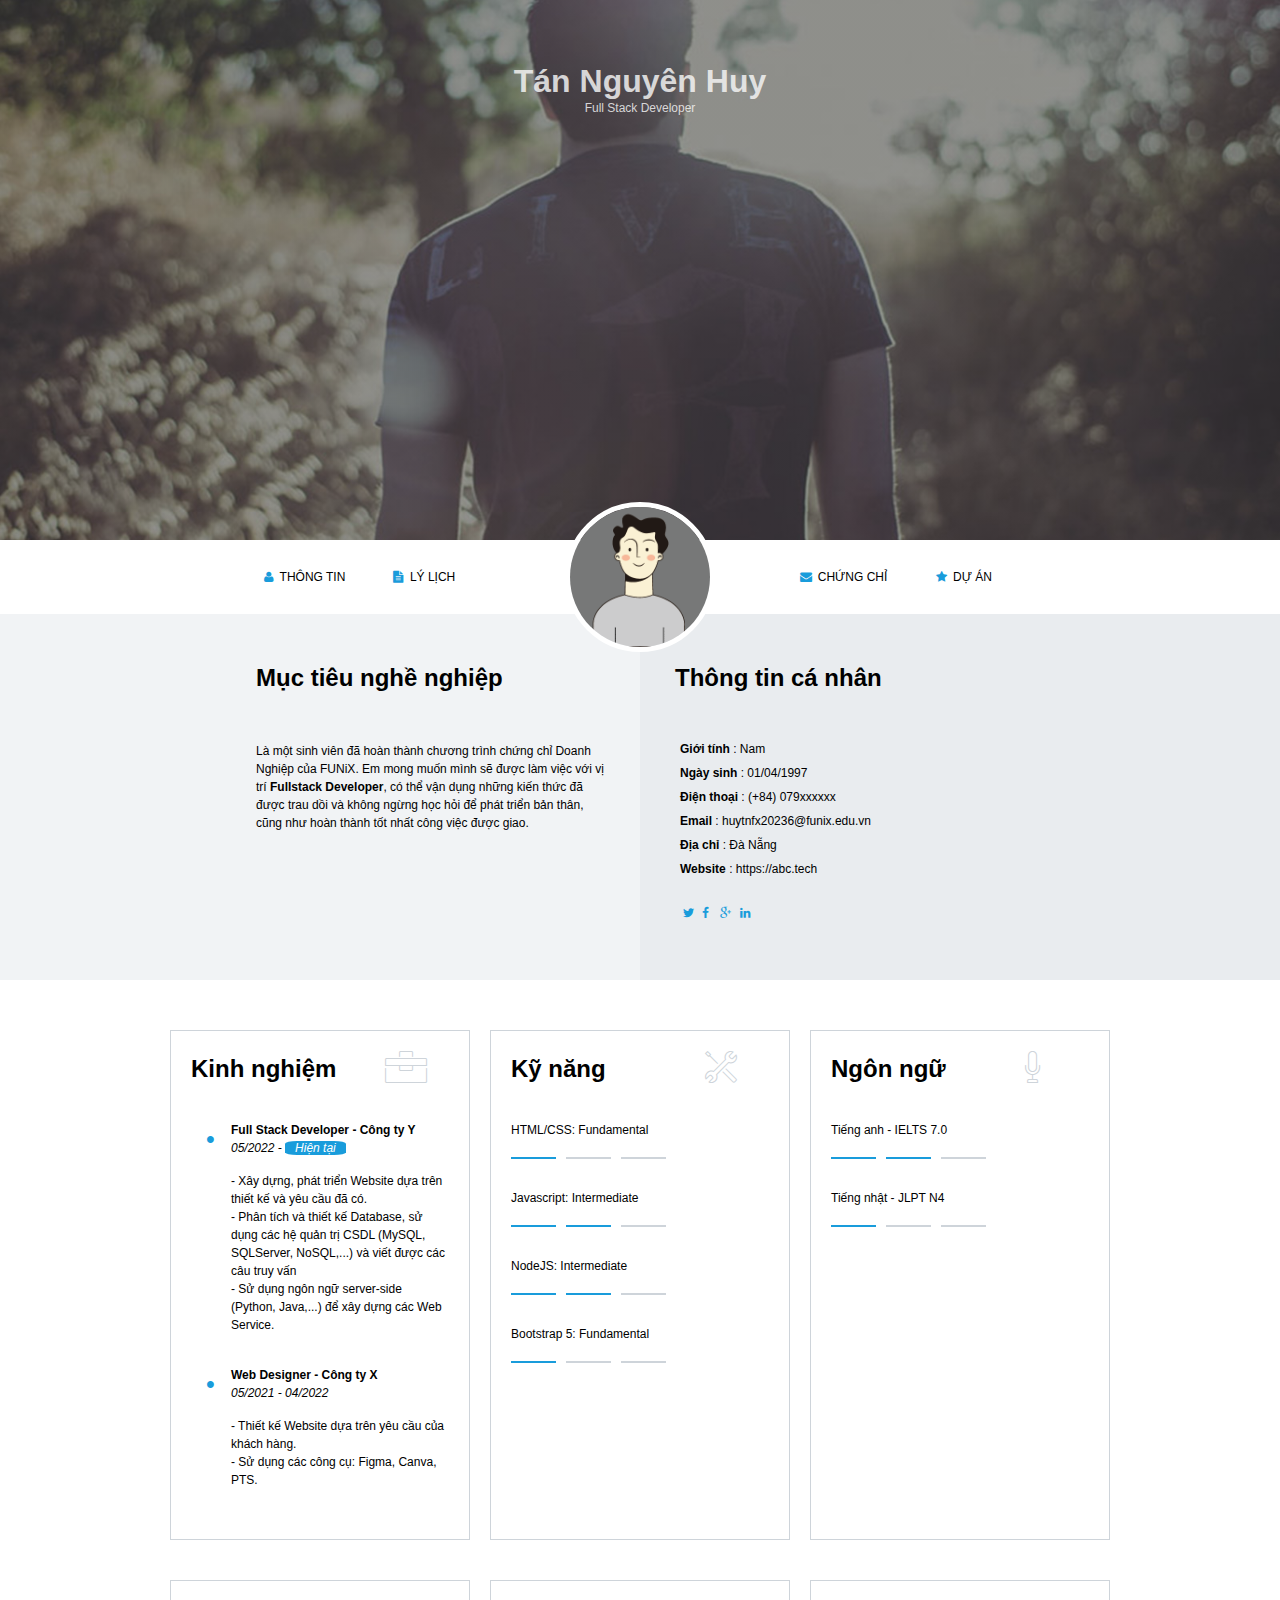
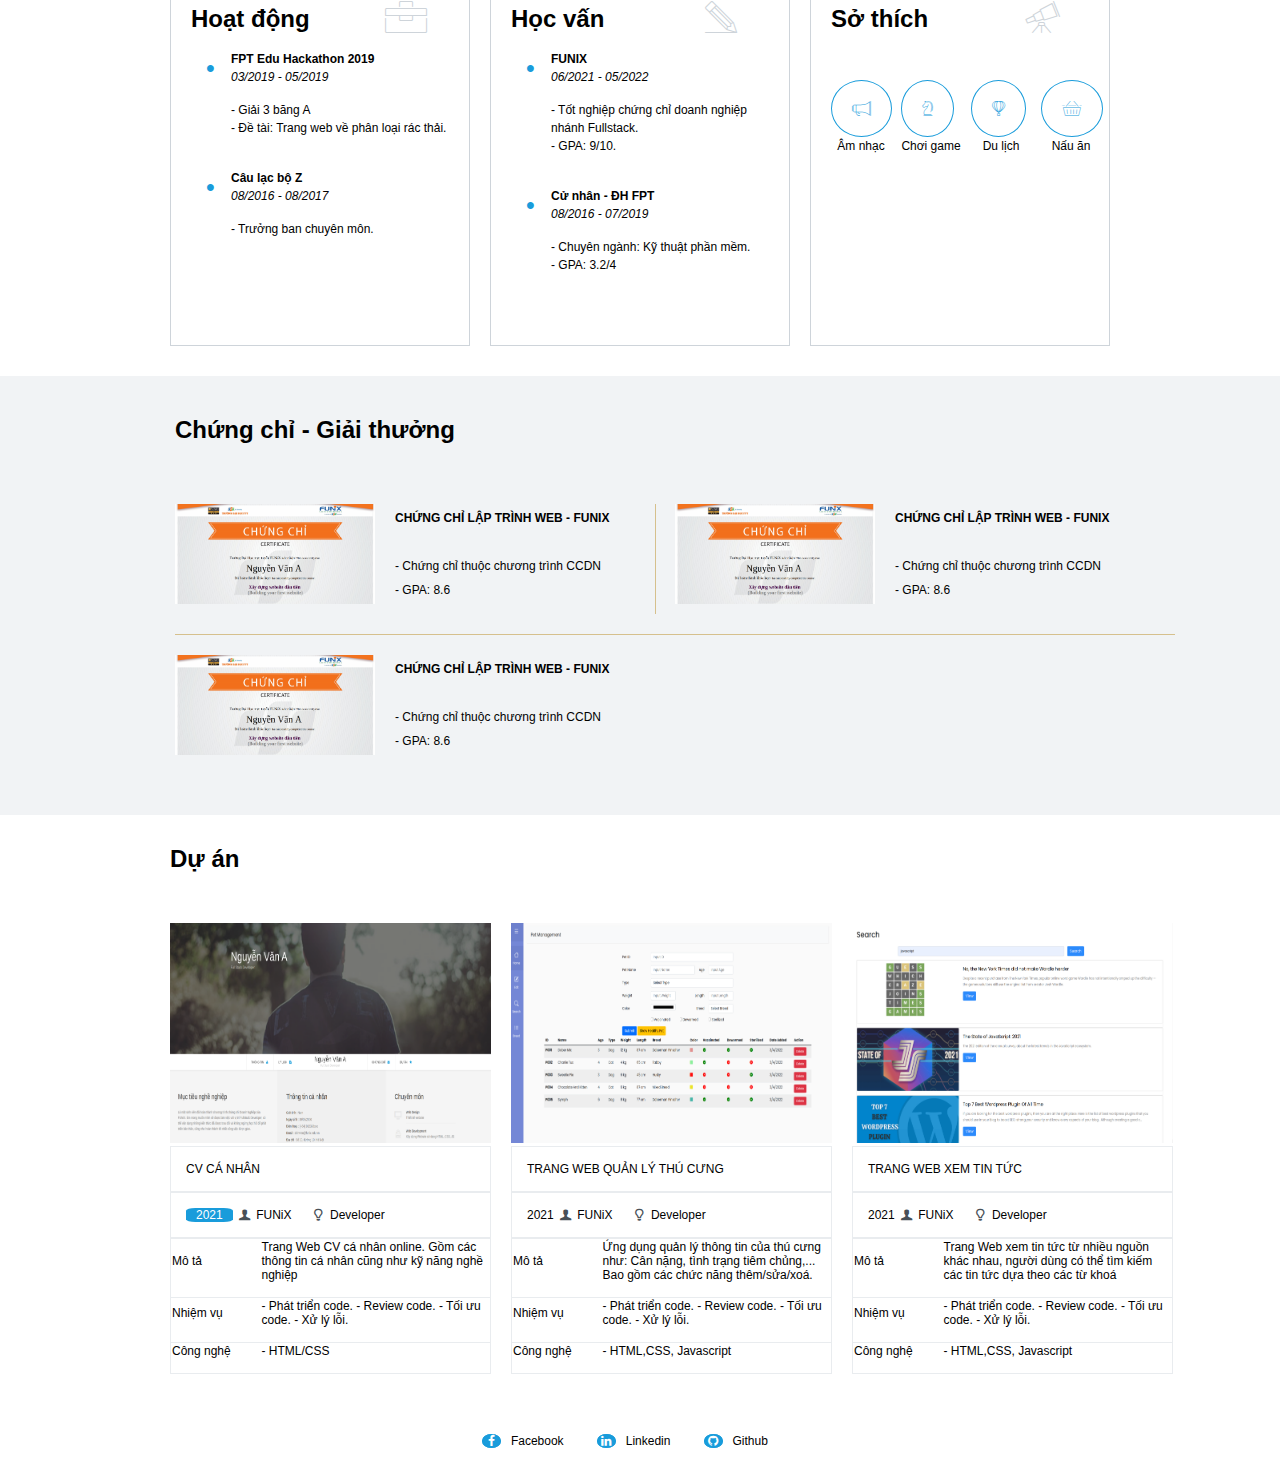
<file: index.html>
<!DOCTYPE html>
<html lang="en">
  <head>
    <meta charset="UTF-8" />
    <meta http-equiv="X-UA-Compatible" content="IE=edge" />
    <meta name="viewport" content="width=device-width, initial-scale=1.0" />
    <link href="https://cdn.jsdelivr.net/npm/bootstrap@5.1.3/dist/css/bootstrap.min.css" rel="stylesheet" integrity="sha384-1BmE4kWBq78iYhFldvKuhfTAU6auU8tT94WrHftjDbrCEXSU1oBoqyl2QvZ6jIW3" crossorigin="anonymous">
    <link rel="stylesheet" href="./css/mobile.css"/>
    <link rel="stylesheet" href="./css/laptop.css" />
    <link rel="stylesheet" href="./css/font.css" />
    <link rel="stylesheet" href="./css/tablet.css"/>

    
    <title>Assignment 03</title>
  </head>
  <body>
    
    <script src="https://cdn.jsdelivr.net/npm/bootstrap@5.1.3/dist/js/bootstrap.bundle.min.js" integrity="sha384-ka7Sk0Gln4gmtz2MlQnikT1wXgYsOg+OMhuP+IlRH9sENBO0LRn5q+8nbTov4+1p" crossorigin="anonymous"></script>
    <!-- banner -->
    <div id="banner" style="padding: 50px">
      <h1>Tán Nguyên Huy</h1>
      <span>Full Stack Developer</span>
    </div>
    <!--Icon 
		<i class="icon-user">
	<i class="icon-doc-text-inv">
<i class="icon-mail-alt">
<i class="icon-star-1">
	<i class="icon-twitter">
<i class="icon-facebook">
<i class="icon-gplus">
<i class="icon-linkedin"> -->
    <section id="nav-bar">
      <nav class="container">
        <a href="digital-cv.html"><i class="icon-user"></i> Thông tin </a>
        <a href="digital-cv.html"><i class="icon-doc-text-inv"></i> Lý lịch </a>
        <p ></p>
        <img class="avatar" src="./images/default-avatar.webp" style="width:30px; height:auto;">
        <!-- <div class="name" style="padding: 10px">
          
          
         <h1>Tán Nguyên Huy</h1>
          <span>Full Stack Developer</span> -->
        </div> 
        <a href="digital-cv.html"><i class="icon-mail-alt"></i> Chứng chỉ </a>
        <a href="digital-cv.html"><i class="icon-star-1"></i> Dự Án </a>
      </nav>
    </section>

    <section id="about" class="bg-grey">
      <div class="container-about1">
        <div id="target">
          <h1 class="section-title">Mục tiêu nghề nghiệp</h1>
          <p>
            Là một sinh viên đã hoàn thành chương trình chứng chỉ Doanh Nghiệp
            của FUNiX. Em mong muốn mình sẽ được làm việc với vị trí
            <b>Fullstack Developer</b>, có thể vận dụng những kiến thức đã được
            trau dồi và không ngừng học hỏi để phát triển bản thân, cũng như
            hoàn thành tốt nhất công việc được giao.
          </p>
        </div>
      </div>
      <div class="container-about2">
        <div id="personal-info">
          <h1 class="section-title" style="padding-left: 35px">
            Thông tin cá nhân
          </h1>
          <ul class="mt-40 info">
            <li><span>Giới tính</span> : Nam</li>
            <li><span>Ngày sinh</span> : 01/04/1997</li>
            <li><span>Điện thoại</span> : (+84) 079xxxxxx</li>
            <li><span>Email</span> : huytnfx20236@funix.edu.vn</li>
            <li><span>Địa chỉ</span> : Đà Nẵng</li>
            <li><span>Website</span> : https://abc.tech</li>
            <li>
              <i class="icon-twitter"></i><i class="icon-facebook"></i>
              <i class="icon-gplus"></i>
              <i class="icon-linkedin"></i>
            </li>
          </ul>
        </div>
      </div>
    </section>

    <section id="job-info">
      <div class="container">
        <div class="job-inf" style="margin-top: 20px">
          <h1>Kinh nghiệm</h1>
          <i class="ic-toolbox"></i>
          <ul>
            <li>
              <strong>Full Stack Developer - Công ty Y</strong> <br />
              <em
                >05/2022 -
                <span
                  style="
                    background-color: #199cdb;
                    padding: 1px 10px;
                    color: #fff;
                    border-radius: 20%;
                  "
                  >Hiện tại</span
                ></em
              >
              <p style="padding-top: 15px">
                - Xây dựng, phát triển Website dựa trên thiết kế và yêu cầu đã
                có.
              </p>
              <p>
                - Phân tích và thiết kế Database, sử dụng các hệ quản trị CSDL
                (MySQL, SQLServer, NoSQL,...) và viết được các câu truy vấn
              </p>
              <p>
                - Sử dụng ngôn ngữ server-side (Python, Java,...) để xây dựng
                các Web Service.
              </p>
            </li>
            <li>
              <strong>Web Designer - Công ty X</strong> <br />
              <em>05/2021 - 04/2022</em>
              <p style="padding-top: 15px">
                - Thiết kế Website dựa trên yêu cầu của khách hàng.
              </p>
              <p>- Sử dụng các công cụ: Figma, Canva, PTS.</p>
            </li>
          </ul>
        </div>
        <div class="job-inf" style="margin-top: 20px">
          <h1>Kỹ năng</h1>
          <i class="ic-tools-2"></i>
          <div class="skill">
            <p>HTML/CSS: Fundamental</p>
            <br />
            <span class="check"></span><span class="nocheck"></span
            ><span class="nocheck"></span>
            <p>Javascript: Intermediate</p>
            <br />
            <span class="check"></span><span class="check"></span
            ><span class="nocheck"></span>
            <p>NodeJS: Intermediate</p>
            <br />
            <span class="check"></span><span class="check"></span
            ><span class="nocheck"></span>
            <p>Bootstrap 5: Fundamental</p>
            <br />
            <span class="check"></span><span class="nocheck"></span
            ><span class="nocheck"></span>
          </div>
        </div>
        <div class="job-inf" style="margin-top: 20px">
          <h1>Ngôn ngữ</h1>
          <i class="ic-mic"></i>
          <div class="skill">
            <p>Tiếng anh - IELTS 7.0</p>
            <br />
            <span class="check"></span><span class="check"></span
            ><span class="nocheck"></span>
            <p>Tiếng nhật - JLPT N4</p>
            <br />
            <span class="check"></span><span class="nocheck"></span
            ><span class="nocheck"></span>
          </div>
        </div>
        <div class="job-inf" style="margin-top: 20px">
          <h1>Hoạt động</h1>
          <i class="ic-toolbox"></i>
          <ul>
            <li>
              <strong>FPT Edu Hackathon 2019</strong> <br />
              <em>03/2019 - 05/2019</em>
              <p style="padding-top: 15px">- Giải 3 băng A</p>
              <p>- Đề tài: Trang web về phân loại rác thải.</p>
            </li>
            <li>
              <strong>Câu lạc bộ Z</strong> <br />
              <em>08/2016 - 08/2017</em>
              <p style="padding-top: 15px">- Trưởng ban chuyên môn.</p>
            </li>
          </ul>
        </div>
        <div class="job-inf" style="margin-top: 20px">
          <h1>Học vấn</h1>
          <i class="ic-pencil"></i>
          <ul>
            <li>
              <strong>FUNIX</strong> <br />
              <em>06/2021 - 05/2022</em>
              <p style="padding-top: 15px">
                - Tốt nghiệp chứng chỉ doanh nghiệp nhánh Fullstack.
              </p>
              <p>- GPA: 9/10.</p>
            </li>
            <li>
              <strong>Cử nhân - ĐH FPT</strong> <br />
              <em>08/2016 - 07/2019</em>
              <p style="padding-top: 15px">
                - Chuyên ngành: Kỹ thuật phần mềm.
              </p>
              <p>- GPA: 3.2/4</p>
            </li>
          </ul>
        </div>
        <div class="job-inf" style="margin-top: 20px">
          <h1>Sở thích</h1>
          <i class="ic-telescope"></i>
          <div class="interests">
            <div class="icon">
              <i class="ic-megaphone"></i><p>Âm nhạc</p>
            </div>
            <div class="icon"><i class="ic-strategy"></i><p>Chơi game</p></div>
            <div class="icon"><i class="ic-hotairballoon"></i> <p>Du lịch</p></div>
            <div class="icon"><i class="ic-basket"></i> <p>Nấu ăn</p></div>

            
            
           
           
          </div>
        </div>
      </div>
    </section>
    <section id="certificate" class="bg-grey">
      <div class="container">
        <h1 class="section-title">Chứng chỉ - Giải thưởng</h1>
        <div class="cer">
          <div class="cer-details">
            <img src="./images/Cert_DBI.png" />
            <div class="cer-name">
              <p>Chứng chỉ lập trình web - funix</p>
              <p>- Chứng chỉ thuộc chương trình CCDN</p>
              <p>- GPA: 8.6</p>
            </div>
          </div>
          <div class="cer-details">
            <img src="./images/Cert_DBI.png" />
            <div class="cer-name">
              <p>Chứng chỉ lập trình web - funix</p>
              <p>- Chứng chỉ thuộc chương trình CCDN</p>
              <p>- GPA: 8.6</p>
            </div>
          </div>
          <div class="cer-details">
            <img src="./images/Cert_DBI.png" />
            <div class="cer-name">
              <p>Chứng chỉ lập trình web - funix</p>
              <p>- Chứng chỉ thuộc chương trình CCDN</p>
              <p>- GPA: 8.6</p>
            </div>
          </div>
        </div>
      </div>
    </section>

    <section id="project">
      <div class="container">
        <h1 class="section-title">Dự án</h1>
        <div class="proj">
          <div class="proj-details">
            <img src="./images/project_1.png" />
            <div class="proj-name">cv cá nhân</div>
            <div class="proj-time">
              <span
                style="
                  background-color: #199cdb;
                  padding: 1px 10px;
                  color: #fff;
                  border-radius: 20%;
                "
                >2021</span
              >
              <span><i class="icon-user-1"></i> FUNiX</span>
              <span><i class="icon-lamp"></i> Developer</span>
            </div>
            <table>
              <tr>
                <td style="width: 90px">Mô tả</td>
                <td>
                  Trang Web CV cá nhân online. Gồm các thông tin cá nhân cũng
                  như kỹ năng nghề nghiệp
                </td>
              </tr>
              <tr>
                <td>Nhiệm vụ</td>
                <td>
                  - Phát triển code. - Review code. - Tối ưu code. - Xử lý lỗi.
                </td>
              </tr>
              <tr>
                <td>Công nghệ</td>
                <td >- HTML/CSS</td>
              </tr>
            </table>
          </div>
          <div class="proj-details">
            <img src="./images/project_2.png" />
            <div class="proj-name">trang web quản lý thú cưng</div>
            <div class="proj-time">
              <spanstyle="
              background-color: #199cdb;
              padding: 1px 10px;
              color: #fff;
              border-radius: 20%;
            "
            >2021</span
          >
          <span><i class="icon-user-1"></i> FUNiX</span>
          <span><i class="icon-lamp"></i> Developer</span>
        </div>
        <table>
          <tr>
            <td style="width: 90px">Mô tả</td>
            <td>
              Ứng dụng quản lý thông tin của thú cưng như: Cân nặng,
              tình trạng tiêm chủng,... Bao gồm các chức năng thêm/sửa/xoá.
            </td>
          </tr>
          <tr>
            <td>Nhiệm vụ</td>
            <td>
              - Phát triển code. - Review code. - Tối ưu code. - Xử lý lỗi.
            </td>
          </tr>
          <tr>
            <td>Công nghệ</td>
            <td >- HTML,CSS, Javascript</td>
          </tr>
        </table>
          </div>
          <div class="proj-details">
            <img src="./images/project_3.png" />
            <div class="proj-name">trang web xem tin tức</div>
            <div class="proj-time">
              <spanstyle="
              background-color: #199cdb;
              padding: 1px 10px;
              color: #fff;
              border-radius: 20%;
            "
            >2021</span
          >
          <span><i class="icon-user-1"></i> FUNiX</span>
          <span><i class="icon-lamp"></i> Developer</span>
        </div>
        <table>
          <tr>
            <td style="width: 90px">Mô tả</td>
            <td>
              Trang Web xem tin tức từ nhiều nguồn khác nhau, người dùng có thể tìm
              kiếm các tin tức dựa theo các từ khoá
            </td>
          </tr>
          <tr>
            <td>Nhiệm vụ</td>
            <td>
              - Phát triển code. - Review code. - Tối ưu code. - Xử lý lỗi.
            </td>
          </tr>
          <tr>
            <td>Công nghệ</td>
            <td >- HTML,CSS, Javascript</td>
          </tr>
        </table>
          </div>
        </div>
      </div>
    </section>

    <section id="footer" class="bg-grey">
      <div class="container">
        
        <i class="icon-facebook"></i><span>Facebook</span>
        <i class="icon-linkedin"></i><span>Linkedin</span>
        <i class="icon-github-circled"></i><span>Github</span>
          <!-- <div class="footer-icon"><i class="icon-facebook"></i><p>Facebook</p></div>
          <div class="footer-icon"><i class="icon-linkedin"></i><p>Linkedin</p></div>
          <div class="footer-icon"><i class="icon-github-circled"></i><p>Github</p></div>
         -->
      </div>
    </section>
  </body>
</html>
</file>
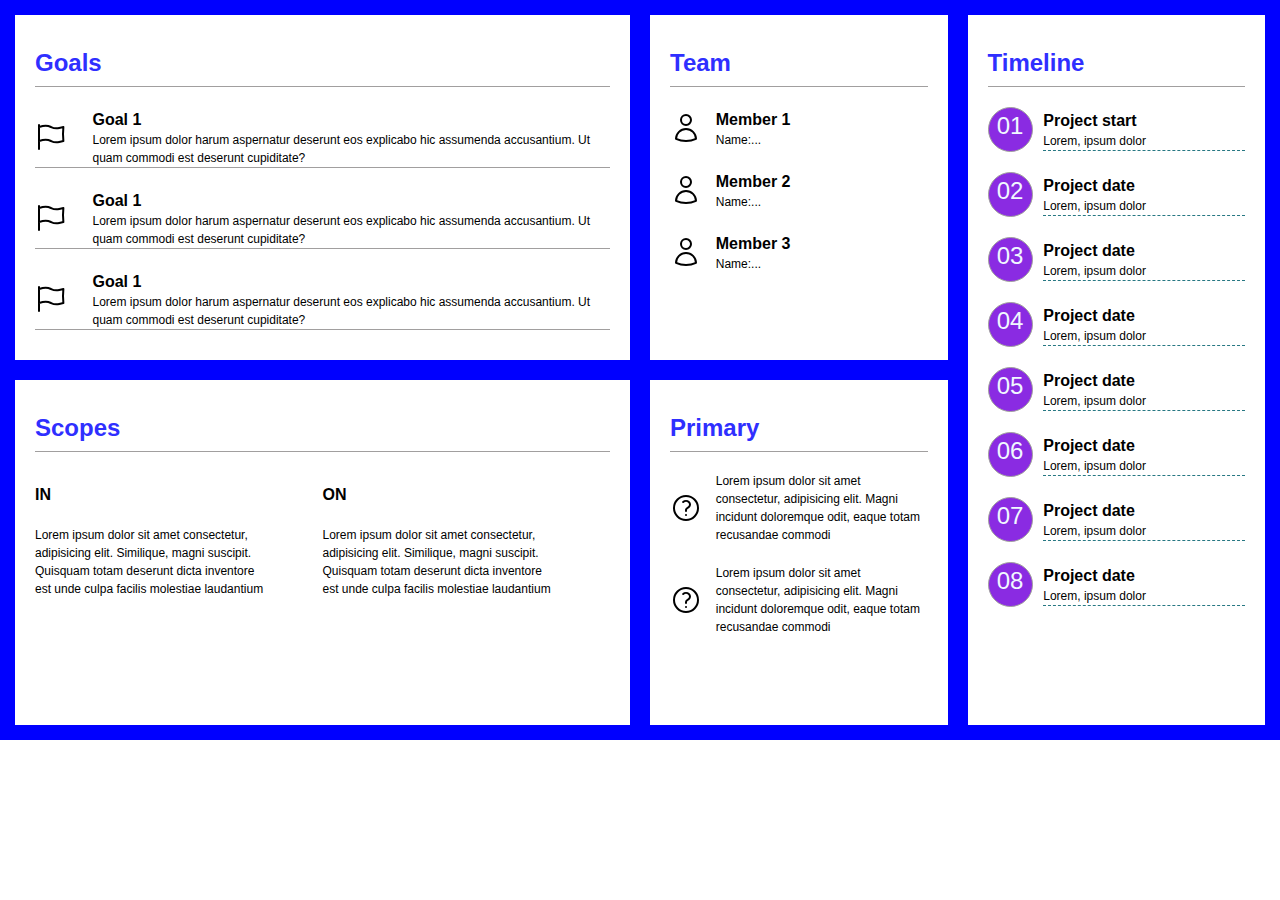
<file: digital-cv.html>
<!DOCTYPE html>
<html lang="en">
  <head>
    <meta charset="UTF-8" />
    <meta http-equiv="X-UA-Compatible" content="IE=edge" />
    <meta name="viewport" content="width=device-width, initial-scale=1.0" />
    <link
      href="https://cdn.jsdelivr.net/npm/bootstrap@5.1.3/dist/css/bootstrap.min.css"
      rel="stylesheet"
      integrity="sha384-1BmE4kWBq78iYhFldvKuhfTAU6auU8tT94WrHftjDbrCEXSU1oBoqyl2QvZ6jIW3"
      crossorigin="anonymous"
    />
    <link rel="stylesheet" href="/css/digital.css" />
    <link rel="stylesheet" href="/css/font.css" />

    <title>Digital CV</title>
  </head>
  <body>
    <div class="digital-cv">
      <div class="container goals">
        <h1>Goals</h1>
        <div class="goal-detail">
          <svg
            xmlns="http://www.w3.org/2000/svg"
            fill="none"
            viewBox="0 0 24 24"
            stroke-width="1.5"
            stroke="currentColor"
            class="features-icon"
          >
            <path
              stroke-linecap="round"
              stroke-linejoin="round"
              d="M3 3v1.5M3 21v-6m0 0l2.77-.693a9 9 0 016.208.682l.108.054a9 9 0 006.086.71l3.114-.732a48.524 48.524 0 01-.005-10.499l-3.11.732a9 9 0 01-6.085-.711l-.108-.054a9 9 0 00-6.208-.682L3 4.5M3 15V4.5"
            />
          </svg>
          <div class="goal-text">
            <h2>Goal 1</h2>
            <p>
              Lorem ipsum dolor harum aspernatur deserunt eos explicabo hic
              assumenda accusantium. Ut quam commodi est deserunt cupiditate?
            </p>
          </div>
        </div>
        <div class="goal-detail">
          <svg
            xmlns="http://www.w3.org/2000/svg"
            fill="none"
            viewBox="0 0 24 24"
            stroke-width="1.5"
            stroke="currentColor"
            class="features-icon"
          >
            <path
              stroke-linecap="round"
              stroke-linejoin="round"
              d="M3 3v1.5M3 21v-6m0 0l2.77-.693a9 9 0 016.208.682l.108.054a9 9 0 006.086.71l3.114-.732a48.524 48.524 0 01-.005-10.499l-3.11.732a9 9 0 01-6.085-.711l-.108-.054a9 9 0 00-6.208-.682L3 4.5M3 15V4.5"
            />
          </svg>
          <div class="goal-text">
            <h2>Goal 1</h2>
            <p>
              Lorem ipsum dolor harum aspernatur deserunt eos explicabo hic
              assumenda accusantium. Ut quam commodi est deserunt cupiditate?
            </p>
          </div>
        </div>
        <div class="goal-detail">
          <svg
            xmlns="http://www.w3.org/2000/svg"
            fill="none"
            viewBox="0 0 24 24"
            stroke-width="1.5"
            stroke="currentColor"
            class="features-icon"
          >
            <path
              stroke-linecap="round"
              stroke-linejoin="round"
              d="M3 3v1.5M3 21v-6m0 0l2.77-.693a9 9 0 016.208.682l.108.054a9 9 0 006.086.71l3.114-.732a48.524 48.524 0 01-.005-10.499l-3.11.732a9 9 0 01-6.085-.711l-.108-.054a9 9 0 00-6.208-.682L3 4.5M3 15V4.5"
            />
          </svg>
          <div class="goal-text">
            <h2>Goal 1</h2>
            <p>
              Lorem ipsum dolor harum aspernatur deserunt eos explicabo hic
              assumenda accusantium. Ut quam commodi est deserunt cupiditate?
            </p>
          </div>
        </div>
      </div>
      <div class="container team">
        <h1>Team</h1>
        <div class="team-detail">
          <svg
            xmlns="http://www.w3.org/2000/svg"
            fill="none"
            viewBox="0 0 24 24"
            stroke-width="1.5"
            stroke="currentColor"
            class="features-icon"
          >
            <path
              stroke-linecap="round"
              stroke-linejoin="round"
              d="M15.75 6a3.75 3.75 0 11-7.5 0 3.75 3.75 0 017.5 0zM4.501 20.118a7.5 7.5 0 0114.998 0A17.933 17.933 0 0112 21.75c-2.676 0-5.216-.584-7.499-1.632z"
            />
          </svg>

          <div class="team-text">
            <h2>Member 1</h2>
            <p>Name:...</p>
          </div>
        </div>
        <div class="team-detail">
          <svg
            xmlns="http://www.w3.org/2000/svg"
            fill="none"
            viewBox="0 0 24 24"
            stroke-width="1.5"
            stroke="currentColor"
            class="features-icon"
          >
            <path
              stroke-linecap="round"
              stroke-linejoin="round"
              d="M15.75 6a3.75 3.75 0 11-7.5 0 3.75 3.75 0 017.5 0zM4.501 20.118a7.5 7.5 0 0114.998 0A17.933 17.933 0 0112 21.75c-2.676 0-5.216-.584-7.499-1.632z"
            />
          </svg>
          <div class="team-text">
            <h2>Member 2</h2>
            <p>Name:...</p>
          </div>
        </div>
        <div class="team-detail">
          <svg
            xmlns="http://www.w3.org/2000/svg"
            fill="none"
            viewBox="0 0 24 24"
            stroke-width="1.5"
            stroke="currentColor"
            class="features-icon"
          >
            <path
              stroke-linecap="round"
              stroke-linejoin="round"
              d="M15.75 6a3.75 3.75 0 11-7.5 0 3.75 3.75 0 017.5 0zM4.501 20.118a7.5 7.5 0 0114.998 0A17.933 17.933 0 0112 21.75c-2.676 0-5.216-.584-7.499-1.632z"
            />
          </svg>
          <div class="team-text">
            <h2>Member 3</h2>
            <p>Name:...</p>
          </div>
        </div>
      </div>
      <div class="container timeline">
        <h1>Timeline</h1>
        <div class="timeline-detail">
          <span>01</span>
          <div class="timeline-text">
            <h2>Project start</h2>
            <p>Lorem, ipsum dolor</p>
          </div>
        </div>

        <div class="timeline-detail">
          <span>02</span>
          <div class="timeline-text">
            <h2>Project date</h2>
            <p>Lorem, ipsum dolor</p>
          </div>
        </div>
        <div class="timeline-detail">
          <span>03</span>
          <div class="timeline-text">
            <h2>Project date</h2>
            <p>Lorem, ipsum dolor</p>
          </div>
        </div>
        <div class="timeline-detail">
          <span>04</span>
          <div class="timeline-text">
            <h2>Project date</h2>
            <p>Lorem, ipsum dolor</p>
          </div>
        </div>
        <div class="timeline-detail">
          <span>05</span>
          <div class="timeline-text">
            <h2>Project date</h2>
            <p>Lorem, ipsum dolor</p>
          </div>
        </div>
        <div class="timeline-detail">
          <span>06</span>
          <div class="timeline-text">
            <h2>Project date</h2>
            <p>Lorem, ipsum dolor</p>
          </div>
        </div>
        <div class="timeline-detail">
          <span>07</span>
          <div class="timeline-text">
            <h2>Project date</h2>
            <p>Lorem, ipsum dolor</p>
          </div>
        </div>
        <div class="timeline-detail">
          <span>08</span>
          <div class="timeline-text">
            <h2>Project date</h2>
            <p>Lorem, ipsum dolor</p>
          </div>
        </div>
      </div>
      <div class="container scopes">
        <h1>Scopes</h1>
        <div class="scopes-detail">
          <div class="scope-left">
            <h2>IN</h2>
            <p>
              Lorem ipsum dolor sit amet consectetur, adipisicing elit.
              Similique, magni suscipit.
            </p>
            <p>
              Quisquam totam deserunt dicta inventore est unde culpa facilis
              molestiae laudantium
            </p>
          </div>
          <div class="scope-right">
            <h2>ON</h2>
            <p>
              Lorem ipsum dolor sit amet consectetur, adipisicing elit.
              Similique, magni suscipit.
            </p>
            <p>
              Quisquam totam deserunt dicta inventore est unde culpa facilis
              molestiae laudantium
            </p>
          </div>
        </div>
      </div>
      <div class="container primary">
        <h1>Primary</h1>
        <div class="primary-detail">
          <svg
            xmlns="http://www.w3.org/2000/svg"
            fill="none"
            viewBox="0 0 24 24"
            stroke-width="1.5"
            stroke="currentColor"
            class="features-icon"
          >
            <path
              stroke-linecap="round"
              stroke-linejoin="round"
              d="M9.879 7.519c1.171-1.025 3.071-1.025 4.242 0 1.172 1.025 1.172 2.687 0 3.712-.203.179-.43.326-.67.442-.745.361-1.45.999-1.45 1.827v.75M21 12a9 9 0 11-18 0 9 9 0 0118 0zm-9 5.25h.008v.008H12v-.008z"
            />
          </svg>

          <div class="primary-text">
            <p>
              Lorem ipsum dolor sit amet consectetur, adipisicing elit. Magni
              incidunt doloremque odit, eaque totam recusandae commodi
            </p>
            
          </div>
          
        </div>
        <div class="primary-detail">
            <svg
              xmlns="http://www.w3.org/2000/svg"
              fill="none"
              viewBox="0 0 24 24"
              stroke-width="1.5"
              stroke="currentColor"
              class="features-icon"
            >
              <path
                stroke-linecap="round"
                stroke-linejoin="round"
                d="M9.879 7.519c1.171-1.025 3.071-1.025 4.242 0 1.172 1.025 1.172 2.687 0 3.712-.203.179-.43.326-.67.442-.745.361-1.45.999-1.45 1.827v.75M21 12a9 9 0 11-18 0 9 9 0 0118 0zm-9 5.25h.008v.008H12v-.008z"
              />
            </svg>
  
            <div class="primary-text">
              <p>
                Lorem ipsum dolor sit amet consectetur, adipisicing elit. Magni
                incidunt doloremque odit, eaque totam recusandae commodi
              </p>
      </div>
    </div>
  </body>
</html>
</file>
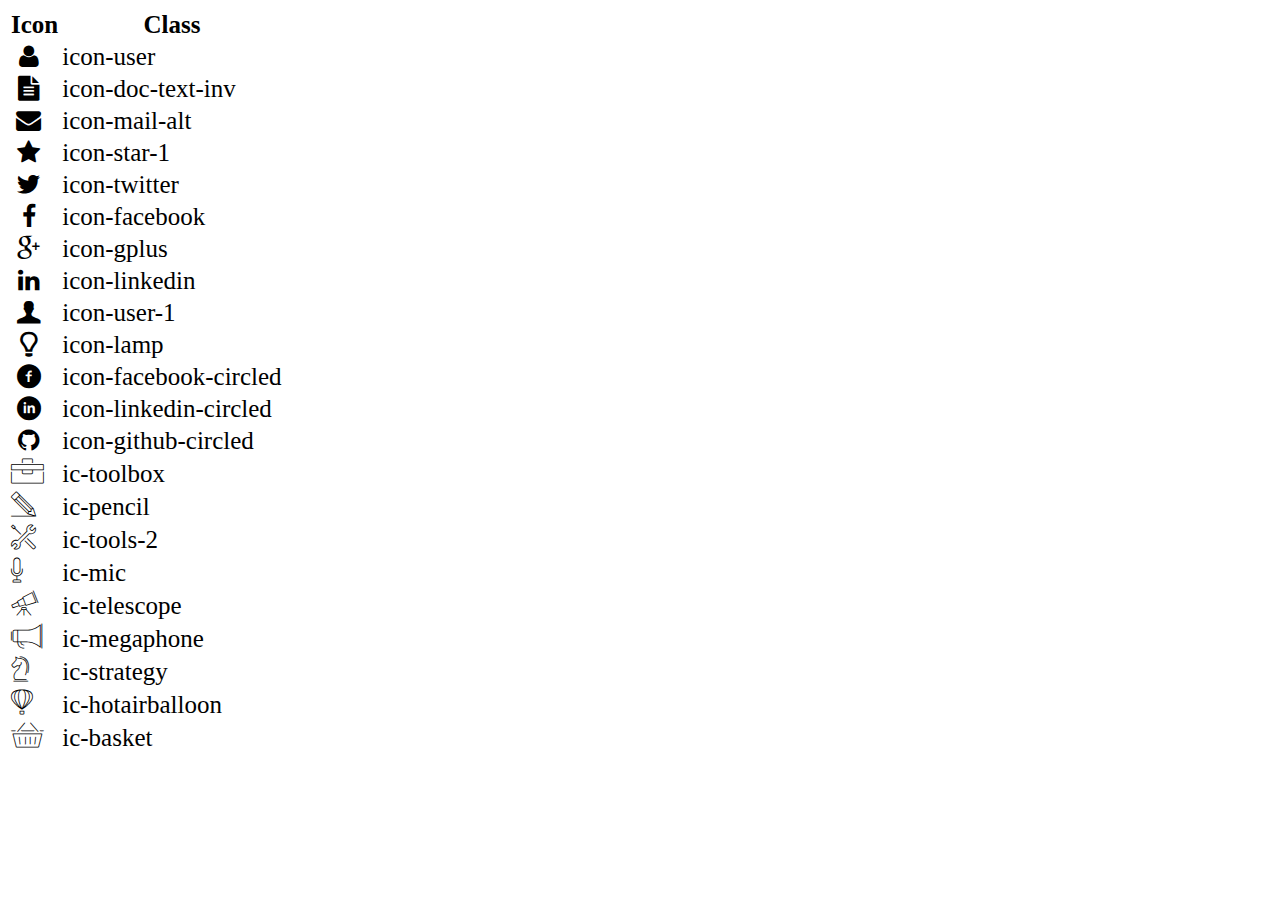
<file: icon-list.html>
<!DOCTYPE html>
<html lang="en">

<head>
    <meta charset="UTF-8">
    <meta http-equiv="X-UA-Compatible" content="IE=edge">
    <meta name="viewport" content="width=device-width, initial-scale=1.0">
    <link rel="stylesheet" href="css/font.css">
    <title>Icon List</title>
</head>

<body>
    <table style="font-size: 25px;">
        <thead>
            <tr>
                <th>Icon</th>
                <th>Class</th>
            </tr>
        </thead>
        <tbody>
            <tr>
                <td><i class="icon-user"></i></td>
                <td>icon-user</td>
            </tr>
            <tr>
                <td><i class="icon-doc-text-inv"></i></td>
                <td>icon-doc-text-inv</td>
            </tr>
            <tr>
                <td><i class="icon-mail-alt"></i></td>
                <td>icon-mail-alt</td>
            </tr>
            <tr>
                <td><i class="icon-star-1"></i></td>
                <td>icon-star-1</td>
            </tr>
            <tr>
                <td><i class="icon-twitter"></i></td>
                <td>icon-twitter</td>
            </tr>
            <tr>
                <td><i class="icon-facebook"></i></td>
                <td>icon-facebook</td>
            </tr>
            <tr>
                <td><i class="icon-gplus"></i></td>
                <td>icon-gplus</td>
            </tr>
            <tr>
                <td><i class="icon-linkedin"></i></td>
                <td>icon-linkedin</td>
            </tr>
            <tr>
                <td><i class="icon-user-1"></i></td>
                <td>icon-user-1</td>
            </tr>
            <tr>
                <td><i class="icon-lamp"></i></td>
                <td>icon-lamp</td>
            </tr>
            <tr>
                <td><i class="icon-facebook-circled"></i></td>
                <td>icon-facebook-circled</td>
            </tr>
            <tr>
                <td><i class="icon-linkedin-circled"></i></td>
                <td>icon-linkedin-circled</td>
            </tr>
            <tr>
                <td><i class="icon-github-circled"></i></td>
                <td>icon-github-circled</td>
            </tr>
            <tr>
                <td><i class="ic-toolbox"></i></td>
                <td>ic-toolbox</td>
            </tr>
            <tr>
                <td><i class="ic-pencil"></i></td>
                <td>ic-pencil</td>
            </tr>
            <tr>
                <td><i class="ic-tools-2"></i></td>
                <td>ic-tools-2</td>
            </tr>

            <tr>
                <td><i class="ic-mic"></i></td>
                <td>ic-mic</td>
            </tr>
            <tr>
                <td><i class="ic-telescope"></i></td>
                <td>ic-telescope</td>
            </tr>
            <tr>
                <td><i class="ic-megaphone"></i></td>
                <td>ic-megaphone</td>
            </tr>
            <tr>
                <td><i class="ic-strategy"></i></td>
                <td>ic-strategy</td>
            </tr>
            <tr>
                <td><i class="ic-hotairballoon"></i></td>
                <td>ic-hotairballoon</td>
            </tr>
            <tr>
                <td><i class="ic-basket"></i></td>
                <td>ic-basket</td>
            </tr>
        </tbody>
    </table>
</body>

</html>
</file>
<file: css/mobile.css>
@media (max-width: 600px) {
  /* Banner */
  #banner {
    height: 60vh;
    position: relative;
    text-align: center;
    background-image: linear-gradient(
        rgba(46, 44, 44, 0.5),
        rgba(46, 44, 44, 0.5)
      ),
      url(/images/banner.jpg);
    background-size: cover;
  }
  #banner h1,
  #banner span {
    position: absolute;

    color: rgba(247, 247, 247, 0.822);
  }
  #banner h1 {
    font-size: 32px;
    font-weight: 600;
    top: 15%;
    left: 50%;
    transform: translate(-50%, -50%);
  }
  #banner span {
    font-weight: 400;
    top: 20%;
    left: 50%;
    transform: translate(-50%, -50%);
  }
  /* navbar */

  #nav-bar .container {
    display: flex;
    flex-direction: column;
    justify-content: start;
  }
  #nav-bar a:link {
    text-decoration: none;
    text-transform: uppercase;
    text-align: start;
    padding-right: 15px;
    padding-bottom: 15px;
    font-size: 12px;
    color: black;
  }
  #nav-bar p {
    display: none;
  }
  .avatar {
    display: none;
  }
  i {
    color: #199cdb;
  }

  .container .bg-grey {
    background: #f7f7f7;
  }

  section > .container {
    width: 1170px;
    margin: auto;
    /* display: block; */

    padding: 30px 50px;
  }

  /* INFO */
  #about {
    display: grid;
    grid-template-columns: 1fr;
  }
  #about h1 {
    font-size: 24px;
    font-weight: 550;
  }
  .container-about1 {
    background-color: #f1f3f5;
  }
  .container-about2 {
    background-color: #e9ecef;
  }
  #target,
  #personal-info {
    margin-top: 50px;
    margin-bottom: 50px;
  }
  #target {
    margin-left: 35px;
    margin-right: 35px;
  }
  .section-title {
    padding-bottom: 50px;
    font-size: 32px;
  }
  #target p {
    line-height: 1.5;
  }
  #personal-info li {
    list-style: none;
    padding-bottom: 10px;
  }
  #personal-info li:last-child {
    padding-top: 20px;
  }
  #personal-info span {
    font-weight: 550;
  }
  /* job-info */
  #job-info .container {
    display: grid;
    grid-template-columns: 300px;

    gap: 5px;
    justify-content: start;
  }
  #job-info .container .job-inf {
    display: grid;
    grid-template-columns: 75% 25%;
    grid-template-rows: 15% 1fr;
    padding: 20px 20px;
    border: 1px solid #ced4da;
    line-height: 1.5;
  }
  #job-info .container .job-inf h1 {
    padding-bottom: 32px;
    font-size: 24px;
  }
  #job-info .container .job-inf i {
    font-size: 32px;
    color: #ced4da;
  }
  #job-info .container .job-inf ul,
  .interests {
    grid-column: 1/-1;
  }
  #job-info .container .job-inf li {
    padding-bottom: 32px;
    color: #000;
    list-style-type: none;
  }
  #job-info .container .job-inf li::before {
    content: "\2022"; /*"\2022" là dấu chấm trong Unicode number 
  (https://www.w3.org/Style/Examples/007/color-bullets.en.html) */
    color: #199cdb;
    font-size: 25px;
    float: left;
    margin: 0 0 0 -1em;
    width: 1em;
  }
  /* So thich */
  .interests {
    display: grid;
    grid-template-columns: 60px 60px 60px 60px;
    grid-template-rows: 60px 60px;
    gap: 10px;
  }
  #job-info .interests .icon i {
    font-size: 15px;
    color: #199cdb;
    border: 1px solid #199cdb;
    padding: 20px;
    border-radius: 50%;
  }
  .interests .icon {
    display: inline-block;
    align-items: center;
    justify-content: center;
    padding-top: 30px;
  }
  #job-info .interests .icon p {
    text-align: center;
  }
  /* Ky nang/Ngon ngu */
  .skill {
    display: block;
  }
  .check {
    display: inline-block;
    width: 45px;
    height: 2px;
    background: #199cdb;
    margin-right: 10px;
    margin-bottom: 25px;
  }
  .nocheck {
    display: inline-block;
    width: 45px;
    height: 2px;
    background: #ced4da;
    margin-right: 10px;
    margin-bottom: 25px;
  }
  /* Chứng chỉ giải thưởng */
  #certificate {
    line-height: 1.5;
    background-color: #f1f3f5;
  }
  #certificate .container {
    padding-left: 35px;
  }
  #certificate h1 {
    font-size: 24px;
  }

  .cer-details {
    display: block;

    padding-top: 20px;
    border-bottom: 1px solid #d6c08d;
  }

  #certificate img {
    width: 200px;
    height: 100px;
  }
  .cer-name p:first-child {
    padding-bottom: 5px;
    text-transform: uppercase;
    font-weight: 700;
  }
  /* Dự án */
  #project {
    margin-left: 30px;
  }
  .proj-details {
    padding-bottom: 15px;
  }
  #project h1 {
    font-size: 24px;
  }
  .proj {
    display: block;
  }
  #project img {
    width: 100%;
    height: auto;
  }
  .proj-name {
    text-transform: uppercase;
  }
  .proj-time,
  .proj-name,
  table {
    padding: 15px;
    border: 1px solid #e9ecef;
    border-collapse: collapse;
  }
  .proj-time span {
    padding-right: 15px;
  }
  .proj-time i {
    color: #495057;
  }
  #project table {
    width: 100%;
  }
  #project tr {
    border: 1px solid #e9ecef;
    border-collapse: collapse;
  }
  #project td {
    padding-bottom: 15px;
  }
  /* footer */
  #footer .container {
    display: inline-block;
    width: 100%;
    text-align: center;
  }
  #footer i {
    background-color: #199cdb;
    border: 1px solid #199cdb;
    border-radius: 50%;
    color: #fff;
  }
  #footer span {
    padding-left: 10px;
    padding-right: 30px;
  }
}
</file>
<file: css/laptop.css>
/* COLOR 
 #199cdb
 #ced4da
#e9ecef
#f1f3f5*/
* {
  margin: 0px;
  box-sizing: border-box;
}
body {
  font-family: "fontello", sans-serif;
  font-size: 12px;
}
@media (min-width: 768px) {
  /* Banner */
  #banner {
    height: 60vh;
    position: relative;
    text-align: center;
    background-image: linear-gradient(
        rgba(46, 44, 44, 0.5),
        rgba(46, 44, 44, 0.5)
      ),
      url(/images/banner.jpg);
    background-size: cover;
  }
  #banner h1,
  #banner span {
    position: absolute;

    color: rgba(247, 247, 247, 0.822);
  }
  #banner h1 {
    font-size: 32px;
    font-weight: 600;
    top: 15%;
    left: 50%;
    transform: translate(-50%, -50%);
  }
  #banner span {
    font-weight: 400;
    top: 20%;
    left: 50%;
    transform: translate(-50%, -50%);
  }
  /* navbar */
  #nav-bar {
    position: relative;
  }
  #nav-bar .container {
    display: flex;
    align-items: center;
    justify-content: center;
    position: relative;
  }
  #nav-bar a:link {
    justify-content: center;
    text-decoration: none;
    text-transform: uppercase;
    text-align: center;
    padding-right: 15px;
    flex-basis: 120px;
    font-size: 12px;
    color: black;
  }
  #nav-bar p {
    flex-basis: 300px;
  }

  .avatar {
    position: absolute;
    transform: scale(5);
    border-radius: 50%;
    border: 1px solid #fff;
  }
  i {
    color: #199cdb;
  }

  .container .bg-grey {
    background: #f7f7f7;
  }

  section > .container {
    width: 1170px;
    margin: auto;
    /* display: block; */

    padding: 30px 50px;
  }

  /* INFO */
  #about {
    display: grid;
    grid-template-columns: 1fr 1fr;
  }
  #about h1 {
    font-size: 24px;
    font-weight: 550;
  }
  .container-about1 {
    background-color: #f1f3f5;
  }
  .container-about2 {
    background-color: #e9ecef;
  }
  #target,
  #personal-info {
    margin-top: 50px;
    margin-bottom: 50px;
  }
  #target {
    margin-right: 35px;
    margin-left: 40%;
  }
  .section-title {
    padding-bottom: 50px;
    font-size: 32px;
  }
  #target p {
    line-height: 1.5;
  }
  #personal-info li {
    list-style: none;
    padding-bottom: 10px;
  }
  #personal-info li:last-child {
    padding-top: 20px;
  }
  #personal-info span {
    font-weight: 550;
  }
  /* job-info */
  #job-info .container {
    display: grid;
    grid-template-columns: 300px 300px 300px;
    grid-template-rows: 1fr auto;

    gap: 20px;
    justify-content: center;
  }
  #job-info .container .job-inf {
    display: grid;
    grid-template-columns: 75% 25%;
    grid-template-rows: 15% 1fr;
    padding: 20px 20px;
    border: 1px solid #ced4da;
    line-height: 1.5;
  }
  #job-info .container .job-inf h1 {
    padding-bottom: 32px;
    font-size: 24px;
  }
  #job-info .container .job-inf i {
    font-size: 32px;
    color: #ced4da;
  }
  #job-info .container .job-inf ul,
  .interests {
    grid-column: 1/-1;
  }
  #job-info .container .job-inf li {
    padding-bottom: 32px;
    color: #000;
    list-style-type: none;
  }
  #job-info .container .job-inf li::before {
    content: "\2022"; /*"\2022" là dấu chấm trong Unicode number 
  (https://www.w3.org/Style/Examples/007/color-bullets.en.html) */
    color: #199cdb;
    font-size: 25px;
    float: left;
    margin: 0 0 0 -1em;
    width: 1em;
  }
  /* So thich */
  .interests {
    display: grid;
    grid-template-columns: 60px 60px 60px 60px;
    grid-template-rows: 60px 60px;
    gap: 10px;
  }
  #job-info .interests .icon i {
    font-size: 15px;
    color: #199cdb;
    border: 1px solid #199cdb;
    padding: 20px;
    border-radius: 50%;
  }
  .interests .icon {
    display: inline-block;
    align-items: center;
    justify-content: center;
    padding-top: 30px;
  }
  #job-info .interests .icon p {
    text-align: center;
  }
  /* Ky nang/Ngon ngu */
  .skill {
    display: block;
  }
  .check {
    display: inline-block;
    width: 45px;
    height: 2px;
    background: #199cdb;
    margin-right: 10px;
    margin-bottom: 25px;
  }
  .nocheck {
    display: inline-block;
    width: 45px;
    height: 2px;
    background: #ced4da;
    margin-right: 10px;
    margin-bottom: 25px;
  }
  /* Chứng chỉ giải thưởng */
  #certificate {
    line-height: 2;
    background-color: #f1f3f5;
  }
  #certificate .container {
    padding-left: 120px;
  }
  #certificate h1 {
    font-size: 24px;
  }
  .cer {
    display: grid;
    grid-template-columns: 50% 50%;
  }
  .cer-details {
    display: flex;
    align-items: center;
    gap: 20px;
    padding-bottom: 30px;
    border-bottom: 1px solid #d6c08d;
  }
  /* Áp dụng timeline assm1 */
  .cer-details:nth-child(2) {
    position: relative;
  }
  .cer-details:nth-child(2)::before {
    content: "";
    background-color: #d6c08d;
    position: absolute;
    bottom: 20px;
    top: 0;
    left: -20px;
    width: 1px;
  }
  .cer-details:last-child {
    padding-top: 20px;
    border-bottom: 0px;
  }
  #certificate img {
    width: 200px;
    height: 100px;
  }
  .cer-name p:first-child {
    padding-bottom: 24px;
    text-transform: uppercase;
    font-weight: 700;
  }
  /* Dự án */
  #project {
    margin-left: 120px;
  }
  #project h1 {
    font-size: 24px;
  }
  .proj {
    display: grid;
    grid-template-columns: 30% 30% 30%;
    gap: 20px;
  }
  #project img {
    width: 100%;
    height: auto;
  }
  .proj-name {
    text-transform: uppercase;
  }
  .proj-time,
  .proj-name,
  table {
    padding: 15px;
    border: 1px solid #e9ecef;
    border-collapse: collapse;
  }
  .proj-time span {
    padding-right: 15px;
  }
  .proj-time i {
    color: #495057;
  }
  #project table {
    width: 100%;
  }
  #project tr {
    border: 1px solid #e9ecef;
    border-collapse: collapse;
  }
  #project td {
    padding-bottom: 15px;
  }
  /* footer */
  #footer .container {
    display: inline-block;
    width: 100%;
    text-align: center;
  }
  #footer i {
    background-color: #199cdb;
    border: 1px solid #199cdb;
    border-radius: 50%;
    color: #fff;
  }
  #footer span {
    padding-left: 10px;
    padding-right: 30px;
  }
}
</file>
<file: css/font.css>
@font-face {
	font-family: 'open_sanslight';
	src: url('../fonts/OpenSans-Light-webfont.eot');
	src: url('../fonts/OpenSans-Light-webfont.eot#iefix') format('embedded-opentype'),
		url('../fonts/OpenSans-Light-webfont.woff') format('woff'),
		url('../fonts/OpenSans-Light-webfont.ttf') format('truetype'),
		url('../fonts/OpenSans-Light-webfont.svg#open_sanslight') format('svg');
	font-weight: normal;
	font-style: normal;

}

@font-face {
	font-family: 'open_sansitalic';
	src: url('../fonts/OpenSans-Italic-webfont.eot');
	src: url('../fonts/OpenSans-Italic-webfont.eot#iefix') format('embedded-opentype'),
		url('../fonts/OpenSans-Italic-webfont.woff') format('woff'),
		url('../fonts/OpenSans-Italic-webfont.ttf') format('truetype'),
		url('../fonts/OpenSans-Italic-webfont.svg#open_sansitalic') format('svg');
	font-weight: normal;
	font-style: normal;

}

@font-face {
	font-family: 'open_sanssemibold';
	src: url('../fonts/OpenSans-Semibold-webfont.eot');
	src: url('../fonts/OpenSans-Semibold-webfont.eot#iefix') format('embedded-opentype'),
		url('../fonts/OpenSans-Semibold-webfont.woff') format('woff'),
		url('../fonts/OpenSans-Semibold-webfont.ttf') format('truetype'),
		url('../fonts/OpenSans-Semibold-webfont.svg#open_sanssemibold') format('svg');
	font-weight: normal;
	font-style: normal;

}


@font-face {
	font-family: 'open_sanslight_italic';
	src: url('../fonts/OpenSans-LightItalic-webfont.eot');
	src: url('../fonts/OpenSans-LightItalic-webfont.eot#iefix') format('embedded-opentype'),
		url('../fonts/OpenSans-LightItalic-webfont.woff') format('woff'),
		url('../fonts/OpenSans-LightItalic-webfont.ttf') format('truetype'),
		url('../fonts/OpenSans-LightItalic-webfont.svg#open_sanslight_italic') format('svg');
	font-weight: normal;
	font-style: normal;

}

@font-face {
	font-family: 'open_sansregular';
	src: url('../fonts/OpenSans-Regular-webfont.eot');
	src: url('../fonts/OpenSans-Regular-webfont.eot#iefix') format('embedded-opentype'),
		url('../fonts/OpenSans-Regular-webfont.woff') format('woff'),
		url('../fonts/OpenSans-Regular-webfont.ttf') format('truetype'),
		url('../fonts/OpenSans-Regular-webfont.svg#open_sansregular') format('svg');
	font-weight: normal;
	font-style: normal;

}


@font-face {
	font-family: 'fontello';
	src: url('../fonts/fontello.eot');
	src: url('../fonts/fontello.eot#iefix') format('embedded-opentype'),
		url('../fonts/fontello.woff') format('woff'),
		url('../fonts/fontello.ttf') format('truetype'),
		url('../fonts/fontello.svg#fontello') format('svg');
	font-weight: normal;
	font-style: normal;
}

[class^="icon-"]:before,
[class*=" icon-"]:before {
	font-family: "fontello";
	font-style: normal;
	font-weight: normal;
	speak: none;

	display: inline-block;
	text-decoration: inherit;
	width: 1em;
	margin-right: .2em;
	text-align: center;
	/* opacity: .8; */

	/* For safety - reset parent styles, that can break glyph codes*/
	font-variant: normal;
	text-transform: none;

	/* fix buttons height, for twitter bootstrap */
	line-height: 1em;

	/* Animation center compensation - margins should be symmetric */
	/* remove if not needed */
	margin-left: .2em;

	/* you can be more comfortable with increased icons size */
	/* font-size: 120%; */

	/* Font smoothing. That was taken from TWBS */
	-webkit-font-smoothing: antialiased;
	-moz-osx-font-smoothing: grayscale;

	/* Uncomment for 3D effect */
	/* text-shadow: 1px 1px 1px rgba(127, 127, 127, 0.3); */
}

.icon-emo-happy:before {
	content: '\e800';
}

/* '' */
.icon-emo-wink:before {
	content: '\e801';
}

/* '' */
.icon-emo-wink2:before {
	content: '\e802';
}

/* '' */
.icon-emo-unhappy:before {
	content: '\e803';
}

/* '' */
.icon-emo-sleep:before {
	content: '\e804';
}

/* '' */
.icon-emo-thumbsup:before {
	content: '\e805';
}

/* '' */
.icon-emo-devil:before {
	content: '\e806';
}

/* '' */
.icon-emo-surprised:before {
	content: '\e807';
}

/* '' */
.icon-emo-tongue:before {
	content: '\e808';
}

/* '' */
.icon-emo-coffee:before {
	content: '\e809';
}

/* '' */
.icon-emo-sunglasses:before {
	content: '\e80a';
}

/* '' */
.icon-emo-displeased:before {
	content: '\e80b';
}

/* '' */
.icon-emo-beer:before {
	content: '\e80c';
}

/* '' */
.icon-emo-grin:before {
	content: '\e80d';
}

/* '' */
.icon-emo-angry:before {
	content: '\e80e';
}

/* '' */
.icon-emo-saint:before {
	content: '\e80f';
}

/* '' */
.icon-emo-cry:before {
	content: '\e810';
}

/* '' */
.icon-emo-shoot:before {
	content: '\e811';
}

/* '' */
.icon-emo-squint:before {
	content: '\e812';
}

/* '' */
.icon-emo-laugh:before {
	content: '\e813';
}

/* '' */
.icon-spin1:before {
	content: '\e814';
}

/* '' */
.icon-spin2:before {
	content: '\e815';
}

/* '' */
.icon-spin3:before {
	content: '\e816';
}

/* '' */
.icon-spin4:before {
	content: '\e817';
}

/* '' */
.icon-spin5:before {
	content: '\e818';
}

/* '' */
.icon-spin6:before {
	content: '\e819';
}

/* '' */
.icon-firefox:before {
	content: '\e81a';
}

/* '' */
.icon-chrome:before {
	content: '\e81b';
}

/* '' */
.icon-opera:before {
	content: '\e81c';
}

/* '' */
.icon-ie:before {
	content: '\e81d';
}

/* '' */
.icon-crown:before {
	content: '\e81e';
}

/* '' */
.icon-crown-plus:before {
	content: '\e81f';
}

/* '' */
.icon-crown-minus:before {
	content: '\e820';
}

/* '' */
.icon-marquee:before {
	content: '\e821';
}

/* '' */
.icon-glass:before {
	content: '\e822';
}

/* '' */
.icon-music:before {
	content: '\e823';
}

/* '' */
.icon-search:before {
	content: '\e824';
}

/* '' */
.icon-mail:before {
	content: '\e825';
}

/* '' */
.icon-mail-alt:before {
	content: '\e826';
}

/* '' */
.icon-mail-squared:before {
	content: '\e827';
}

/* '' */
.icon-heart:before {
	content: '\e828';
}

/* '' */
.icon-heart-empty:before {
	content: '\e829';
}

/* '' */
.icon-star-1:before {
	content: '\e82a';
}

/* '' */
.icon-star-empty-1:before {
	content: '\e82b';
}

/* '' */
.icon-star-half:before {
	content: '\e82c';
}

/* '' */
.icon-star-half-alt:before {
	content: '\e82d';
}

/* '' */
.icon-user:before {
	content: '\e82e';
}

/* '' */
.icon-user-plus:before {
	content: '\e82f';
}

/* '' */
.icon-user-times:before {
	content: '\e830';
}

/* '' */
.icon-users:before {
	content: '\e831';
}

/* '' */
.icon-male:before {
	content: '\e832';
}

/* '' */
.icon-female:before {
	content: '\e833';
}

/* '' */
.icon-child:before {
	content: '\e834';
}

/* '' */
.icon-user-secret:before {
	content: '\e835';
}

/* '' */
.icon-video:before {
	content: '\e836';
}

/* '' */
.icon-videocam:before {
	content: '\e837';
}

/* '' */
.icon-picture:before {
	content: '\e838';
}

/* '' */
.icon-camera:before {
	content: '\e839';
}

/* '' */
.icon-camera-alt:before {
	content: '\e83a';
}

/* '' */
.icon-th-large:before {
	content: '\e83b';
}

/* '' */
.icon-th:before {
	content: '\e83c';
}

/* '' */
.icon-th-list:before {
	content: '\e83d';
}

/* '' */
.icon-ok:before {
	content: '\e83e';
}

/* '' */
.icon-ok-circled:before {
	content: '\e83f';
}

/* '' */
.icon-ok-circled2:before {
	content: '\e840';
}

/* '' */
.icon-ok-squared:before {
	content: '\e841';
}

/* '' */
.icon-cancel:before {
	content: '\e842';
}

/* '' */
.icon-cancel-circled:before {
	content: '\e843';
}

/* '' */
.icon-cancel-circled2:before {
	content: '\e844';
}

/* '' */
.icon-plus:before {
	content: '\e845';
}

/* '' */
.icon-plus-circled:before {
	content: '\e846';
}

/* '' */
.icon-plus-squared:before {
	content: '\e847';
}

/* '' */
.icon-plus-squared-alt:before {
	content: '\e848';
}

/* '' */
.icon-minus:before {
	content: '\e849';
}

/* '' */
.icon-minus-circled:before {
	content: '\e84a';
}

/* '' */
.icon-minus-squared:before {
	content: '\e84b';
}

/* '' */
.icon-minus-squared-alt:before {
	content: '\e84c';
}

/* '' */
.icon-help:before {
	content: '\e84d';
}

/* '' */
.icon-help-circled:before {
	content: '\e84e';
}

/* '' */
.icon-info-circled:before {
	content: '\e84f';
}

/* '' */
.icon-info:before {
	content: '\e850';
}

/* '' */
.icon-home:before {
	content: '\e851';
}

/* '' */
.icon-link:before {
	content: '\e852';
}

/* '' */
.icon-unlink:before {
	content: '\e853';
}

/* '' */
.icon-link-ext:before {
	content: '\e854';
}

/* '' */
.icon-link-ext-alt:before {
	content: '\e855';
}

/* '' */
.icon-attach:before {
	content: '\e856';
}

/* '' */
.icon-lock:before {
	content: '\e857';
}

/* '' */
.icon-lock-open:before {
	content: '\e858';
}

/* '' */
.icon-lock-open-alt:before {
	content: '\e859';
}

/* '' */
.icon-pin:before {
	content: '\e85a';
}

/* '' */
.icon-eye:before {
	content: '\e85b';
}

/* '' */
.icon-eye-off:before {
	content: '\e85c';
}

/* '' */
.icon-tag-1:before {
	content: '\e85d';
}

/* '' */
.icon-tags:before {
	content: '\e85e';
}

/* '' */
.icon-bookmark:before {
	content: '\e85f';
}

/* '' */
.icon-bookmark-empty:before {
	content: '\e860';
}

/* '' */
.icon-flag:before {
	content: '\e861';
}

/* '' */
.icon-flag-empty:before {
	content: '\e862';
}

/* '' */
.icon-flag-checkered:before {
	content: '\e863';
}

/* '' */
.icon-thumbs-up:before {
	content: '\e864';
}

/* '' */
.icon-thumbs-down:before {
	content: '\e865';
}

/* '' */
.icon-thumbs-up-alt:before {
	content: '\e866';
}

/* '' */
.icon-thumbs-down-alt:before {
	content: '\e867';
}

/* '' */
.icon-download:before {
	content: '\e868';
}

/* '' */
.icon-upload:before {
	content: '\e869';
}

/* '' */
.icon-download-cloud:before {
	content: '\e86a';
}

/* '' */
.icon-upload-cloud:before {
	content: '\e86b';
}

/* '' */
.icon-reply:before {
	content: '\e86c';
}

/* '' */
.icon-reply-all:before {
	content: '\e86d';
}

/* '' */
.icon-forward:before {
	content: '\e86e';
}

/* '' */
.icon-quote-left:before {
	content: '\e86f';
}

/* '' */
.icon-quote-right:before {
	content: '\e870';
}

/* '' */
.icon-code:before {
	content: '\e871';
}

/* '' */
.icon-export:before {
	content: '\e872';
}

/* '' */
.icon-export-alt:before {
	content: '\e873';
}

/* '' */
.icon-share:before {
	content: '\e874';
}

/* '' */
.icon-share-squared:before {
	content: '\e875';
}

/* '' */
.icon-pencil:before {
	content: '\e876';
}

/* '' */
.icon-pencil-squared:before {
	content: '\e877';
}

/* '' */
.icon-edit:before {
	content: '\e878';
}

/* '' */
.icon-print:before {
	content: '\e879';
}

/* '' */
.icon-retweet:before {
	content: '\e87a';
}

/* '' */
.icon-keyboard:before {
	content: '\e87b';
}

/* '' */
.icon-gamepad:before {
	content: '\e87c';
}

/* '' */
.icon-comment:before {
	content: '\e87d';
}

/* '' */
.icon-chat:before {
	content: '\e87e';
}

/* '' */
.icon-comment-empty:before {
	content: '\e87f';
}

/* '' */
.icon-chat-empty:before {
	content: '\e880';
}

/* '' */
.icon-bell:before {
	content: '\e881';
}

/* '' */
.icon-bell-alt:before {
	content: '\e882';
}

/* '' */
.icon-bell-off:before {
	content: '\e883';
}

/* '' */
.icon-bell-off-empty:before {
	content: '\e884';
}

/* '' */
.icon-attention-alt:before {
	content: '\e885';
}

/* '' */
.icon-attention:before {
	content: '\e886';
}

/* '' */
.icon-attention-circled:before {
	content: '\e887';
}

/* '' */
.icon-location:before {
	content: '\e888';
}

/* '' */
.icon-direction:before {
	content: '\e889';
}

/* '' */
.icon-compass:before {
	content: '\e88a';
}

/* '' */
.icon-trash:before {
	content: '\e88b';
}

/* '' */
.icon-trash-empty:before {
	content: '\e88c';
}

/* '' */
.icon-doc:before {
	content: '\e88d';
}

/* '' */
.icon-docs:before {
	content: '\e88e';
}

/* '' */
.icon-doc-text:before {
	content: '\e88f';
}

/* '' */
.icon-doc-inv:before {
	content: '\e890';
}

/* '' */
.icon-doc-text-inv:before {
	content: '\e891';
}

/* '' */
.icon-file-pdf:before {
	content: '\e892';
}

/* '' */
.icon-file-word:before {
	content: '\e893';
}

/* '' */
.icon-file-excel:before {
	content: '\e894';
}

/* '' */
.icon-file-powerpoint:before {
	content: '\e895';
}

/* '' */
.icon-file-image:before {
	content: '\e896';
}

/* '' */
.icon-file-archive:before {
	content: '\e897';
}

/* '' */
.icon-file-audio:before {
	content: '\e898';
}

/* '' */
.icon-file-video:before {
	content: '\e899';
}

/* '' */
.icon-file-code:before {
	content: '\e89a';
}

/* '' */
.icon-folder:before {
	content: '\e89b';
}

/* '' */
.icon-folder-open:before {
	content: '\e89c';
}

/* '' */
.icon-folder-empty:before {
	content: '\e89d';
}

/* '' */
.icon-folder-open-empty:before {
	content: '\e89e';
}

/* '' */
.icon-box:before {
	content: '\e89f';
}

/* '' */
.icon-rss:before {
	content: '\e8a0';
}

/* '' */
.icon-rss-squared:before {
	content: '\e8a1';
}

/* '' */
.icon-phone:before {
	content: '\e8a2';
}

/* '' */
.icon-phone-squared:before {
	content: '\e8a3';
}

/* '' */
.icon-fax:before {
	content: '\e8a4';
}

/* '' */
.icon-menu:before {
	content: '\e8a5';
}

/* '' */
.icon-cog:before {
	content: '\e8a6';
}

/* '' */
.icon-cog-alt:before {
	content: '\e8a7';
}

/* '' */
.icon-wrench:before {
	content: '\e8a8';
}

/* '' */
.icon-sliders:before {
	content: '\e8a9';
}

/* '' */
.icon-basket:before {
	content: '\e8aa';
}

/* '' */
.icon-cart-plus:before {
	content: '\e8ab';
}

/* '' */
.icon-cart-arrow-down:before {
	content: '\e8ac';
}

/* '' */
.icon-calendar:before {
	content: '\e8ad';
}

/* '' */
.icon-calendar-empty:before {
	content: '\e8ae';
}

/* '' */
.icon-login:before {
	content: '\e8af';
}

/* '' */
.icon-logout:before {
	content: '\e8b0';
}

/* '' */
.icon-mic:before {
	content: '\e8b1';
}

/* '' */
.icon-mute:before {
	content: '\e8b2';
}

/* '' */
.icon-volume-off:before {
	content: '\e8b3';
}

/* '' */
.icon-volume-down:before {
	content: '\e8b4';
}

/* '' */
.icon-volume-up:before {
	content: '\e8b5';
}

/* '' */
.icon-headphones:before {
	content: '\e8b6';
}

/* '' */
.icon-clock:before {
	content: '\e8b7';
}

/* '' */
.icon-lightbulb:before {
	content: '\e8b8';
}

/* '' */
.icon-block:before {
	content: '\e8b9';
}

/* '' */
.icon-resize-full:before {
	content: '\e8ba';
}

/* '' */
.icon-resize-full-alt:before {
	content: '\e8bb';
}

/* '' */
.icon-resize-small:before {
	content: '\e8bc';
}

/* '' */
.icon-resize-vertical:before {
	content: '\e8bd';
}

/* '' */
.icon-resize-horizontal:before {
	content: '\e8be';
}

/* '' */
.icon-move:before {
	content: '\e8bf';
}

/* '' */
.icon-zoom-in:before {
	content: '\e8c0';
}

/* '' */
.icon-zoom-out:before {
	content: '\e8c1';
}

/* '' */
.icon-down-circled2:before {
	content: '\e8c2';
}

/* '' */
.icon-up-circled2:before {
	content: '\e8c3';
}

/* '' */
.icon-left-circled2:before {
	content: '\e8c4';
}

/* '' */
.icon-right-circled2:before {
	content: '\e8c5';
}

/* '' */
.icon-down-dir:before {
	content: '\e8c6';
}

/* '' */
.icon-up-dir:before {
	content: '\e8c7';
}

/* '' */
.icon-left-dir:before {
	content: '\e8c8';
}

/* '' */
.icon-right-dir:before {
	content: '\e8c9';
}

/* '' */
.icon-down-open:before {
	content: '\e8ca';
}

/* '' */
.icon-left-open:before {
	content: '\e8cb';
}

/* '' */
.icon-right-open:before {
	content: '\e8cc';
}

/* '' */
.icon-up-open:before {
	content: '\e8cd';
}

/* '' */
.icon-angle-left:before {
	content: '\e8ce';
}

/* '' */
.icon-angle-right:before {
	content: '\e8cf';
}

/* '' */
.icon-angle-up:before {
	content: '\e8d0';
}

/* '' */
.icon-angle-down:before {
	content: '\e8d1';
}

/* '' */
.icon-angle-circled-left:before {
	content: '\e8d2';
}

/* '' */
.icon-angle-circled-right:before {
	content: '\e8d3';
}

/* '' */
.icon-angle-circled-up:before {
	content: '\e8d4';
}

/* '' */
.icon-angle-circled-down:before {
	content: '\e8d5';
}

/* '' */
.icon-angle-double-left:before {
	content: '\e8d6';
}

/* '' */
.icon-angle-double-right:before {
	content: '\e8d7';
}

/* '' */
.icon-angle-double-up:before {
	content: '\e8d8';
}

/* '' */
.icon-angle-double-down:before {
	content: '\e8d9';
}

/* '' */
.icon-down:before {
	content: '\e8da';
}

/* '' */
.icon-left:before {
	content: '\e8db';
}

/* '' */
.icon-right:before {
	content: '\e8dc';
}

/* '' */
.icon-up:before {
	content: '\e8dd';
}

/* '' */
.icon-down-big:before {
	content: '\e8de';
}

/* '' */
.icon-left-big:before {
	content: '\e8df';
}

/* '' */
.icon-right-big:before {
	content: '\e8e0';
}

/* '' */
.icon-up-big:before {
	content: '\e8e1';
}

/* '' */
.icon-right-hand:before {
	content: '\e8e2';
}

/* '' */
.icon-left-hand:before {
	content: '\e8e3';
}

/* '' */
.icon-up-hand:before {
	content: '\e8e4';
}

/* '' */
.icon-down-hand:before {
	content: '\e8e5';
}

/* '' */
.icon-left-circled:before {
	content: '\e8e6';
}

/* '' */
.icon-right-circled:before {
	content: '\e8e7';
}

/* '' */
.icon-up-circled:before {
	content: '\e8e8';
}

/* '' */
.icon-down-circled:before {
	content: '\e8e9';
}

/* '' */
.icon-cw:before {
	content: '\e8ea';
}

/* '' */
.icon-ccw:before {
	content: '\e8eb';
}

/* '' */
.icon-arrows-cw:before {
	content: '\e8ec';
}

/* '' */
.icon-level-up:before {
	content: '\e8ed';
}

/* '' */
.icon-level-down:before {
	content: '\e8ee';
}

/* '' */
.icon-shuffle:before {
	content: '\e8ef';
}

/* '' */
.icon-exchange:before {
	content: '\e8f0';
}

/* '' */
.icon-history:before {
	content: '\e8f1';
}

/* '' */
.icon-expand:before {
	content: '\e8f2';
}

/* '' */
.icon-collapse:before {
	content: '\e8f3';
}

/* '' */
.icon-expand-right:before {
	content: '\e8f4';
}

/* '' */
.icon-collapse-left:before {
	content: '\e8f5';
}

/* '' */
.icon-play:before {
	content: '\e8f6';
}

/* '' */
.icon-play-circled:before {
	content: '\e8f7';
}

/* '' */
.icon-play-circled2:before {
	content: '\e8f8';
}

/* '' */
.icon-stop:before {
	content: '\e8f9';
}

/* '' */
.icon-pause:before {
	content: '\e8fa';
}

/* '' */
.icon-to-end:before {
	content: '\e8fb';
}

/* '' */
.icon-to-end-alt:before {
	content: '\e8fc';
}

/* '' */
.icon-to-start:before {
	content: '\e8fd';
}

/* '' */
.icon-to-start-alt:before {
	content: '\e8fe';
}

/* '' */
.icon-fast-fw:before {
	content: '\e8ff';
}

/* '' */
.icon-fast-bw:before {
	content: '\e900';
}

/* '' */
.icon-eject:before {
	content: '\e901';
}

/* '' */
.icon-target:before {
	content: '\e902';
}

/* '' */
.icon-signal:before {
	content: '\e903';
}

/* '' */
.icon-wifi:before {
	content: '\e904';
}

/* '' */
.icon-award:before {
	content: '\e905';
}

/* '' */
.icon-desktop:before {
	content: '\e906';
}

/* '' */
.icon-laptop:before {
	content: '\e907';
}

/* '' */
.icon-tablet:before {
	content: '\e908';
}

/* '' */
.icon-mobile:before {
	content: '\e909';
}

/* '' */
.icon-inbox:before {
	content: '\e90a';
}

/* '' */
.icon-globe:before {
	content: '\e90b';
}

/* '' */
.icon-sun:before {
	content: '\e90c';
}

/* '' */
.icon-cloud:before {
	content: '\e90d';
}

/* '' */
.icon-flash:before {
	content: '\e90e';
}

/* '' */
.icon-moon:before {
	content: '\e90f';
}

/* '' */
.icon-umbrella-1:before {
	content: '\e910';
}

/* '' */
.icon-flight:before {
	content: '\e911';
}

/* '' */
.icon-fighter-jet:before {
	content: '\e912';
}

/* '' */
.icon-paper-plane:before {
	content: '\e913';
}

/* '' */
.icon-paper-plane-empty:before {
	content: '\e914';
}

/* '' */
.icon-space-shuttle:before {
	content: '\e915';
}

/* '' */
.icon-leaf:before {
	content: '\e916';
}

/* '' */
.icon-font:before {
	content: '\e917';
}

/* '' */
.icon-bold:before {
	content: '\e918';
}

/* '' */
.icon-medium:before {
	content: '\e919';
}

/* '' */
.icon-italic:before {
	content: '\e91a';
}

/* '' */
.icon-header:before {
	content: '\e91b';
}

/* '' */
.icon-paragraph:before {
	content: '\e91c';
}

/* '' */
.icon-text-height:before {
	content: '\e91d';
}

/* '' */
.icon-text-width:before {
	content: '\e91e';
}

/* '' */
.icon-align-left:before {
	content: '\e91f';
}

/* '' */
.icon-align-center:before {
	content: '\e920';
}

/* '' */
.icon-align-right:before {
	content: '\e921';
}

/* '' */
.icon-align-justify:before {
	content: '\e922';
}

/* '' */
.icon-list:before {
	content: '\e923';
}

/* '' */
.icon-indent-left:before {
	content: '\e924';
}

/* '' */
.icon-indent-right:before {
	content: '\e925';
}

/* '' */
.icon-list-bullet:before {
	content: '\e926';
}

/* '' */
.icon-list-numbered:before {
	content: '\e927';
}

/* '' */
.icon-strike:before {
	content: '\e928';
}

/* '' */
.icon-underline:before {
	content: '\e929';
}

/* '' */
.icon-superscript:before {
	content: '\e92a';
}

/* '' */
.icon-subscript:before {
	content: '\e92b';
}

/* '' */
.icon-table:before {
	content: '\e92c';
}

/* '' */
.icon-columns:before {
	content: '\e92d';
}

/* '' */
.icon-crop:before {
	content: '\e92e';
}

/* '' */
.icon-scissors:before {
	content: '\e92f';
}

/* '' */
.icon-paste:before {
	content: '\e930';
}

/* '' */
.icon-briefcase:before {
	content: '\e931';
}

/* '' */
.icon-suitcase:before {
	content: '\e932';
}

/* '' */
.icon-ellipsis:before {
	content: '\e933';
}

/* '' */
.icon-ellipsis-vert:before {
	content: '\e934';
}

/* '' */
.icon-off:before {
	content: '\e935';
}

/* '' */
.icon-road:before {
	content: '\e936';
}

/* '' */
.icon-list-alt:before {
	content: '\e937';
}

/* '' */
.icon-qrcode:before {
	content: '\e938';
}

/* '' */
.icon-barcode:before {
	content: '\e939';
}

/* '' */
.icon-book:before {
	content: '\e93a';
}

/* '' */
.icon-ajust:before {
	content: '\e93b';
}

/* '' */
.icon-tint:before {
	content: '\e93c';
}

/* '' */
.icon-toggle-off:before {
	content: '\e93d';
}

/* '' */
.icon-toggle-on:before {
	content: '\e93e';
}

/* '' */
.icon-check:before {
	content: '\e93f';
}

/* '' */
.icon-check-empty:before {
	content: '\e940';
}

/* '' */
.icon-circle:before {
	content: '\e941';
}

/* '' */
.icon-circle-empty:before {
	content: '\e942';
}

/* '' */
.icon-circle-thin:before {
	content: '\e943';
}

/* '' */
.icon-circle-notch:before {
	content: '\e944';
}

/* '' */
.icon-dot-circled:before {
	content: '\e945';
}

/* '' */
.icon-asterisk:before {
	content: '\e946';
}

/* '' */
.icon-gift:before {
	content: '\e947';
}

/* '' */
.icon-fire:before {
	content: '\e948';
}

/* '' */
.icon-magnet:before {
	content: '\e949';
}

/* '' */
.icon-chart-bar:before {
	content: '\e94a';
}

/* '' */
.icon-chart-area:before {
	content: '\e94b';
}

/* '' */
.icon-chart-pie:before {
	content: '\e94c';
}

/* '' */
.icon-chart-line:before {
	content: '\e94d';
}

/* '' */
.icon-ticket:before {
	content: '\e94e';
}

/* '' */
.icon-credit-card:before {
	content: '\e94f';
}

/* '' */
.icon-floppy:before {
	content: '\e950';
}

/* '' */
.icon-megaphone:before {
	content: '\e951';
}

/* '' */
.icon-hdd:before {
	content: '\e952';
}

/* '' */
.icon-key:before {
	content: '\e953';
}

/* '' */
.icon-fork:before {
	content: '\e954';
}

/* '' */
.icon-rocket:before {
	content: '\e955';
}

/* '' */
.icon-bug:before {
	content: '\e956';
}

/* '' */
.icon-certificate:before {
	content: '\e957';
}

/* '' */
.icon-tasks:before {
	content: '\e958';
}

/* '' */
.icon-filter:before {
	content: '\e959';
}

/* '' */
.icon-beaker:before {
	content: '\e95a';
}

/* '' */
.icon-magic:before {
	content: '\e95b';
}

/* '' */
.icon-cab:before {
	content: '\e95c';
}

/* '' */
.icon-taxi:before {
	content: '\e95d';
}

/* '' */
.icon-truck:before {
	content: '\e95e';
}

/* '' */
.icon-bus:before {
	content: '\e95f';
}

/* '' */
.icon-bicycle:before {
	content: '\e960';
}

/* '' */
.icon-motorcycle:before {
	content: '\e961';
}

/* '' */
.icon-train:before {
	content: '\e962';
}

/* '' */
.icon-subway:before {
	content: '\e963';
}

/* '' */
.icon-ship:before {
	content: '\e964';
}

/* '' */
.icon-money:before {
	content: '\e965';
}

/* '' */
.icon-euro:before {
	content: '\e966';
}

/* '' */
.icon-pound:before {
	content: '\e967';
}

/* '' */
.icon-dollar:before {
	content: '\e968';
}

/* '' */
.icon-rupee:before {
	content: '\e969';
}

/* '' */
.icon-yen:before {
	content: '\e96a';
}

/* '' */
.icon-rouble:before {
	content: '\e96b';
}

/* '' */
.icon-shekel:before {
	content: '\e96c';
}

/* '' */
.icon-try:before {
	content: '\e96d';
}

/* '' */
.icon-won:before {
	content: '\e96e';
}

/* '' */
.icon-bitcoin:before {
	content: '\e96f';
}

/* '' */
.icon-viacoin:before {
	content: '\e970';
}

/* '' */
.icon-sort:before {
	content: '\e971';
}

/* '' */
.icon-sort-down:before {
	content: '\e972';
}

/* '' */
.icon-sort-up:before {
	content: '\e973';
}

/* '' */
.icon-sort-alt-up:before {
	content: '\e974';
}

/* '' */
.icon-sort-alt-down:before {
	content: '\e975';
}

/* '' */
.icon-sort-name-up:before {
	content: '\e976';
}

/* '' */
.icon-sort-name-down:before {
	content: '\e977';
}

/* '' */
.icon-sort-number-up:before {
	content: '\e978';
}

/* '' */
.icon-sort-number-down:before {
	content: '\e979';
}

/* '' */
.icon-hammer:before {
	content: '\e97a';
}

/* '' */
.icon-gauge:before {
	content: '\e97b';
}

/* '' */
.icon-sitemap:before {
	content: '\e97c';
}

/* '' */
.icon-spinner:before {
	content: '\e97d';
}

/* '' */
.icon-coffee:before {
	content: '\e97e';
}

/* '' */
.icon-food:before {
	content: '\e97f';
}

/* '' */
.icon-beer:before {
	content: '\e980';
}

/* '' */
.icon-user-md:before {
	content: '\e981';
}

/* '' */
.icon-stethoscope:before {
	content: '\e982';
}

/* '' */
.icon-heartbeat:before {
	content: '\e983';
}

/* '' */
.icon-ambulance:before {
	content: '\e984';
}

/* '' */
.icon-medkit:before {
	content: '\e985';
}

/* '' */
.icon-h-sigh:before {
	content: '\e986';
}

/* '' */
.icon-bed:before {
	content: '\e987';
}

/* '' */
.icon-hospital:before {
	content: '\e988';
}

/* '' */
.icon-building:before {
	content: '\e989';
}

/* '' */
.icon-building-filled:before {
	content: '\e98a';
}

/* '' */
.icon-bank:before {
	content: '\e98b';
}

/* '' */
.icon-smile:before {
	content: '\e98c';
}

/* '' */
.icon-frown:before {
	content: '\e98d';
}

/* '' */
.icon-meh:before {
	content: '\e98e';
}

/* '' */
.icon-anchor:before {
	content: '\e98f';
}

/* '' */
.icon-terminal:before {
	content: '\e990';
}

/* '' */
.icon-eraser:before {
	content: '\e991';
}

/* '' */
.icon-puzzle:before {
	content: '\e992';
}

/* '' */
.icon-shield:before {
	content: '\e993';
}

/* '' */
.icon-extinguisher:before {
	content: '\e994';
}

/* '' */
.icon-bullseye:before {
	content: '\e995';
}

/* '' */
.icon-wheelchair:before {
	content: '\e996';
}

/* '' */
.icon-language:before {
	content: '\e997';
}

/* '' */
.icon-graduation-cap:before {
	content: '\e998';
}

/* '' */
.icon-paw:before {
	content: '\e999';
}

/* '' */
.icon-spoon:before {
	content: '\e99a';
}

/* '' */
.icon-cube:before {
	content: '\e99b';
}

/* '' */
.icon-cubes:before {
	content: '\e99c';
}

/* '' */
.icon-recycle:before {
	content: '\e99d';
}

/* '' */
.icon-tree:before {
	content: '\e99e';
}

/* '' */
.icon-database:before {
	content: '\e99f';
}

/* '' */
.icon-server:before {
	content: '\e9a0';
}

/* '' */
.icon-lifebuoy:before {
	content: '\e9a1';
}

/* '' */
.icon-rebel:before {
	content: '\e9a2';
}

/* '' */
.icon-empire:before {
	content: '\e9a3';
}

/* '' */
.icon-bomb:before {
	content: '\e9a4';
}

/* '' */
.icon-soccer-ball:before {
	content: '\e9a5';
}

/* '' */
.icon-tty:before {
	content: '\e9a6';
}

/* '' */
.icon-binoculars:before {
	content: '\e9a7';
}

/* '' */
.icon-plug:before {
	content: '\e9a8';
}

/* '' */
.icon-newspaper:before {
	content: '\e9a9';
}

/* '' */
.icon-calc:before {
	content: '\e9aa';
}

/* '' */
.icon-copyright:before {
	content: '\e9ab';
}

/* '' */
.icon-at:before {
	content: '\e9ac';
}

/* '' */
.icon-eyedropper:before {
	content: '\e9ad';
}

/* '' */
.icon-brush:before {
	content: '\e9ae';
}

/* '' */
.icon-birthday:before {
	content: '\e9af';
}

/* '' */
.icon-diamond:before {
	content: '\e9b0';
}

/* '' */
.icon-street-view:before {
	content: '\e9b1';
}

/* '' */
.icon-venus:before {
	content: '\e9b2';
}

/* '' */
.icon-mars:before {
	content: '\e9b3';
}

/* '' */
.icon-mercury:before {
	content: '\e9b4';
}

/* '' */
.icon-transgender:before {
	content: '\e9b5';
}

/* '' */
.icon-transgender-alt:before {
	content: '\e9b6';
}

/* '' */
.icon-venus-double:before {
	content: '\e9b7';
}

/* '' */
.icon-mars-double:before {
	content: '\e9b8';
}

/* '' */
.icon-venus-mars:before {
	content: '\e9b9';
}

/* '' */
.icon-mars-stroke:before {
	content: '\e9ba';
}

/* '' */
.icon-mars-stroke-v:before {
	content: '\e9bb';
}

/* '' */
.icon-mars-stroke-h:before {
	content: '\e9bc';
}

/* '' */
.icon-neuter:before {
	content: '\e9bd';
}

/* '' */
.icon-cc-visa:before {
	content: '\e9be';
}

/* '' */
.icon-cc-mastercard:before {
	content: '\e9bf';
}

/* '' */
.icon-cc-discover:before {
	content: '\e9c0';
}

/* '' */
.icon-cc-amex:before {
	content: '\e9c1';
}

/* '' */
.icon-cc-paypal:before {
	content: '\e9c2';
}

/* '' */
.icon-cc-stripe:before {
	content: '\e9c3';
}

/* '' */
.icon-adn:before {
	content: '\e9c4';
}

/* '' */
.icon-android:before {
	content: '\e9c5';
}

/* '' */
.icon-angellist:before {
	content: '\e9c6';
}

/* '' */
.icon-apple:before {
	content: '\e9c7';
}

/* '' */
.icon-behance:before {
	content: '\e9c8';
}

/* '' */
.icon-behance-squared:before {
	content: '\e9c9';
}

/* '' */
.icon-bitbucket:before {
	content: '\e9ca';
}

/* '' */
.icon-bitbucket-squared:before {
	content: '\e9cb';
}

/* '' */
.icon-buysellads:before {
	content: '\e9cc';
}

/* '' */
.icon-cc:before {
	content: '\e9cd';
}

/* '' */
.icon-codeopen:before {
	content: '\e9ce';
}

/* '' */
.icon-connectdevelop:before {
	content: '\e9cf';
}

/* '' */
.icon-css3:before {
	content: '\e9d0';
}

/* '' */
.icon-dashcube:before {
	content: '\e9d1';
}

/* '' */
.icon-delicious:before {
	content: '\e9d2';
}

/* '' */
.icon-deviantart:before {
	content: '\e9d3';
}

/* '' */
.icon-digg:before {
	content: '\e9d4';
}

/* '' */
.icon-dribbble:before {
	content: '\e9d5';
}

/* '' */
.icon-dropbox:before {
	content: '\e9d6';
}

/* '' */
.icon-drupal:before {
	content: '\e9d7';
}

/* '' */
.icon-facebook:before {
	content: '\e9d8';
}

/* '' */
.icon-facebook-squared:before {
	content: '\e9d9';
}

/* '' */
.icon-facebook-official:before {
	content: '\e9da';
}

/* '' */
.icon-flickr:before {
	content: '\e9db';
}

/* '' */
.icon-forumbee:before {
	content: '\e9dc';
}

/* '' */
.icon-foursquare:before {
	content: '\e9dd';
}

/* '' */
.icon-git-squared:before {
	content: '\e9de';
}

/* '' */
.icon-git:before {
	content: '\e9df';
}

/* '' */
.icon-github:before {
	content: '\e9e0';
}

/* '' */
.icon-github-squared:before {
	content: '\e9e1';
}

/* '' */
.icon-github-circled:before {
	content: '\e9e2';
}

/* '' */
.icon-gittip:before {
	content: '\e9e3';
}

/* '' */
.icon-google:before {
	content: '\e9e4';
}

/* '' */
.icon-gplus:before {
	content: '\e9e5';
}

/* '' */
.icon-gplus-squared:before {
	content: '\e9e6';
}

/* '' */
.icon-gwallet:before {
	content: '\e9e7';
}

/* '' */
.icon-hacker-news:before {
	content: '\e9e8';
}

/* '' */
.icon-html5:before {
	content: '\e9e9';
}

/* '' */
.icon-instagram:before {
	content: '\e9ea';
}

/* '' */
.icon-ioxhost:before {
	content: '\e9eb';
}

/* '' */
.icon-joomla:before {
	content: '\e9ec';
}

/* '' */
.icon-jsfiddle:before {
	content: '\e9ed';
}

/* '' */
.icon-lastfm:before {
	content: '\e9ee';
}

/* '' */
.icon-lastfm-squared:before {
	content: '\e9ef';
}

/* '' */
.icon-leanpub:before {
	content: '\e9f0';
}

/* '' */
.icon-linkedin-squared:before {
	content: '\e9f1';
}

/* '' */
.icon-linux:before {
	content: '\e9f2';
}

/* '' */
.icon-linkedin:before {
	content: '\e9f3';
}

/* '' */
.icon-maxcdn:before {
	content: '\e9f4';
}

/* '' */
.icon-meanpath:before {
	content: '\e9f5';
}

/* '' */
.icon-openid:before {
	content: '\e9f6';
}

/* '' */
.icon-pagelines:before {
	content: '\e9f7';
}

/* '' */
.icon-paypal:before {
	content: '\e9f8';
}

/* '' */
.icon-pied-piper-squared:before {
	content: '\e9f9';
}

/* '' */
.icon-pied-piper-alt:before {
	content: '\e9fa';
}

/* '' */
.icon-pinterest:before {
	content: '\e9fb';
}

/* '' */
.icon-pinterest-circled:before {
	content: '\e9fc';
}

/* '' */
.icon-pinterest-squared:before {
	content: '\e9fd';
}

/* '' */
.icon-qq:before {
	content: '\e9fe';
}

/* '' */
.icon-reddit:before {
	content: '\e9ff';
}

/* '' */
.icon-reddit-squared:before {
	content: '\ea00';
}

/* '' */
.icon-renren:before {
	content: '\ea01';
}

/* '' */
.icon-sellsy:before {
	content: '\ea02';
}

/* '' */
.icon-shirtsinbulk:before {
	content: '\ea03';
}

/* '' */
.icon-simplybuilt:before {
	content: '\ea04';
}

/* '' */
.icon-skyatlas:before {
	content: '\ea05';
}

/* '' */
.icon-skype:before {
	content: '\ea06';
}

/* '' */
.icon-slack:before {
	content: '\ea07';
}

/* '' */
.icon-slideshare:before {
	content: '\ea08';
}

/* '' */
.icon-soundcloud:before {
	content: '\ea09';
}

/* '' */
.icon-spotify:before {
	content: '\ea0a';
}

/* '' */
.icon-stackexchange:before {
	content: '\ea0b';
}

/* '' */
.icon-stackoverflow:before {
	content: '\ea0c';
}

/* '' */
.icon-steam:before {
	content: '\ea0d';
}

/* '' */
.icon-steam-squared:before {
	content: '\ea0e';
}

/* '' */
.icon-stumbleupon:before {
	content: '\ea0f';
}

/* '' */
.icon-stumbleupon-circled:before {
	content: '\ea10';
}

/* '' */
.icon-tencent-weibo:before {
	content: '\ea11';
}

/* '' */
.icon-trello:before {
	content: '\ea12';
}

/* '' */
.icon-tumblr:before {
	content: '\ea13';
}

/* '' */
.icon-tumblr-squared:before {
	content: '\ea14';
}

/* '' */
.icon-twitch:before {
	content: '\ea15';
}

/* '' */
.icon-note:before {
	content: '\ea16';
}

/* '' */
.icon-note-beamed:before {
	content: '\ea17';
}

/* '' */
.icon-music-1:before {
	content: '\ea18';
}

/* '' */
.icon-search-1:before {
	content: '\ea19';
}

/* '' */
.icon-flashlight:before {
	content: '\ea1a';
}

/* '' */
.icon-mail-1:before {
	content: '\ea1b';
}

/* '' */
.icon-heart-1:before {
	content: '\ea1c';
}

/* '' */
.icon-heart-empty-1:before {
	content: '\ea1d';
}

/* '' */
.icon-star:before {
	content: '\ea1e';
}

/* '' */
.icon-star-empty:before {
	content: '\ea1f';
}

/* '' */
.icon-user-1:before {
	content: '\ea20';
}

/* '' */
.icon-users-1:before {
	content: '\ea21';
}

/* '' */
.icon-user-add:before {
	content: '\ea22';
}

/* '' */
.icon-video-1:before {
	content: '\ea23';
}

/* '' */
.icon-picture-1:before {
	content: '\ea24';
}

/* '' */
.icon-camera-1:before {
	content: '\ea25';
}

/* '' */
.icon-layout:before {
	content: '\ea26';
}

/* '' */
.icon-menu-1:before {
	content: '\ea27';
}

/* '' */
.icon-check-1:before {
	content: '\ea28';
}

/* '' */
.icon-cancel-1:before {
	content: '\ea29';
}

/* '' */
.icon-cancel-circled-1:before {
	content: '\ea2a';
}

/* '' */
.icon-cancel-squared:before {
	content: '\ea2b';
}

/* '' */
.icon-plus-1:before {
	content: '\ea2c';
}

/* '' */
.icon-plus-circled-1:before {
	content: '\ea2d';
}

/* '' */
.icon-plus-squared-1:before {
	content: '\ea2e';
}

/* '' */
.icon-minus-1:before {
	content: '\ea2f';
}

/* '' */
.icon-minus-circled-1:before {
	content: '\ea30';
}

/* '' */
.icon-minus-squared-1:before {
	content: '\ea31';
}

/* '' */
.icon-help-1:before {
	content: '\ea32';
}

/* '' */
.icon-help-circled-1:before {
	content: '\ea33';
}

/* '' */
.icon-info-1:before {
	content: '\ea34';
}

/* '' */
.icon-info-circled-1:before {
	content: '\ea35';
}

/* '' */
.icon-back:before {
	content: '\ea36';
}

/* '' */
.icon-home-1:before {
	content: '\ea37';
}

/* '' */
.icon-link-1:before {
	content: '\ea38';
}

/* '' */
.icon-attach-1:before {
	content: '\ea39';
}

/* '' */
.icon-lock-1:before {
	content: '\ea3a';
}

/* '' */
.icon-lock-open-1:before {
	content: '\ea3b';
}

/* '' */
.icon-eye-1:before {
	content: '\ea3c';
}

/* '' */
.icon-tag:before {
	content: '\ea3d';
}

/* '' */
.icon-bookmark-1:before {
	content: '\ea3e';
}

/* '' */
.icon-bookmarks:before {
	content: '\ea3f';
}

/* '' */
.icon-flag-1:before {
	content: '\ea40';
}

/* '' */
.icon-thumbs-up-1:before {
	content: '\ea41';
}

/* '' */
.icon-thumbs-down-1:before {
	content: '\ea42';
}

/* '' */
.icon-download-1:before {
	content: '\ea43';
}

/* '' */
.icon-upload-1:before {
	content: '\ea44';
}

/* '' */
.icon-upload-cloud-1:before {
	content: '\ea45';
}

/* '' */
.icon-reply-1:before {
	content: '\ea46';
}

/* '' */
.icon-reply-all-1:before {
	content: '\ea47';
}

/* '' */
.icon-forward-1:before {
	content: '\ea48';
}

/* '' */
.icon-quote:before {
	content: '\ea49';
}

/* '' */
.icon-code-1:before {
	content: '\ea4a';
}

/* '' */
.icon-export-1:before {
	content: '\ea4b';
}

/* '' */
.icon-pencil-1:before {
	content: '\ea4c';
}

/* '' */
.icon-feather:before {
	content: '\ea4d';
}

/* '' */
.icon-print-1:before {
	content: '\ea4e';
}

/* '' */
.icon-retweet-1:before {
	content: '\ea4f';
}

/* '' */
.icon-keyboard-1:before {
	content: '\ea50';
}

/* '' */
.icon-comment-1:before {
	content: '\ea51';
}

/* '' */
.icon-chat-1:before {
	content: '\ea52';
}

/* '' */
.icon-bell-1:before {
	content: '\ea53';
}

/* '' */
.icon-attention-1:before {
	content: '\ea54';
}

/* '' */
.icon-alert:before {
	content: '\ea55';
}

/* '' */
.icon-vcard:before {
	content: '\ea56';
}

/* '' */
.icon-address:before {
	content: '\ea57';
}

/* '' */
.icon-location-1:before {
	content: '\ea58';
}

/* '' */
.icon-map:before {
	content: '\ea59';
}

/* '' */
.icon-direction-1:before {
	content: '\ea5a';
}

/* '' */
.icon-compass-1:before {
	content: '\ea5b';
}

/* '' */
.icon-cup:before {
	content: '\ea5c';
}

/* '' */
.icon-trash-1:before {
	content: '\ea5d';
}

/* '' */
.icon-doc-1:before {
	content: '\ea5e';
}

/* '' */
.icon-docs-1:before {
	content: '\ea5f';
}

/* '' */
.icon-doc-landscape:before {
	content: '\ea60';
}

/* '' */
.icon-doc-text-1:before {
	content: '\ea61';
}

/* '' */
.icon-doc-text-inv-1:before {
	content: '\ea62';
}

/* '' */
.icon-newspaper-1:before {
	content: '\ea63';
}

/* '' */
.icon-book-open:before {
	content: '\ea64';
}

/* '' */
.icon-book-1:before {
	content: '\ea65';
}

/* '' */
.icon-folder-1:before {
	content: '\ea66';
}

/* '' */
.icon-archive:before {
	content: '\ea67';
}

/* '' */
.icon-box-1:before {
	content: '\ea68';
}

/* '' */
.icon-rss-1:before {
	content: '\ea69';
}

/* '' */
.icon-phone-1:before {
	content: '\ea6a';
}

/* '' */
.icon-cog-1:before {
	content: '\ea6b';
}

/* '' */
.icon-tools:before {
	content: '\ea6c';
}

/* '' */
.icon-share-1:before {
	content: '\ea6d';
}

/* '' */
.icon-shareable:before {
	content: '\ea6e';
}

/* '' */
.icon-basket-1:before {
	content: '\ea6f';
}

/* '' */
.icon-bag:before {
	content: '\ea70';
}

/* '' */
.icon-calendar-1:before {
	content: '\ea71';
}

/* '' */
.icon-login-1:before {
	content: '\ea72';
}

/* '' */
.icon-logout-1:before {
	content: '\ea73';
}

/* '' */
.icon-mic-1:before {
	content: '\ea74';
}

/* '' */
.icon-mute-1:before {
	content: '\ea75';
}

/* '' */
.icon-sound:before {
	content: '\ea76';
}

/* '' */
.icon-volume:before {
	content: '\ea77';
}

/* '' */
.icon-clock-1:before {
	content: '\ea78';
}

/* '' */
.icon-hourglass:before {
	content: '\ea79';
}

/* '' */
.icon-lamp:before {
	content: '\ea7a';
}

/* '' */
.icon-light-down:before {
	content: '\ea7b';
}

/* '' */
.icon-light-up:before {
	content: '\ea7c';
}

/* '' */
.icon-adjust:before {
	content: '\ea7d';
}

/* '' */
.icon-block-1:before {
	content: '\ea7e';
}

/* '' */
.icon-resize-full-1:before {
	content: '\ea7f';
}

/* '' */
.icon-resize-small-1:before {
	content: '\ea80';
}

/* '' */
.icon-popup:before {
	content: '\ea81';
}

/* '' */
.icon-publish:before {
	content: '\ea82';
}

/* '' */
.icon-window:before {
	content: '\ea83';
}

/* '' */
.icon-arrow-combo:before {
	content: '\ea84';
}

/* '' */
.icon-down-circled-1:before {
	content: '\ea85';
}

/* '' */
.icon-left-circled-1:before {
	content: '\ea86';
}

/* '' */
.icon-right-circled-1:before {
	content: '\ea87';
}

/* '' */
.icon-up-circled-1:before {
	content: '\ea88';
}

/* '' */
.icon-down-open-1:before {
	content: '\ea89';
}

/* '' */
.icon-left-open-1:before {
	content: '\ea8a';
}

/* '' */
.icon-right-open-1:before {
	content: '\ea8b';
}

/* '' */
.icon-up-open-1:before {
	content: '\ea8c';
}

/* '' */
.icon-down-open-mini:before {
	content: '\ea8d';
}

/* '' */
.icon-left-open-mini:before {
	content: '\ea8e';
}

/* '' */
.icon-right-open-mini:before {
	content: '\ea8f';
}

/* '' */
.icon-up-open-mini:before {
	content: '\ea90';
}

/* '' */
.icon-down-open-big:before {
	content: '\ea91';
}

/* '' */
.icon-left-open-big:before {
	content: '\ea92';
}

/* '' */
.icon-right-open-big:before {
	content: '\ea93';
}

/* '' */
.icon-up-open-big:before {
	content: '\ea94';
}

/* '' */
.icon-down-1:before {
	content: '\ea95';
}

/* '' */
.icon-left-1:before {
	content: '\ea96';
}

/* '' */
.icon-right-1:before {
	content: '\ea97';
}

/* '' */
.icon-up-1:before {
	content: '\ea98';
}

/* '' */
.icon-down-dir-1:before {
	content: '\ea99';
}

/* '' */
.icon-left-dir-1:before {
	content: '\ea9a';
}

/* '' */
.icon-right-dir-1:before {
	content: '\ea9b';
}

/* '' */
.icon-up-dir-1:before {
	content: '\ea9c';
}

/* '' */
.icon-down-bold:before {
	content: '\ea9d';
}

/* '' */
.icon-left-bold:before {
	content: '\ea9e';
}

/* '' */
.icon-right-bold:before {
	content: '\ea9f';
}

/* '' */
.icon-up-bold:before {
	content: '\eaa0';
}

/* '' */
.icon-down-thin:before {
	content: '\eaa1';
}

/* '' */
.icon-left-thin:before {
	content: '\eaa2';
}

/* '' */
.icon-right-thin:before {
	content: '\eaa3';
}

/* '' */
.icon-up-thin:before {
	content: '\eaa4';
}

/* '' */
.icon-ccw-1:before {
	content: '\eaa5';
}

/* '' */
.icon-cw-1:before {
	content: '\eaa6';
}

/* '' */
.icon-arrows-ccw:before {
	content: '\eaa7';
}

/* '' */
.icon-level-down-1:before {
	content: '\eaa8';
}

/* '' */
.icon-level-up-1:before {
	content: '\eaa9';
}

/* '' */
.icon-shuffle-1:before {
	content: '\eaaa';
}

/* '' */
.icon-loop:before {
	content: '\eaab';
}

/* '' */
.icon-switch:before {
	content: '\eaac';
}

/* '' */
.icon-play-1:before {
	content: '\eaad';
}

/* '' */
.icon-stop-1:before {
	content: '\eaae';
}

/* '' */
.icon-pause-1:before {
	content: '\eaaf';
}

/* '' */
.icon-record:before {
	content: '\eab0';
}

/* '' */
.icon-to-end-1:before {
	content: '\eab1';
}

/* '' */
.icon-to-start-1:before {
	content: '\eab2';
}

/* '' */
.icon-fast-forward:before {
	content: '\eab3';
}

/* '' */
.icon-fast-backward:before {
	content: '\eab4';
}

/* '' */
.icon-progress-0:before {
	content: '\eab5';
}

/* '' */
.icon-progress-1:before {
	content: '\eab6';
}

/* '' */
.icon-progress-2:before {
	content: '\eab7';
}

/* '' */
.icon-progress-3:before {
	content: '\eab8';
}

/* '' */
.icon-target-1:before {
	content: '\eab9';
}

/* '' */
.icon-palette:before {
	content: '\eaba';
}

/* '' */
.icon-list-1:before {
	content: '\eabb';
}

/* '' */
.icon-list-add:before {
	content: '\eabc';
}

/* '' */
.icon-signal-1:before {
	content: '\eabd';
}

/* '' */
.icon-trophy:before {
	content: '\eabe';
}

/* '' */
.icon-battery:before {
	content: '\eabf';
}

/* '' */
.icon-back-in-time:before {
	content: '\eac0';
}

/* '' */
.icon-monitor:before {
	content: '\eac1';
}

/* '' */
.icon-mobile-1:before {
	content: '\eac2';
}

/* '' */
.icon-network:before {
	content: '\eac3';
}

/* '' */
.icon-cd:before {
	content: '\eac4';
}

/* '' */
.icon-inbox-1:before {
	content: '\eac5';
}

/* '' */
.icon-install:before {
	content: '\eac6';
}

/* '' */
.icon-globe-1:before {
	content: '\eac7';
}

/* '' */
.icon-cloud-1:before {
	content: '\eac8';
}

/* '' */
.icon-cloud-thunder:before {
	content: '\eac9';
}

/* '' */
.icon-flash-1:before {
	content: '\eaca';
}

/* '' */
.icon-moon-1:before {
	content: '\eacb';
}

/* '' */
.icon-flight-1:before {
	content: '\eacc';
}

/* '' */
.icon-paper-plane-1:before {
	content: '\eacd';
}

/* '' */
.icon-leaf-1:before {
	content: '\eace';
}

/* '' */
.icon-lifebuoy-1:before {
	content: '\eacf';
}

/* '' */
.icon-mouse:before {
	content: '\ead0';
}

/* '' */
.icon-briefcase-1:before {
	content: '\ead1';
}

/* '' */
.icon-suitcase-1:before {
	content: '\ead2';
}

/* '' */
.icon-dot:before {
	content: '\ead3';
}

/* '' */
.icon-dot-2:before {
	content: '\ead4';
}

/* '' */
.icon-dot-3:before {
	content: '\ead5';
}

/* '' */
.icon-brush-1:before {
	content: '\ead6';
}

/* '' */
.icon-magnet-1:before {
	content: '\ead7';
}

/* '' */
.icon-infinity:before {
	content: '\ead8';
}

/* '' */
.icon-erase:before {
	content: '\ead9';
}

/* '' */
.icon-chart-pie-1:before {
	content: '\eada';
}

/* '' */
.icon-chart-line-1:before {
	content: '\eadb';
}

/* '' */
.icon-chart-bar-1:before {
	content: '\eadc';
}

/* '' */
.icon-chart-area-1:before {
	content: '\eadd';
}

/* '' */
.icon-tape:before {
	content: '\eade';
}

/* '' */
.icon-graduation-cap-1:before {
	content: '\eadf';
}

/* '' */
.icon-language-1:before {
	content: '\eae0';
}

/* '' */
.icon-ticket-1:before {
	content: '\eae1';
}

/* '' */
.icon-water:before {
	content: '\eae2';
}

/* '' */
.icon-droplet:before {
	content: '\eae3';
}

/* '' */
.icon-air:before {
	content: '\eae4';
}

/* '' */
.icon-credit-card-1:before {
	content: '\eae5';
}

/* '' */
.icon-floppy-1:before {
	content: '\eae6';
}

/* '' */
.icon-clipboard:before {
	content: '\eae7';
}

/* '' */
.icon-megaphone-1:before {
	content: '\eae8';
}

/* '' */
.icon-database-1:before {
	content: '\eae9';
}

/* '' */
.icon-drive:before {
	content: '\eaea';
}

/* '' */
.icon-bucket:before {
	content: '\eaeb';
}

/* '' */
.icon-thermometer:before {
	content: '\eaec';
}

/* '' */
.icon-key-1:before {
	content: '\eaed';
}

/* '' */
.icon-flow-cascade:before {
	content: '\eaee';
}

/* '' */
.icon-flow-branch:before {
	content: '\eaef';
}

/* '' */
.icon-flow-tree:before {
	content: '\eaf0';
}

/* '' */
.icon-flow-line:before {
	content: '\eaf1';
}

/* '' */
.icon-flow-parallel:before {
	content: '\eaf2';
}

/* '' */
.icon-rocket-1:before {
	content: '\eaf3';
}

/* '' */
.icon-gauge-1:before {
	content: '\eaf4';
}

/* '' */
.icon-traffic-cone:before {
	content: '\eaf5';
}

/* '' */
.icon-cc-1:before {
	content: '\eaf6';
}

/* '' */
.icon-cc-by:before {
	content: '\eaf7';
}

/* '' */
.icon-cc-nc:before {
	content: '\eaf8';
}

/* '' */
.icon-cc-nc-eu:before {
	content: '\eaf9';
}

/* '' */
.icon-cc-nc-jp:before {
	content: '\eafa';
}

/* '' */
.icon-cc-sa:before {
	content: '\eafb';
}

/* '' */
.icon-cc-nd:before {
	content: '\eafc';
}

/* '' */
.icon-cc-pd:before {
	content: '\eafd';
}

/* '' */
.icon-cc-zero:before {
	content: '\eafe';
}

/* '' */
.icon-cc-share:before {
	content: '\eaff';
}

/* '' */
.icon-cc-remix:before {
	content: '\eb00';
}

/* '' */
.icon-github-1:before {
	content: '\eb01';
}

/* '' */
.icon-github-circled-1:before {
	content: '\eb02';
}

/* '' */
.icon-flickr-1:before {
	content: '\eb03';
}

/* '' */
.icon-flickr-circled:before {
	content: '\eb04';
}

/* '' */
.icon-vimeo:before {
	content: '\eb05';
}

/* '' */
.icon-vimeo-circled:before {
	content: '\eb06';
}

/* '' */
.icon-twitter:before {
	content: '\eb07';
}

/* '' */
.icon-twitter-circled:before {
	content: '\eb08';
}

/* '' */
.icon-facebook-1:before {
	content: '\eb09';
}

/* '' */
.icon-facebook-circled:before {
	content: '\eb0a';
}

/* '' */
.icon-facebook-squared-1:before {
	content: '\eb0b';
}

/* '' */
.icon-gplus-1:before {
	content: '\eb0c';
}

/* '' */
.icon-gplus-circled:before {
	content: '\eb0d';
}

/* '' */
.icon-pinterest-1:before {
	content: '\eb0e';
}

/* '' */
.icon-pinterest-circled-1:before {
	content: '\eb0f';
}

/* '' */
.icon-tumblr-1:before {
	content: '\eb10';
}

/* '' */
.icon-tumblr-circled:before {
	content: '\eb11';
}

/* '' */
.icon-linkedin-1:before {
	content: '\eb12';
}

/* '' */
.icon-linkedin-circled:before {
	content: '\eb13';
}

/* '' */
.icon-dribbble-1:before {
	content: '\eb14';
}

/* '' */
.icon-dribbble-circled:before {
	content: '\eb15';
}

/* '' */
.icon-stumbleupon-1:before {
	content: '\eb16';
}

/* '' */
.icon-stumbleupon-circled-1:before {
	content: '\eb17';
}

/* '' */
.icon-lastfm-1:before {
	content: '\eb18';
}

/* '' */
.icon-lastfm-circled:before {
	content: '\eb19';
}

/* '' */
.icon-rdio:before {
	content: '\eb1a';
}

/* '' */
.icon-rdio-circled:before {
	content: '\eb1b';
}

/* '' */
.icon-spotify-1:before {
	content: '\eb1c';
}

/* '' */
.icon-spotify-circled:before {
	content: '\eb1d';
}

/* '' */
.icon-qq-1:before {
	content: '\eb1e';
}

/* '' */
.icon-instagram-1:before {
	content: '\eb1f';
}

/* '' */
.icon-dropbox-1:before {
	content: '\eb20';
}

/* '' */
.icon-evernote:before {
	content: '\eb21';
}

/* '' */
.icon-flattr:before {
	content: '\eb22';
}

/* '' */
.icon-skype-1:before {
	content: '\eb23';
}

/* '' */
.icon-skype-circled:before {
	content: '\eb24';
}

/* '' */
.icon-renren-1:before {
	content: '\eb25';
}

/* '' */
.icon-sina-weibo:before {
	content: '\eb26';
}

/* '' */
.icon-paypal-1:before {
	content: '\eb27';
}

/* '' */
.icon-picasa:before {
	content: '\eb28';
}

/* '' */
.icon-soundcloud-1:before {
	content: '\eb29';
}

/* '' */
.icon-mixi:before {
	content: '\eb2a';
}

/* '' */
.icon-behance-1:before {
	content: '\eb2b';
}

/* '' */
.icon-google-circles:before {
	content: '\eb2c';
}

/* '' */
.icon-vkontakte:before {
	content: '\eb2d';
}

/* '' */
.icon-music-outline:before {
	content: '\eb2e';
}

/* '' */
.icon-music-2:before {
	content: '\eb2f';
}

/* '' */
.icon-search-outline:before {
	content: '\eb30';
}

/* '' */
.icon-search-2:before {
	content: '\eb31';
}

/* '' */
.icon-mail-2:before {
	content: '\eb32';
}

/* '' */
.icon-heart-2:before {
	content: '\eb33';
}

/* '' */
.icon-heart-filled:before {
	content: '\eb34';
}

/* '' */
.icon-star-2:before {
	content: '\eb35';
}

/* '' */
.icon-star-filled:before {
	content: '\eb36';
}

/* '' */
.icon-user-outline:before {
	content: '\eb37';
}

/* '' */
.icon-user-2:before {
	content: '\eb38';
}

/* '' */
.icon-users-outline:before {
	content: '\eb39';
}

/* '' */
.icon-users-2:before {
	content: '\eb3a';
}

/* '' */
.icon-user-add-outline:before {
	content: '\eb3b';
}

/* '' */
.icon-user-add-1:before {
	content: '\eb3c';
}

/* '' */
.icon-user-delete-outline:before {
	content: '\eb3d';
}

/* '' */
.icon-user-delete:before {
	content: '\eb3e';
}

/* '' */
.icon-video-2:before {
	content: '\eb3f';
}

/* '' */
.icon-videocam-outline:before {
	content: '\eb40';
}

/* '' */
.icon-videocam-1:before {
	content: '\eb41';
}

/* '' */
.icon-picture-outline:before {
	content: '\eb42';
}

/* '' */
.icon-picture-2:before {
	content: '\eb43';
}

/* '' */
.icon-camera-outline:before {
	content: '\eb44';
}

/* '' */
.icon-camera-2:before {
	content: '\eb45';
}

/* '' */
.icon-th-outline:before {
	content: '\eb46';
}

/* '' */
.icon-th-1:before {
	content: '\eb47';
}

/* '' */
.icon-th-large-outline:before {
	content: '\eb48';
}

/* '' */
.icon-th-large-1:before {
	content: '\eb49';
}

/* '' */
.icon-th-list-outline:before {
	content: '\eb4a';
}

/* '' */
.icon-th-list-1:before {
	content: '\eb4b';
}

/* '' */
.icon-ok-outline:before {
	content: '\eb4c';
}

/* '' */
.icon-ok-1:before {
	content: '\eb4d';
}

/* '' */
.icon-cancel-outline:before {
	content: '\eb4e';
}

/* '' */
.icon-cancel-2:before {
	content: '\eb4f';
}

/* '' */
.icon-cancel-alt:before {
	content: '\eb50';
}

/* '' */
.icon-cancel-alt-filled:before {
	content: '\eb51';
}

/* '' */
.icon-cancel-circled-outline:before {
	content: '\eb52';
}

/* '' */
.icon-cancel-circled-2:before {
	content: '\eb53';
}

/* '' */
.icon-plus-outline:before {
	content: '\eb54';
}

/* '' */
.icon-plus-2:before {
	content: '\eb55';
}

/* '' */
.icon-minus-outline:before {
	content: '\eb56';
}

/* '' */
.icon-minus-2:before {
	content: '\eb57';
}

/* '' */
.icon-divide-outline:before {
	content: '\eb58';
}

/* '' */
.icon-divide:before {
	content: '\eb59';
}

/* '' */
.icon-eq-outline:before {
	content: '\eb5a';
}

/* '' */
.icon-eq:before {
	content: '\eb5b';
}

/* '' */
.icon-info-outline:before {
	content: '\eb5c';
}

/* '' */
.icon-info-2:before {
	content: '\eb5d';
}

/* '' */
.icon-home-outline:before {
	content: '\eb5e';
}

/* '' */
.icon-home-2:before {
	content: '\eb5f';
}

/* '' */
.icon-link-outline:before {
	content: '\eb60';
}

/* '' */
.icon-link-2:before {
	content: '\eb61';
}

/* '' */
.icon-attach-outline:before {
	content: '\eb62';
}

/* '' */
.icon-attach-2:before {
	content: '\eb63';
}

/* '' */
.icon-lock-2:before {
	content: '\eb64';
}

/* '' */
.icon-lock-filled:before {
	content: '\eb65';
}

/* '' */
.icon-lock-open-2:before {
	content: '\eb66';
}

/* '' */
.icon-lock-open-filled:before {
	content: '\eb67';
}

/* '' */
.icon-pin-outline:before {
	content: '\eb68';
}

/* '' */
.icon-pin-1:before {
	content: '\eb69';
}

/* '' */
.icon-eye-outline:before {
	content: '\eb6a';
}

/* '' */
.icon-eye-2:before {
	content: '\eb6b';
}

/* '' */
.icon-tag-2:before {
	content: '\eb6c';
}

/* '' */
.icon-tags-1:before {
	content: '\eb6d';
}

/* '' */
.icon-bookmark-2:before {
	content: '\eb6e';
}

/* '' */
.icon-flag-2:before {
	content: '\eb6f';
}

/* '' */
.icon-flag-filled:before {
	content: '\eb70';
}

/* '' */
.icon-thumbs-up-2:before {
	content: '\eb71';
}

/* '' */
.icon-thumbs-down-2:before {
	content: '\eb72';
}

/* '' */
.icon-download-outline:before {
	content: '\eb73';
}

/* '' */
.icon-download-2:before {
	content: '\eb74';
}

/* '' */
.icon-upload-outline:before {
	content: '\eb75';
}

/* '' */
.icon-upload-2:before {
	content: '\eb76';
}

/* '' */
.icon-upload-cloud-outline:before {
	content: '\eb77';
}

/* '' */
.icon-upload-cloud-2:before {
	content: '\eb78';
}

/* '' */
.icon-reply-outline:before {
	content: '\eb79';
}

/* '' */
.icon-reply-2:before {
	content: '\eb7a';
}

/* '' */
.icon-forward-outline:before {
	content: '\eb7b';
}

/* '' */
.icon-forward-2:before {
	content: '\eb7c';
}

/* '' */
.icon-code-outline:before {
	content: '\eb7d';
}

/* '' */
.icon-code-2:before {
	content: '\eb7e';
}

/* '' */
.icon-export-outline:before {
	content: '\eb7f';
}

/* '' */
.icon-export-2:before {
	content: '\eb80';
}

/* '' */
.icon-pencil-2:before {
	content: '\eb81';
}

/* '' */
.icon-pen:before {
	content: '\eb82';
}

/* '' */
.icon-feather-1:before {
	content: '\eb83';
}

/* '' */
.icon-edit-1:before {
	content: '\eb84';
}

/* '' */
.icon-print-2:before {
	content: '\eb85';
}

/* '' */
.icon-comment-2:before {
	content: '\eb86';
}

/* '' */
.icon-chat-2:before {
	content: '\eb87';
}

/* '' */
.icon-chat-alt:before {
	content: '\eb88';
}

/* '' */
.icon-bell-2:before {
	content: '\eb89';
}

/* '' */
.icon-attention-2:before {
	content: '\eb8a';
}

/* '' */
.icon-attention-filled:before {
	content: '\eb8b';
}

/* '' */
.icon-warning-empty:before {
	content: '\eb8c';
}

/* '' */
.icon-warning:before {
	content: '\eb8d';
}

/* '' */
.icon-contacts:before {
	content: '\eb8e';
}

/* '' */
.icon-vcard-1:before {
	content: '\eb8f';
}

/* '' */
.icon-address-1:before {
	content: '\eb90';
}

/* '' */
.icon-location-outline:before {
	content: '\eb91';
}

/* '' */
.icon-location-2:before {
	content: '\eb92';
}

/* '' */
.icon-map-1:before {
	content: '\eb93';
}

/* '' */
.icon-direction-outline:before {
	content: '\eb94';
}

/* '' */
.icon-direction-2:before {
	content: '\eb95';
}

/* '' */
.icon-compass-2:before {
	content: '\eb96';
}

/* '' */
.icon-trash-2:before {
	content: '\eb97';
}

/* '' */
.icon-doc-2:before {
	content: '\eb98';
}

/* '' */
.icon-doc-text-2:before {
	content: '\eb99';
}

/* '' */
.icon-doc-add:before {
	content: '\eb9a';
}

/* '' */
.icon-doc-remove:before {
	content: '\eb9b';
}

/* '' */
.icon-news:before {
	content: '\eb9c';
}

/* '' */
.icon-folder-2:before {
	content: '\eb9d';
}

/* '' */
.icon-folder-add:before {
	content: '\eb9e';
}

/* '' */
.icon-folder-delete:before {
	content: '\eb9f';
}

/* '' */
.icon-archive-1:before {
	content: '\eba0';
}

/* '' */
.icon-box-2:before {
	content: '\eba1';
}

/* '' */
.icon-rss-outline:before {
	content: '\eba2';
}

/* '' */
.icon-rss-2:before {
	content: '\eba3';
}

/* '' */
.icon-phone-outline:before {
	content: '\eba4';
}

/* '' */
.icon-phone-2:before {
	content: '\eba5';
}

/* '' */
.icon-menu-outline:before {
	content: '\eba6';
}

/* '' */
.icon-menu-2:before {
	content: '\eba7';
}

/* '' */
.icon-cog-outline:before {
	content: '\eba8';
}

/* '' */
.icon-cog-2:before {
	content: '\eba9';
}

/* '' */
.icon-wrench-outline:before {
	content: '\ebaa';
}

/* '' */
.icon-wrench-1:before {
	content: '\ebab';
}

/* '' */
.icon-basket-2:before {
	content: '\ebac';
}

/* '' */
.icon-calendar-outlilne:before {
	content: '\ebad';
}

/* '' */
.icon-calendar-2:before {
	content: '\ebae';
}

/* '' */
.icon-mic-outline:before {
	content: '\ebaf';
}

/* '' */
.icon-mic-2:before {
	content: '\ebb0';
}

/* '' */
.icon-volume-off-1:before {
	content: '\ebb1';
}

/* '' */
.icon-volume-low:before {
	content: '\ebb2';
}

/* '' */
.icon-volume-middle:before {
	content: '\ebb3';
}

/* '' */
.icon-volume-high:before {
	content: '\ebb4';
}

/* '' */
.icon-headphones-1:before {
	content: '\ebb5';
}

/* '' */
.icon-clock-2:before {
	content: '\ebb6';
}

/* '' */
.icon-wristwatch:before {
	content: '\ebb7';
}

/* '' */
.icon-stopwatch:before {
	content: '\ebb8';
}

/* '' */
.icon-lightbulb-1:before {
	content: '\ebb9';
}

/* '' */
.icon-block-outline:before {
	content: '\ebba';
}

/* '' */
.icon-block-2:before {
	content: '\ebbb';
}

/* '' */
.icon-resize-full-outline:before {
	content: '\ebbc';
}

/* '' */
.icon-resize-full-2:before {
	content: '\ebbd';
}

/* '' */
.icon-resize-normal-outline:before {
	content: '\ebbe';
}

/* '' */
.icon-resize-normal:before {
	content: '\ebbf';
}

/* '' */
.icon-move-outline:before {
	content: '\ebc0';
}

/* '' */
.icon-move-1:before {
	content: '\ebc1';
}

/* '' */
.icon-popup-1:before {
	content: '\ebc2';
}

/* '' */
.icon-zoom-in-outline:before {
	content: '\ebc3';
}

/* '' */
.icon-zoom-in-1:before {
	content: '\ebc4';
}

/* '' */
.icon-zoom-out-outline:before {
	content: '\ebc5';
}

/* '' */
.icon-zoom-out-1:before {
	content: '\ebc6';
}

/* '' */
.icon-popup-2:before {
	content: '\ebc7';
}

/* '' */
.icon-left-open-outline:before {
	content: '\ebc8';
}

/* '' */
.icon-left-open-2:before {
	content: '\ebc9';
}

/* '' */
.icon-right-open-outline:before {
	content: '\ebca';
}

/* '' */
.icon-right-open-2:before {
	content: '\ebcb';
}

/* '' */
.icon-down-2:before {
	content: '\ebcc';
}

/* '' */
.icon-left-2:before {
	content: '\ebcd';
}

/* '' */
.icon-right-2:before {
	content: '\ebce';
}

/* '' */
.icon-up-2:before {
	content: '\ebcf';
}

/* '' */
.icon-down-outline:before {
	content: '\ebd0';
}

/* '' */
.icon-left-outline:before {
	content: '\ebd1';
}

/* '' */
.icon-right-outline:before {
	content: '\ebd2';
}

/* '' */
.icon-up-outline:before {
	content: '\ebd3';
}

/* '' */
.icon-down-small:before {
	content: '\ebd4';
}

/* '' */
.icon-left-small:before {
	content: '\ebd5';
}

/* '' */
.icon-right-small:before {
	content: '\ebd6';
}

/* '' */
.icon-up-small:before {
	content: '\ebd7';
}

/* '' */
.icon-cw-outline:before {
	content: '\ebd8';
}

/* '' */
.icon-cw-2:before {
	content: '\ebd9';
}

/* '' */
.icon-arrows-cw-outline:before {
	content: '\ebda';
}

/* '' */
.icon-arrows-cw-1:before {
	content: '\ebdb';
}

/* '' */
.icon-loop-outline:before {
	content: '\ebdc';
}

/* '' */
.icon-loop-1:before {
	content: '\ebdd';
}

/* '' */
.icon-loop-alt-outline:before {
	content: '\ebde';
}

/* '' */
.icon-loop-alt:before {
	content: '\ebdf';
}

/* '' */
.icon-shuffle-2:before {
	content: '\ebe0';
}

/* '' */
.icon-play-outline:before {
	content: '\ebe1';
}

/* '' */
.icon-play-2:before {
	content: '\ebe2';
}

/* '' */
.icon-stop-outline:before {
	content: '\ebe3';
}

/* '' */
.icon-stop-2:before {
	content: '\ebe4';
}

/* '' */
.icon-pause-outline:before {
	content: '\ebe5';
}

/* '' */
.icon-pause-2:before {
	content: '\ebe6';
}

/* '' */
.icon-fast-fw-outline:before {
	content: '\ebe7';
}

/* '' */
.icon-fast-fw-1:before {
	content: '\ebe8';
}

/* '' */
.icon-rewind-outline:before {
	content: '\ebe9';
}

/* '' */
.icon-rewind:before {
	content: '\ebea';
}

/* '' */
.icon-record-outline:before {
	content: '\ebeb';
}

/* '' */
.icon-record-1:before {
	content: '\ebec';
}

/* '' */
.icon-eject-outline:before {
	content: '\ebed';
}

/* '' */
.icon-eject-1:before {
	content: '\ebee';
}

/* '' */
.icon-eject-alt-outline:before {
	content: '\ebef';
}

/* '' */
.icon-eject-alt:before {
	content: '\ebf0';
}

/* '' */
.icon-bat1:before {
	content: '\ebf1';
}

/* '' */
.icon-bat2:before {
	content: '\ebf2';
}

/* '' */
.icon-bat3:before {
	content: '\ebf3';
}

/* '' */
.icon-bat4:before {
	content: '\ebf4';
}

/* '' */
.icon-bat-charge:before {
	content: '\ebf5';
}

/* '' */
.icon-plug-1:before {
	content: '\ebf6';
}

/* '' */
.icon-target-outline:before {
	content: '\ebf7';
}

/* '' */
.icon-target-2:before {
	content: '\ebf8';
}

/* '' */
.icon-wifi-outline:before {
	content: '\ebf9';
}

/* '' */
.icon-wifi-1:before {
	content: '\ebfa';
}

/* '' */
.icon-desktop-1:before {
	content: '\ebfb';
}

/* '' */
.icon-laptop-1:before {
	content: '\ebfc';
}

/* '' */
.icon-tablet-1:before {
	content: '\ebfd';
}

/* '' */
.icon-mobile-2:before {
	content: '\ebfe';
}

/* '' */
.icon-contrast:before {
	content: '\ebff';
}

/* '' */
.icon-globe-outline:before {
	content: '\ec00';
}

/* '' */
.icon-globe-2:before {
	content: '\ec01';
}

/* '' */
.icon-globe-alt-outline:before {
	content: '\ec02';
}

/* '' */
.icon-globe-alt:before {
	content: '\ec03';
}

/* '' */
.icon-sun-1:before {
	content: '\ec04';
}

/* '' */
.icon-sun-filled:before {
	content: '\ec05';
}

/* '' */
.icon-cloud-2:before {
	content: '\ec06';
}

/* '' */
.icon-flash-outline:before {
	content: '\ec07';
}

/* '' */
.icon-flash-2:before {
	content: '\ec08';
}

/* '' */
.icon-moon-2:before {
	content: '\ec09';
}

/* '' */
.icon-waves-outline:before {
	content: '\ec0a';
}

/* '' */
.icon-waves:before {
	content: '\ec0b';
}

/* '' */
.icon-rain:before {
	content: '\ec0c';
}

/* '' */
.icon-cloud-sun:before {
	content: '\ec0d';
}

/* '' */
.icon-drizzle:before {
	content: '\ec0e';
}

/* '' */
.icon-snow:before {
	content: '\ec0f';
}

/* '' */
.icon-cloud-flash:before {
	content: '\ec10';
}

/* '' */
.icon-cloud-wind:before {
	content: '\ec11';
}

/* '' */
.icon-wind:before {
	content: '\ec12';
}

/* '' */
.icon-plane-outline:before {
	content: '\ec13';
}

/* '' */
.icon-plane:before {
	content: '\ec14';
}

/* '' */
.icon-leaf-2:before {
	content: '\ec15';
}

/* '' */
.icon-lifebuoy-2:before {
	content: '\ec16';
}

/* '' */
.icon-briefcase-2:before {
	content: '\ec17';
}

/* '' */
.icon-brush-2:before {
	content: '\ec18';
}

/* '' */
.icon-pipette:before {
	content: '\ec19';
}

/* '' */
.icon-power-outline:before {
	content: '\ec1a';
}

/* '' */
.icon-power:before {
	content: '\ec1b';
}

/* '' */
.icon-check-outline:before {
	content: '\ec1c';
}

/* '' */
.icon-check-2:before {
	content: '\ec1d';
}

/* '' */
.icon-gift-1:before {
	content: '\ec1e';
}

/* '' */
.icon-temperatire:before {
	content: '\ec1f';
}

/* '' */
.icon-chart-outline:before {
	content: '\ec20';
}

/* '' */
.icon-chart:before {
	content: '\ec21';
}

/* '' */
.icon-chart-alt-outline:before {
	content: '\ec22';
}

/* '' */
.icon-chart-alt:before {
	content: '\ec23';
}

/* '' */
.icon-chart-bar-outline:before {
	content: '\ec24';
}

/* '' */
.icon-chart-bar-2:before {
	content: '\ec25';
}

/* '' */
.icon-chart-pie-outline:before {
	content: '\ec26';
}

/* '' */
.icon-chart-pie-2:before {
	content: '\ec27';
}

/* '' */
.icon-ticket-2:before {
	content: '\ec28';
}

/* '' */
.icon-credit-card-2:before {
	content: '\ec29';
}

/* '' */
.icon-clipboard-1:before {
	content: '\ec2a';
}

/* '' */
.icon-database-2:before {
	content: '\ec2b';
}

/* '' */
.icon-key-outline:before {
	content: '\ec2c';
}

/* '' */
.icon-key-2:before {
	content: '\ec2d';
}

/* '' */
.icon-flow-split:before {
	content: '\ec2e';
}

/* '' */
.icon-flow-merge:before {
	content: '\ec2f';
}

/* '' */
.icon-flow-parallel-1:before {
	content: '\ec30';
}

/* '' */
.icon-flow-cross:before {
	content: '\ec31';
}

/* '' */
.icon-certificate-outline:before {
	content: '\ec32';
}

/* '' */
.icon-certificate-1:before {
	content: '\ec33';
}

/* '' */
.icon-scissors-outline:before {
	content: '\ec34';
}

/* '' */
.icon-scissors-1:before {
	content: '\ec35';
}

/* '' */
.icon-flask:before {
	content: '\ec36';
}

/* '' */
.icon-wine:before {
	content: '\ec37';
}

/* '' */
.icon-coffee-1:before {
	content: '\ec38';
}

/* '' */
.icon-beer-1:before {
	content: '\ec39';
}

/* '' */
.icon-anchor-outline:before {
	content: '\ec3a';
}

/* '' */
.icon-anchor-1:before {
	content: '\ec3b';
}

/* '' */
.icon-puzzle-outline:before {
	content: '\ec3c';
}

/* '' */
.icon-puzzle-1:before {
	content: '\ec3d';
}

/* '' */
.icon-tree-1:before {
	content: '\ec3e';
}

/* '' */
.icon-calculator:before {
	content: '\ec3f';
}

/* '' */
.icon-infinity-outline:before {
	content: '\ec40';
}

/* '' */
.icon-infinity-1:before {
	content: '\ec41';
}

/* '' */
.icon-pi-outline:before {
	content: '\ec42';
}

/* '' */
.icon-pi:before {
	content: '\ec43';
}

/* '' */
.icon-at-1:before {
	content: '\ec44';
}

/* '' */
.icon-at-circled:before {
	content: '\ec45';
}

/* '' */
.icon-looped-square-outline:before {
	content: '\ec46';
}

/* '' */
.icon-looped-square-interest:before {
	content: '\ec47';
}

/* '' */
.icon-sort-alphabet-outline:before {
	content: '\ec48';
}

/* '' */
.icon-sort-alphabet:before {
	content: '\ec49';
}

/* '' */
.icon-sort-numeric-outline:before {
	content: '\ec4a';
}

/* '' */
.icon-sort-numeric:before {
	content: '\ec4b';
}

/* '' */
.icon-dribbble-circled-1:before {
	content: '\ec4c';
}

/* '' */
.icon-dribbble-2:before {
	content: '\ec4d';
}

/* '' */
.icon-facebook-circled-1:before {
	content: '\ec4e';
}

/* '' */
.icon-facebook-2:before {
	content: '\ec4f';
}

/* '' */
.icon-flickr-circled-1:before {
	content: '\ec50';
}

/* '' */
.icon-flickr-2:before {
	content: '\ec51';
}

/* '' */
.icon-github-circled-2:before {
	content: '\ec52';
}

/* '' */
.icon-github-2:before {
	content: '\ec53';
}

/* '' */
.icon-lastfm-circled-1:before {
	content: '\ec54';
}

/* '' */
.icon-lastfm-2:before {
	content: '\ec55';
}

/* '' */
.icon-linkedin-circled-1:before {
	content: '\ec56';
}

/* '' */
.icon-linkedin-2:before {
	content: '\ec57';
}

/* '' */
.icon-pinterest-circled-2:before {
	content: '\ec58';
}

/* '' */
.icon-pinterest-2:before {
	content: '\ec59';
}

/* '' */
.icon-skype-outline:before {
	content: '\ec5a';
}

/* '' */
.icon-skype-2:before {
	content: '\ec5b';
}

/* '' */
.icon-tumbler-circled:before {
	content: '\ec5c';
}

/* '' */
.icon-tumbler:before {
	content: '\ec5d';
}

/* '' */
.icon-twitter-circled-1:before {
	content: '\ec5e';
}

/* '' */
.icon-twitter-1:before {
	content: '\ec5f';
}

/* '' */
.icon-vimeo-circled-1:before {
	content: '\ec60';
}

/* '' */
.icon-vimeo-1:before {
	content: '\ec61';
}

/* '' */
.icon-search-3:before {
	content: '\ec62';
}

/* '' */
.icon-mail-3:before {
	content: '\ec63';
}

/* '' */
.icon-heart-3:before {
	content: '\ec64';
}

/* '' */
.icon-heart-empty-2:before {
	content: '\ec65';
}

/* '' */
.icon-star-3:before {
	content: '\ec66';
}

/* '' */
.icon-user-3:before {
	content: '\ec67';
}

/* '' */
.icon-video-3:before {
	content: '\ec68';
}

/* '' */
.icon-picture-3:before {
	content: '\ec69';
}

/* '' */
.icon-camera-3:before {
	content: '\ec6a';
}

/* '' */
.icon-ok-2:before {
	content: '\ec6b';
}

/* '' */
.icon-ok-circle:before {
	content: '\ec6c';
}

/* '' */
.icon-cancel-3:before {
	content: '\ec6d';
}

/* '' */
.icon-cancel-circle:before {
	content: '\ec6e';
}

/* '' */
.icon-plus-3:before {
	content: '\ec6f';
}

/* '' */
.icon-plus-circle:before {
	content: '\ec70';
}

/* '' */
.icon-minus-3:before {
	content: '\ec71';
}

/* '' */
.icon-minus-circle:before {
	content: '\ec72';
}

/* '' */
.icon-help-2:before {
	content: '\ec73';
}

/* '' */
.icon-info-3:before {
	content: '\ec74';
}

/* '' */
.icon-home-3:before {
	content: '\ec75';
}

/* '' */
.icon-link-3:before {
	content: '\ec76';
}

/* '' */
.icon-attach-3:before {
	content: '\ec77';
}

/* '' */
.icon-lock-3:before {
	content: '\ec78';
}

/* '' */
.icon-lock-empty:before {
	content: '\ec79';
}

/* '' */
.icon-lock-open-3:before {
	content: '\ec7a';
}

/* '' */
.icon-lock-open-empty:before {
	content: '\ec7b';
}

/* '' */
.icon-pin-2:before {
	content: '\ec7c';
}

/* '' */
.icon-eye-3:before {
	content: '\ec7d';
}

/* '' */
.icon-tag-3:before {
	content: '\ec7e';
}

/* '' */
.icon-tag-empty:before {
	content: '\ec7f';
}

/* '' */
.icon-download-3:before {
	content: '\ec80';
}

/* '' */
.icon-upload-3:before {
	content: '\ec81';
}

/* '' */
.icon-download-cloud-1:before {
	content: '\ec82';
}

/* '' */
.icon-upload-cloud-3:before {
	content: '\ec83';
}

/* '' */
.icon-quote-left-1:before {
	content: '\ec84';
}

/* '' */
.icon-quote-right-1:before {
	content: '\ec85';
}

/* '' */
.icon-quote-left-alt:before {
	content: '\ec86';
}

/* '' */
.icon-quote-right-alt:before {
	content: '\ec87';
}

/* '' */
.icon-pencil-3:before {
	content: '\ec88';
}

/* '' */
.icon-pencil-neg:before {
	content: '\ec89';
}

/* '' */
.icon-pencil-alt:before {
	content: '\ec8a';
}

/* '' */
.icon-undo:before {
	content: '\ec8b';
}

/* '' */
.icon-comment-3:before {
	content: '\ec8c';
}

/* '' */
.icon-comment-inv:before {
	content: '\ec8d';
}

/* '' */
.icon-comment-alt:before {
	content: '\ec8e';
}

/* '' */
.icon-comment-inv-alt:before {
	content: '\ec8f';
}

/* '' */
.icon-comment-alt2:before {
	content: '\ec90';
}

/* '' */
.icon-comment-inv-alt2:before {
	content: '\ec91';
}

/* '' */
.icon-chat-3:before {
	content: '\ec92';
}

/* '' */
.icon-chat-inv:before {
	content: '\ec93';
}

/* '' */
.icon-location-3:before {
	content: '\ec94';
}

/* '' */
.icon-location-inv:before {
	content: '\ec95';
}

/* '' */
.icon-location-alt:before {
	content: '\ec96';
}

/* '' */
.icon-compass-3:before {
	content: '\ec97';
}

/* '' */
.icon-trash-3:before {
	content: '\ec98';
}

/* '' */
.icon-trash-empty-1:before {
	content: '\ec99';
}

/* '' */
.icon-doc-3:before {
	content: '\ec9a';
}

/* '' */
.icon-doc-inv-1:before {
	content: '\ec9b';
}

/* '' */
.icon-doc-alt:before {
	content: '\ec9c';
}

/* '' */
.icon-doc-inv-alt:before {
	content: '\ec9d';
}

/* '' */
.icon-article:before {
	content: '\ec9e';
}

/* '' */
.icon-article-alt:before {
	content: '\ec9f';
}

/* '' */
.icon-book-open-1:before {
	content: '\eca0';
}

/* '' */
.icon-folder-3:before {
	content: '\eca1';
}

/* '' */
.icon-folder-empty-1:before {
	content: '\eca2';
}

/* '' */
.icon-box-3:before {
	content: '\eca3';
}

/* '' */
.icon-rss-3:before {
	content: '\eca4';
}

/* '' */
.icon-rss-alt:before {
	content: '\eca5';
}

/* '' */
.icon-cog-3:before {
	content: '\eca6';
}

/* '' */
.icon-wrench-2:before {
	content: '\eca7';
}

/* '' */
.icon-share-2:before {
	content: '\eca8';
}

/* '' */
.icon-calendar-3:before {
	content: '\eca9';
}

/* '' */
.icon-calendar-inv:before {
	content: '\ecaa';
}

/* '' */
.icon-calendar-alt:before {
	content: '\ecab';
}

/* '' */
.icon-mic-3:before {
	content: '\ecac';
}

/* '' */
.icon-volume-off-2:before {
	content: '\ecad';
}

/* '' */
.icon-volume-up-1:before {
	content: '\ecae';
}

/* '' */
.icon-headphones-2:before {
	content: '\ecaf';
}

/* '' */
.icon-clock-3:before {
	content: '\ecb0';
}

/* '' */
.icon-lamp-1:before {
	content: '\ecb1';
}

/* '' */
.icon-block-3:before {
	content: '\ecb2';
}

/* '' */
.icon-resize-full-3:before {
	content: '\ecb3';
}

/* '' */
.icon-resize-full-alt-1:before {
	content: '\ecb4';
}

/* '' */
.icon-resize-small-2:before {
	content: '\ecb5';
}

/* '' */
.icon-resize-small-alt:before {
	content: '\ecb6';
}

/* '' */
.icon-resize-vertical-1:before {
	content: '\ecb7';
}

/* '' */
.icon-resize-horizontal-1:before {
	content: '\ecb8';
}

/* '' */
.icon-move-2:before {
	content: '\ecb9';
}

/* '' */
.icon-popup-3:before {
	content: '\ecba';
}

/* '' */
.icon-down-3:before {
	content: '\ecbb';
}

/* '' */
.icon-left-3:before {
	content: '\ecbc';
}

/* '' */
.icon-right-3:before {
	content: '\ecbd';
}

/* '' */
.icon-up-3:before {
	content: '\ecbe';
}

/* '' */
.icon-down-circle:before {
	content: '\ecbf';
}

/* '' */
.icon-left-circle:before {
	content: '\ecc0';
}

/* '' */
.icon-right-circle:before {
	content: '\ecc1';
}

/* '' */
.icon-up-circle:before {
	content: '\ecc2';
}

/* '' */
.icon-cw-3:before {
	content: '\ecc3';
}

/* '' */
.icon-loop-2:before {
	content: '\ecc4';
}

/* '' */
.icon-loop-alt-1:before {
	content: '\ecc5';
}

/* '' */
.icon-exchange-1:before {
	content: '\ecc6';
}

/* '' */
.icon-split:before {
	content: '\ecc7';
}

/* '' */
.icon-arrow-curved:before {
	content: '\ecc8';
}

/* '' */
.icon-play-3:before {
	content: '\ecc9';
}

/* '' */
.icon-play-circle2:before {
	content: '\ecca';
}

/* '' */
.icon-stop-3:before {
	content: '\eccb';
}

/* '' */
.icon-pause-3:before {
	content: '\eccc';
}

/* '' */
.icon-to-start-2:before {
	content: '\eccd';
}

/* '' */
.icon-to-end-2:before {
	content: '\ecce';
}

/* '' */
.icon-eject-2:before {
	content: '\eccf';
}

/* '' */
.icon-target-3:before {
	content: '\ecd0';
}

/* '' */
.icon-signal-2:before {
	content: '\ecd1';
}

/* '' */
.icon-award-1:before {
	content: '\ecd2';
}

/* '' */
.icon-award-empty:before {
	content: '\ecd3';
}

/* '' */
.icon-list-2:before {
	content: '\ecd4';
}

/* '' */
.icon-list-nested:before {
	content: '\ecd5';
}

/* '' */
.icon-bat-empty:before {
	content: '\ecd6';
}

/* '' */
.icon-bat-half:before {
	content: '\ecd7';
}

/* '' */
.icon-bat-full:before {
	content: '\ecd8';
}

/* '' */
.icon-bat-charge-1:before {
	content: '\ecd9';
}

/* '' */
.icon-mobile-3:before {
	content: '\ecda';
}

/* '' */
.icon-cd-1:before {
	content: '\ecdb';
}

/* '' */
.icon-equalizer:before {
	content: '\ecdc';
}

/* '' */
.icon-cursor:before {
	content: '\ecdd';
}

/* '' */
.icon-aperture:before {
	content: '\ecde';
}

/* '' */
.icon-aperture-alt:before {
	content: '\ecdf';
}

/* '' */
.icon-steering-wheel:before {
	content: '\ece0';
}

/* '' */
.icon-book-2:before {
	content: '\ece1';
}

/* '' */
.icon-book-alt:before {
	content: '\ece2';
}

/* '' */
.icon-brush-3:before {
	content: '\ece3';
}

/* '' */
.icon-brush-alt:before {
	content: '\ece4';
}

/* '' */
.icon-eyedropper-1:before {
	content: '\ece5';
}

/* '' */
.icon-layers:before {
	content: '\ece6';
}

/* '' */
.icon-layers-alt:before {
	content: '\ece7';
}

/* '' */
.icon-sun-2:before {
	content: '\ece8';
}

/* '' */
.icon-sun-inv:before {
	content: '\ece9';
}

/* '' */
.icon-cloud-3:before {
	content: '\ecea';
}

/* '' */
.icon-rain-1:before {
	content: '\eceb';
}

/* '' */
.icon-flash-3:before {
	content: '\ecec';
}

/* '' */
.icon-moon-3:before {
	content: '\eced';
}

/* '' */
.icon-moon-inv:before {
	content: '\ecee';
}

/* '' */
.icon-umbrella:before {
	content: '\ecef';
}

/* '' */
.icon-chart-bar-3:before {
	content: '\ecf0';
}

/* '' */
.icon-chart-pie-3:before {
	content: '\ecf1';
}

/* '' */
.icon-chart-pie-alt:before {
	content: '\ecf2';
}

/* '' */
.icon-key-3:before {
	content: '\ecf3';
}

/* '' */
.icon-key-inv:before {
	content: '\ecf4';
}

/* '' */
.icon-hash:before {
	content: '\ecf5';
}

/* '' */
.icon-at-2:before {
	content: '\ecf6';
}

/* '' */
.icon-pilcrow:before {
	content: '\ecf7';
}

/* '' */
.icon-dial:before {
	content: '\ecf8';
}

/* '' */
.icon-search-4:before {
	content: '\ecf9';
}

/* '' */
.icon-mail-4:before {
	content: '\ecfa';
}

/* '' */
.icon-heart-4:before {
	content: '\ecfb';
}

/* '' */
.icon-star-4:before {
	content: '\ecfc';
}

/* '' */
.icon-user-4:before {
	content: '\ecfd';
}

/* '' */
.icon-user-woman:before {
	content: '\ecfe';
}

/* '' */
.icon-user-pair:before {
	content: '\ecff';
}

/* '' */
.icon-video-alt:before {
	content: '\ed00';
}

/* '' */
.icon-videocam-2:before {
	content: '\ed01';
}

/* '' */
.icon-videocam-alt:before {
	content: '\ed02';
}

/* '' */
.icon-camera-4:before {
	content: '\ed03';
}

/* '' */
.icon-th-2:before {
	content: '\ed04';
}

/* '' */
.icon-th-list-2:before {
	content: '\ed05';
}

/* '' */
.icon-ok-3:before {
	content: '\ed06';
}

/* '' */
.icon-cancel-4:before {
	content: '\ed07';
}

/* '' */
.icon-cancel-circle-1:before {
	content: '\ed08';
}

/* '' */
.icon-plus-4:before {
	content: '\ed09';
}

/* '' */
.icon-home-4:before {
	content: '\ed0a';
}

/* '' */
.icon-lock-4:before {
	content: '\ed0b';
}

/* '' */
.icon-lock-open-4:before {
	content: '\ed0c';
}

/* '' */
.icon-eye-4:before {
	content: '\ed0d';
}

/* '' */
.icon-tag-4:before {
	content: '\ed0e';
}

/* '' */
.icon-thumbs-up-3:before {
	content: '\ed0f';
}

/* '' */
.icon-thumbs-down-3:before {
	content: '\ed10';
}

/* '' */
.icon-download-4:before {
	content: '\ed11';
}

/* '' */
.icon-export-3:before {
	content: '\ed12';
}

/* '' */
.icon-pencil-4:before {
	content: '\ed13';
}

/* '' */
.icon-pencil-alt-1:before {
	content: '\ed14';
}

/* '' */
.icon-edit-2:before {
	content: '\ed15';
}

/* '' */
.icon-chat-4:before {
	content: '\ed16';
}

/* '' */
.icon-print-3:before {
	content: '\ed17';
}

/* '' */
.icon-bell-3:before {
	content: '\ed18';
}

/* '' */
.icon-attention-3:before {
	content: '\ed19';
}

/* '' */
.icon-info-4:before {
	content: '\ed1a';
}

/* '' */
.icon-question:before {
	content: '\ed1b';
}

/* '' */
.icon-location-4:before {
	content: '\ed1c';
}

/* '' */
.icon-trash-4:before {
	content: '\ed1d';
}

/* '' */
.icon-doc-4:before {
	content: '\ed1e';
}

/* '' */
.icon-article-1:before {
	content: '\ed1f';
}

/* '' */
.icon-article-alt-1:before {
	content: '\ed20';
}

/* '' */
.icon-rss-4:before {
	content: '\ed21';
}

/* '' */
.icon-wrench-3:before {
	content: '\ed22';
}

/* '' */
.icon-basket-3:before {
	content: '\ed23';
}

/* '' */
.icon-basket-alt:before {
	content: '\ed24';
}

/* '' */
.icon-calendar-4:before {
	content: '\ed25';
}

/* '' */
.icon-calendar-alt-1:before {
	content: '\ed26';
}

/* '' */
.icon-volume-off-3:before {
	content: '\ed27';
}

/* '' */
.icon-volume-down-1:before {
	content: '\ed28';
}

/* '' */
.icon-volume-up-2:before {
	content: '\ed29';
}

/* '' */
.icon-bullhorn:before {
	content: '\ed2a';
}

/* '' */
.icon-clock-4:before {
	content: '\ed2b';
}

/* '' */
.icon-clock-alt:before {
	content: '\ed2c';
}

/* '' */
.icon-stop-4:before {
	content: '\ed2d';
}

/* '' */
.icon-resize-full-4:before {
	content: '\ed2e';
}

/* '' */
.icon-resize-small-3:before {
	content: '\ed2f';
}

/* '' */
.icon-zoom-in-2:before {
	content: '\ed30';
}

/* '' */
.icon-zoom-out-2:before {
	content: '\ed31';
}

/* '' */
.icon-popup-4:before {
	content: '\ed32';
}

/* '' */
.icon-down-dir-2:before {
	content: '\ed33';
}

/* '' */
.icon-left-dir-2:before {
	content: '\ed34';
}

/* '' */
.icon-right-dir-2:before {
	content: '\ed35';
}

/* '' */
.icon-up-dir-2:before {
	content: '\ed36';
}

/* '' */
.icon-down-4:before {
	content: '\ed37';
}

/* '' */
.icon-up-4:before {
	content: '\ed38';
}

/* '' */
.icon-cw-4:before {
	content: '\ed39';
}

/* '' */
.icon-signal-3:before {
	content: '\ed3a';
}

/* '' */
.icon-award-2:before {
	content: '\ed3b';
}

/* '' */
.icon-mobile-4:before {
	content: '\ed3c';
}

/* '' */
.icon-mobile-alt:before {
	content: '\ed3d';
}

/* '' */
.icon-tablet-2:before {
	content: '\ed3e';
}

/* '' */
.icon-ipod:before {
	content: '\ed3f';
}

/* '' */
.icon-cd-2:before {
	content: '\ed40';
}

/* '' */
.icon-grid:before {
	content: '\ed41';
}

/* '' */
.icon-book-3:before {
	content: '\ed42';
}

/* '' */
.icon-easel:before {
	content: '\ed43';
}

/* '' */
.icon-globe-3:before {
	content: '\ed44';
}

/* '' */
.icon-chart-1:before {
	content: '\ed45';
}

/* '' */
.icon-chart-bar-4:before {
	content: '\ed46';
}

/* '' */
.icon-chart-pie-4:before {
	content: '\ed47';
}

/* '' */
.icon-dollar-1:before {
	content: '\ed48';
}

/* '' */
.icon-at-3:before {
	content: '\ed49';
}

/* '' */
.icon-colon:before {
	content: '\ed4a';
}

/* '' */
.icon-semicolon:before {
	content: '\ed4b';
}

/* '' */
.icon-squares:before {
	content: '\ed4c';
}

/* '' */
.icon-money-1:before {
	content: '\ed4d';
}

/* '' */
.icon-facebook-3:before {
	content: '\ed4e';
}

/* '' */
.icon-facebook-rect:before {
	content: '\ed4f';
}

/* '' */
.icon-twitter-2:before {
	content: '\ed50';
}

/* '' */
.icon-twitter-bird:before {
	content: '\ed51';
}

/* '' */
.icon-twitter-rect:before {
	content: '\ed52';
}

/* '' */
.icon-youtube:before {
	content: '\ed53';
}

/* '' */
.icon-windy-rain-inv:before {
	content: '\ed54';
}

/* '' */
.icon-snow-inv:before {
	content: '\ed55';
}

/* '' */
.icon-snow-heavy-inv:before {
	content: '\ed56';
}

/* '' */
.icon-hail-inv:before {
	content: '\ed57';
}

/* '' */
.icon-clouds-inv:before {
	content: '\ed58';
}

/* '' */
.icon-clouds-flash-inv:before {
	content: '\ed59';
}

/* '' */
.icon-temperature:before {
	content: '\ed5a';
}

/* '' */
.icon-compass-4:before {
	content: '\ed5b';
}

/* '' */
.icon-na:before {
	content: '\ed5c';
}

/* '' */
.icon-celcius:before {
	content: '\ed5d';
}

/* '' */
.icon-fahrenheit:before {
	content: '\ed5e';
}

/* '' */
.icon-clouds-flash-alt:before {
	content: '\ed5f';
}

/* '' */
.icon-sun-inv-1:before {
	content: '\ed60';
}

/* '' */
.icon-moon-inv-1:before {
	content: '\ed61';
}

/* '' */
.icon-cloud-sun-inv:before {
	content: '\ed62';
}

/* '' */
.icon-cloud-moon-inv:before {
	content: '\ed63';
}

/* '' */
.icon-cloud-inv:before {
	content: '\ed64';
}

/* '' */
.icon-cloud-flash-inv:before {
	content: '\ed65';
}

/* '' */
.icon-drizzle-inv:before {
	content: '\ed66';
}

/* '' */
.icon-rain-inv:before {
	content: '\ed67';
}

/* '' */
.icon-windy-inv:before {
	content: '\ed68';
}

/* '' */
.icon-sunrise:before {
	content: '\ed69';
}

/* '' */
.icon-sun-3:before {
	content: '\ed6a';
}

/* '' */
.icon-moon-4:before {
	content: '\ed6b';
}

/* '' */
.icon-eclipse:before {
	content: '\ed6c';
}

/* '' */
.icon-mist:before {
	content: '\ed6d';
}

/* '' */
.icon-wind-1:before {
	content: '\ed6e';
}

/* '' */
.icon-snowflake:before {
	content: '\ed6f';
}

/* '' */
.icon-cloud-sun-1:before {
	content: '\ed70';
}

/* '' */
.icon-cloud-moon:before {
	content: '\ed71';
}

/* '' */
.icon-fog-sun:before {
	content: '\ed72';
}

/* '' */
.icon-fog-moon:before {
	content: '\ed73';
}

/* '' */
.icon-fog-cloud:before {
	content: '\ed74';
}

/* '' */
.icon-fog:before {
	content: '\ed75';
}

/* '' */
.icon-cloud-4:before {
	content: '\ed76';
}

/* '' */
.icon-cloud-flash-1:before {
	content: '\ed77';
}

/* '' */
.icon-cloud-flash-alt:before {
	content: '\ed78';
}

/* '' */
.icon-drizzle-1:before {
	content: '\ed79';
}

/* '' */
.icon-rain-2:before {
	content: '\ed7a';
}

/* '' */
.icon-windy:before {
	content: '\ed7b';
}

/* '' */
.icon-windy-rain:before {
	content: '\ed7c';
}

/* '' */
.icon-snow-1:before {
	content: '\ed7d';
}

/* '' */
.icon-snow-alt:before {
	content: '\ed7e';
}

/* '' */
.icon-snow-heavy:before {
	content: '\ed7f';
}

/* '' */
.icon-hail:before {
	content: '\ed80';
}

/* '' */
.icon-clouds:before {
	content: '\ed81';
}

/* '' */
.icon-clouds-flash:before {
	content: '\ed82';
}

/* '' */
.icon-search-5:before {
	content: '\ed83';
}

/* '' */
.icon-mail-5:before {
	content: '\ed84';
}

/* '' */
.icon-heart-5:before {
	content: '\ed85';
}

/* '' */
.icon-heart-broken:before {
	content: '\ed86';
}

/* '' */
.icon-star-5:before {
	content: '\ed87';
}

/* '' */
.icon-star-empty-2:before {
	content: '\ed88';
}

/* '' */
.icon-star-half-1:before {
	content: '\ed89';
}

/* '' */
.icon-star-half_empty:before {
	content: '\ed8a';
}

/* '' */
.icon-user-5:before {
	content: '\ed8b';
}

/* '' */
.icon-user-male:before {
	content: '\ed8c';
}

/* '' */
.icon-user-female:before {
	content: '\ed8d';
}

/* '' */
.icon-users-3:before {
	content: '\ed8e';
}

/* '' */
.icon-movie:before {
	content: '\ed8f';
}

/* '' */
.icon-videocam-3:before {
	content: '\ed90';
}

/* '' */
.icon-isight:before {
	content: '\ed91';
}

/* '' */
.icon-camera-5:before {
	content: '\ed92';
}

/* '' */
.icon-menu-3:before {
	content: '\ed93';
}

/* '' */
.icon-th-thumb:before {
	content: '\ed94';
}

/* '' */
.icon-th-thumb-empty:before {
	content: '\ed95';
}

/* '' */
.icon-th-list-3:before {
	content: '\ed96';
}

/* '' */
.icon-ok-4:before {
	content: '\ed97';
}

/* '' */
.icon-ok-circled-1:before {
	content: '\ed98';
}

/* '' */
.icon-cancel-5:before {
	content: '\ed99';
}

/* '' */
.icon-cancel-circled-3:before {
	content: '\ed9a';
}

/* '' */
.icon-plus-5:before {
	content: '\ed9b';
}

/* '' */
.icon-help-circled-2:before {
	content: '\ed9c';
}

/* '' */
.icon-help-circled-alt:before {
	content: '\ed9d';
}

/* '' */
.icon-info-circled-2:before {
	content: '\ed9e';
}

/* '' */
.icon-info-circled-alt:before {
	content: '\ed9f';
}

/* '' */
.icon-home-5:before {
	content: '\eda0';
}

/* '' */
.icon-link-4:before {
	content: '\eda1';
}

/* '' */
.icon-attach-4:before {
	content: '\eda2';
}

/* '' */
.icon-lock-5:before {
	content: '\eda3';
}

/* '' */
.icon-lock-alt:before {
	content: '\eda4';
}

/* '' */
.icon-lock-open-5:before {
	content: '\eda5';
}

/* '' */
.icon-lock-open-alt-1:before {
	content: '\eda6';
}

/* '' */
.icon-eye-5:before {
	content: '\eda7';
}

/* '' */
.icon-download-5:before {
	content: '\eda8';
}

/* '' */
.icon-upload-4:before {
	content: '\eda9';
}

/* '' */
.icon-download-cloud-2:before {
	content: '\edaa';
}

/* '' */
.icon-upload-cloud-4:before {
	content: '\edab';
}

/* '' */
.icon-reply-3:before {
	content: '\edac';
}

/* '' */
.icon-pencil-5:before {
	content: '\edad';
}

/* '' */
.icon-export-4:before {
	content: '\edae';
}

/* '' */
.icon-print-4:before {
	content: '\edaf';
}

/* '' */
.icon-retweet-2:before {
	content: '\edb0';
}

/* '' */
.icon-comment-4:before {
	content: '\edb1';
}

/* '' */
.icon-chat-5:before {
	content: '\edb2';
}

/* '' */
.icon-bell-4:before {
	content: '\edb3';
}

/* '' */
.icon-attention-4:before {
	content: '\edb4';
}

/* '' */
.icon-attention-alt-1:before {
	content: '\edb5';
}

/* '' */
.icon-location-5:before {
	content: '\edb6';
}

/* '' */
.icon-trash-5:before {
	content: '\edb7';
}

/* '' */
.icon-doc-5:before {
	content: '\edb8';
}

/* '' */
.icon-newspaper-2:before {
	content: '\edb9';
}

/* '' */
.icon-folder-4:before {
	content: '\edba';
}

/* '' */
.icon-folder-open-1:before {
	content: '\edbb';
}

/* '' */
.icon-folder-empty-2:before {
	content: '\edbc';
}

/* '' */
.icon-folder-open-empty-1:before {
	content: '\edbd';
}

/* '' */
.icon-cog-4:before {
	content: '\edbe';
}

/* '' */
.icon-calendar-5:before {
	content: '\edbf';
}

/* '' */
.icon-login-2:before {
	content: '\edc0';
}

/* '' */
.icon-logout-2:before {
	content: '\edc1';
}

/* '' */
.icon-mic-4:before {
	content: '\edc2';
}

/* '' */
.icon-mic-off:before {
	content: '\edc3';
}

/* '' */
.icon-clock-5:before {
	content: '\edc4';
}

/* '' */
.icon-stopwatch-1:before {
	content: '\edc5';
}

/* '' */
.icon-hourglass-1:before {
	content: '\edc6';
}

/* '' */
.icon-zoom-in-3:before {
	content: '\edc7';
}

/* '' */
.icon-zoom-out-3:before {
	content: '\edc8';
}

/* '' */
.icon-down-open-2:before {
	content: '\edc9';
}

/* '' */
.icon-left-open-3:before {
	content: '\edca';
}

/* '' */
.icon-right-open-3:before {
	content: '\edcb';
}

/* '' */
.icon-up-open-2:before {
	content: '\edcc';
}

/* '' */
.icon-down-5:before {
	content: '\edcd';
}

/* '' */
.icon-left-4:before {
	content: '\edce';
}

/* '' */
.icon-right-4:before {
	content: '\edcf';
}

/* '' */
.icon-up-5:before {
	content: '\edd0';
}

/* '' */
.icon-down-bold-1:before {
	content: '\edd1';
}

/* '' */
.icon-left-bold-1:before {
	content: '\edd2';
}

/* '' */
.icon-right-bold-1:before {
	content: '\edd3';
}

/* '' */
.icon-up-bold-1:before {
	content: '\edd4';
}

/* '' */
.icon-down-fat:before {
	content: '\edd5';
}

/* '' */
.icon-left-fat:before {
	content: '\edd6';
}

/* '' */
.icon-right-fat:before {
	content: '\edd7';
}

/* '' */
.icon-up-fat:before {
	content: '\edd8';
}

/* '' */
.icon-ccw-2:before {
	content: '\edd9';
}

/* '' */
.icon-shuffle-3:before {
	content: '\edda';
}

/* '' */
.icon-play-4:before {
	content: '\eddb';
}

/* '' */
.icon-pause-4:before {
	content: '\eddc';
}

/* '' */
.icon-stop-5:before {
	content: '\eddd';
}

/* '' */
.icon-to-end-3:before {
	content: '\edde';
}

/* '' */
.icon-to-start-3:before {
	content: '\eddf';
}

/* '' */
.icon-fast-forward-1:before {
	content: '\ede0';
}

/* '' */
.icon-fast-backward-1:before {
	content: '\ede1';
}

/* '' */
.icon-trophy-1:before {
	content: '\ede2';
}

/* '' */
.icon-monitor-1:before {
	content: '\ede3';
}

/* '' */
.icon-tablet-3:before {
	content: '\ede4';
}

/* '' */
.icon-mobile-5:before {
	content: '\ede5';
}

/* '' */
.icon-data-science:before {
	content: '\ede6';
}

/* '' */
.icon-data-science-inv:before {
	content: '\ede7';
}

/* '' */
.icon-inbox-2:before {
	content: '\ede8';
}

/* '' */
.icon-globe-4:before {
	content: '\ede9';
}

/* '' */
.icon-globe-inv:before {
	content: '\edea';
}

/* '' */
.icon-flash-4:before {
	content: '\edeb';
}

/* '' */
.icon-cloud-5:before {
	content: '\edec';
}

/* '' */
.icon-coverflow:before {
	content: '\eded';
}

/* '' */
.icon-coverflow-empty:before {
	content: '\edee';
}

/* '' */
.icon-math:before {
	content: '\edef';
}

/* '' */
.icon-math-circled:before {
	content: '\edf0';
}

/* '' */
.icon-math-circled-empty:before {
	content: '\edf1';
}

/* '' */
.icon-paper-plane-2:before {
	content: '\edf2';
}

/* '' */
.icon-paper-plane-alt:before {
	content: '\edf3';
}

/* '' */
.icon-paper-plane-alt2:before {
	content: '\edf4';
}

/* '' */
.icon-fontsize:before {
	content: '\edf5';
}

/* '' */
.icon-color-adjust:before {
	content: '\edf6';
}

/* '' */
.icon-fire-1:before {
	content: '\edf7';
}

/* '' */
.icon-chart-bar-5:before {
	content: '\edf8';
}

/* '' */
.icon-hdd-1:before {
	content: '\edf9';
}

/* '' */
.icon-connected-object:before {
	content: '\edfa';
}

/* '' */
.icon-ruler:before {
	content: '\edfb';
}

/* '' */
.icon-vector:before {
	content: '\edfc';
}

/* '' */
.icon-vector-pencil:before {
	content: '\edfd';
}

/* '' */
.icon-at-4:before {
	content: '\edfe';
}

/* '' */
.icon-hash-1:before {
	content: '\edff';
}

/* '' */
.icon-female-1:before {
	content: '\ee00';
}

/* '' */
.icon-male-1:before {
	content: '\ee01';
}

/* '' */
.icon-spread:before {
	content: '\ee02';
}

/* '' */
.icon-king:before {
	content: '\ee03';
}

/* '' */
.icon-anchor-2:before {
	content: '\ee04';
}

/* '' */
.icon-joystick:before {
	content: '\ee05';
}

/* '' */
.icon-spinner1:before {
	content: '\ee06';
}

/* '' */
.icon-spinner2:before {
	content: '\ee07';
}

/* '' */
.icon-github-3:before {
	content: '\ee08';
}

/* '' */
.icon-github-circled-3:before {
	content: '\ee09';
}

/* '' */
.icon-github-circled-alt:before {
	content: '\ee0a';
}

/* '' */
.icon-github-circled-alt2:before {
	content: '\ee0b';
}

/* '' */
.icon-twitter-3:before {
	content: '\ee0c';
}

/* '' */
.icon-twitter-circled-2:before {
	content: '\ee0d';
}

/* '' */
.icon-facebook-4:before {
	content: '\ee0e';
}

/* '' */
.icon-facebook-circled-2:before {
	content: '\ee0f';
}

/* '' */
.icon-gplus-2:before {
	content: '\ee10';
}

/* '' */
.icon-gplus-circled-1:before {
	content: '\ee11';
}

/* '' */
.icon-linkedin-3:before {
	content: '\ee12';
}

/* '' */
.icon-linkedin-circled-2:before {
	content: '\ee13';
}

/* '' */
.icon-dribbble-3:before {
	content: '\ee14';
}

/* '' */
.icon-dribbble-circled-2:before {
	content: '\ee15';
}

/* '' */
.icon-instagram-2:before {
	content: '\ee16';
}

/* '' */
.icon-instagram-circled:before {
	content: '\ee17';
}

/* '' */
.icon-soundcloud-2:before {
	content: '\ee18';
}

/* '' */
.icon-soundcloud-circled:before {
	content: '\ee19';
}

/* '' */
.icon-mfg-logo:before {
	content: '\ee1a';
}

/* '' */
.icon-mfg-logo-circled:before {
	content: '\ee1b';
}

/* '' */
.icon-aboveground-rail:before {
	content: '\ee1c';
}

/* '' */
.icon-airfield:before {
	content: '\ee1d';
}

/* '' */
.icon-airport:before {
	content: '\ee1e';
}

/* '' */
.icon-art-gallery:before {
	content: '\ee1f';
}

/* '' */
.icon-bar:before {
	content: '\ee20';
}

/* '' */
.icon-baseball:before {
	content: '\ee21';
}

/* '' */
.icon-basketball:before {
	content: '\ee22';
}

/* '' */
.icon-beer-2:before {
	content: '\ee23';
}

/* '' */
.icon-belowground-rail:before {
	content: '\ee24';
}

/* '' */
.icon-bicycle-1:before {
	content: '\ee25';
}

/* '' */
.icon-bus-1:before {
	content: '\ee26';
}

/* '' */
.icon-cafe:before {
	content: '\ee27';
}

/* '' */
.icon-campsite:before {
	content: '\ee28';
}

/* '' */
.icon-cemetery:before {
	content: '\ee29';
}

/* '' */
.icon-cinema:before {
	content: '\ee2a';
}

/* '' */
.icon-college:before {
	content: '\ee2b';
}

/* '' */
.icon-commerical-building:before {
	content: '\ee2c';
}

/* '' */
.icon-credit-card-3:before {
	content: '\ee2d';
}

/* '' */
.icon-cricket:before {
	content: '\ee2e';
}

/* '' */
.icon-embassy:before {
	content: '\ee2f';
}

/* '' */
.icon-fast-food:before {
	content: '\ee30';
}

/* '' */
.icon-ferry:before {
	content: '\ee31';
}

/* '' */
.icon-fire-station:before {
	content: '\ee32';
}

/* '' */
.icon-football:before {
	content: '\ee33';
}

/* '' */
.icon-fuel:before {
	content: '\ee34';
}

/* '' */
.icon-garden:before {
	content: '\ee35';
}

/* '' */
.icon-giraffe:before {
	content: '\ee36';
}

/* '' */
.icon-golf:before {
	content: '\ee37';
}

/* '' */
.icon-grocery-store:before {
	content: '\ee38';
}

/* '' */
.icon-harbor:before {
	content: '\ee39';
}

/* '' */
.icon-heliport:before {
	content: '\ee3a';
}

/* '' */
.icon-hospital-1:before {
	content: '\ee3b';
}

/* '' */
.icon-industrial-building:before {
	content: '\ee3c';
}

/* '' */
.icon-library:before {
	content: '\ee3d';
}

/* '' */
.icon-lodging:before {
	content: '\ee3e';
}

/* '' */
.icon-london-underground:before {
	content: '\ee3f';
}

/* '' */
.icon-minefield:before {
	content: '\ee40';
}

/* '' */
.icon-monument:before {
	content: '\ee41';
}

/* '' */
.icon-museum:before {
	content: '\ee42';
}

/* '' */
.icon-pharmacy:before {
	content: '\ee43';
}

/* '' */
.icon-pitch:before {
	content: '\ee44';
}

/* '' */
.icon-police:before {
	content: '\ee45';
}

/* '' */
.icon-post:before {
	content: '\ee46';
}

/* '' */
.icon-prison:before {
	content: '\ee47';
}

/* '' */
.icon-rail:before {
	content: '\ee48';
}

/* '' */
.icon-religious-christian:before {
	content: '\ee49';
}

/* '' */
.icon-religious-islam:before {
	content: '\ee4a';
}

/* '' */
.icon-religious-jewish:before {
	content: '\ee4b';
}

/* '' */
.icon-restaurant:before {
	content: '\ee4c';
}

/* '' */
.icon-roadblock:before {
	content: '\ee4d';
}

/* '' */
.icon-school:before {
	content: '\ee4e';
}

/* '' */
.icon-shop:before {
	content: '\ee4f';
}

/* '' */
.icon-skiing:before {
	content: '\ee50';
}

/* '' */
.icon-soccer:before {
	content: '\ee51';
}

/* '' */
.icon-swimming:before {
	content: '\ee52';
}

/* '' */
.icon-tennis:before {
	content: '\ee53';
}

/* '' */
.icon-theatre:before {
	content: '\ee54';
}

/* '' */
.icon-toilet:before {
	content: '\ee55';
}

/* '' */
.icon-town-hall:before {
	content: '\ee56';
}

/* '' */
.icon-trash-6:before {
	content: '\ee57';
}

/* '' */
.icon-tree-2:before {
	content: '\ee58';
}

/* '' */
.icon-tree-3:before {
	content: '\ee59';
}

/* '' */
.icon-warehouse:before {
	content: '\ee5a';
}

/* '' */
.icon-duckduckgo:before {
	content: '\ee5b';
}

/* '' */
.icon-aim:before {
	content: '\ee5c';
}

/* '' */
.icon-delicious-1:before {
	content: '\ee5d';
}

/* '' */
.icon-paypal-2:before {
	content: '\ee5e';
}

/* '' */
.icon-flattr-1:before {
	content: '\ee5f';
}

/* '' */
.icon-android-1:before {
	content: '\ee60';
}

/* '' */
.icon-eventful:before {
	content: '\ee61';
}

/* '' */
.icon-smashmag:before {
	content: '\ee62';
}

/* '' */
.icon-gplus-3:before {
	content: '\ee63';
}

/* '' */
.icon-wikipedia:before {
	content: '\ee64';
}

/* '' */
.icon-lanyrd:before {
	content: '\ee65';
}

/* '' */
.icon-calendar-6:before {
	content: '\ee66';
}

/* '' */
.icon-stumbleupon-2:before {
	content: '\ee67';
}

/* '' */
.icon-fivehundredpx:before {
	content: '\ee68';
}

/* '' */
.icon-pinterest-3:before {
	content: '\ee69';
}

/* '' */
.icon-bitcoin-1:before {
	content: '\ee6a';
}

/* '' */
.icon-w3c:before {
	content: '\ee6b';
}

/* '' */
.icon-foursquare-1:before {
	content: '\ee6c';
}

/* '' */
.icon-html5-1:before {
	content: '\ee6d';
}

/* '' */
.icon-ie-1:before {
	content: '\ee6e';
}

/* '' */
.icon-call:before {
	content: '\ee6f';
}

/* '' */
.icon-grooveshark:before {
	content: '\ee70';
}

/* '' */
.icon-ninetyninedesigns:before {
	content: '\ee71';
}

/* '' */
.icon-forrst:before {
	content: '\ee72';
}

/* '' */
.icon-digg-1:before {
	content: '\ee73';
}

/* '' */
.icon-spotify-2:before {
	content: '\ee74';
}

/* '' */
.icon-reddit-1:before {
	content: '\ee75';
}

/* '' */
.icon-guest:before {
	content: '\ee76';
}

/* '' */
.icon-gowalla:before {
	content: '\ee77';
}

/* '' */
.icon-appstore:before {
	content: '\ee78';
}

/* '' */
.icon-blogger:before {
	content: '\ee79';
}

/* '' */
.icon-cc-2:before {
	content: '\ee7a';
}

/* '' */
.icon-dribbble-4:before {
	content: '\ee7b';
}

/* '' */
.icon-evernote-1:before {
	content: '\ee7c';
}

/* '' */
.icon-flickr-3:before {
	content: '\ee7d';
}

/* '' */
.icon-google-1:before {
	content: '\ee7e';
}

/* '' */
.icon-viadeo:before {
	content: '\ee7f';
}

/* '' */
.icon-instapaper:before {
	content: '\ee80';
}

/* '' */
.icon-weibo:before {
	content: '\ee81';
}

/* '' */
.icon-klout:before {
	content: '\ee82';
}

/* '' */
.icon-linkedin-4:before {
	content: '\ee83';
}

/* '' */
.icon-meetup:before {
	content: '\ee84';
}

/* '' */
.icon-vk:before {
	content: '\ee85';
}

/* '' */
.icon-plancast:before {
	content: '\ee86';
}

/* '' */
.icon-disqus:before {
	content: '\ee87';
}

/* '' */
.icon-rss-5:before {
	content: '\ee88';
}

/* '' */
.icon-skype-3:before {
	content: '\ee89';
}

/* '' */
.icon-twitter-4:before {
	content: '\ee8a';
}

/* '' */
.icon-youtube-1:before {
	content: '\ee8b';
}

/* '' */
.icon-vimeo-2:before {
	content: '\ee8c';
}

/* '' */
.icon-windows:before {
	content: '\ee8d';
}

/* '' */
.icon-xing:before {
	content: '\ee8e';
}

/* '' */
.icon-yahoo:before {
	content: '\ee8f';
}

/* '' */
.icon-chrome-1:before {
	content: '\ee90';
}

/* '' */
.icon-email:before {
	content: '\ee91';
}

/* '' */
.icon-macstore:before {
	content: '\ee92';
}

/* '' */
.icon-myspace:before {
	content: '\ee93';
}

/* '' */
.icon-podcast:before {
	content: '\ee94';
}

/* '' */
.icon-amazon:before {
	content: '\ee95';
}

/* '' */
.icon-steam-1:before {
	content: '\ee96';
}

/* '' */
.icon-cloudapp:before {
	content: '\ee97';
}

/* '' */
.icon-dropbox-2:before {
	content: '\ee98';
}

/* '' */
.icon-ebay:before {
	content: '\ee99';
}

/* '' */
.icon-facebook-5:before {
	content: '\ee9a';
}

/* '' */
.icon-github-4:before {
	content: '\ee9b';
}

/* '' */
.icon-github-circled-4:before {
	content: '\ee9c';
}

/* '' */
.icon-googleplay:before {
	content: '\ee9d';
}

/* '' */
.icon-itunes:before {
	content: '\ee9e';
}

/* '' */
.icon-plurk:before {
	content: '\ee9f';
}

/* '' */
.icon-songkick:before {
	content: '\eea0';
}

/* '' */
.icon-lastfm-3:before {
	content: '\eea1';
}

/* '' */
.icon-gmail:before {
	content: '\eea2';
}

/* '' */
.icon-pinboard:before {
	content: '\eea3';
}

/* '' */
.icon-openid-1:before {
	content: '\eea4';
}

/* '' */
.icon-quora:before {
	content: '\eea5';
}

/* '' */
.icon-soundcloud-3:before {
	content: '\eea6';
}

/* '' */
.icon-tumblr-2:before {
	content: '\eea7';
}

/* '' */
.icon-eventasaurus:before {
	content: '\eea8';
}

/* '' */
.icon-wordpress:before {
	content: '\eea9';
}

/* '' */
.icon-yelp:before {
	content: '\eeaa';
}

/* '' */
.icon-intensedebate:before {
	content: '\eeab';
}

/* '' */
.icon-eventbrite:before {
	content: '\eeac';
}

/* '' */
.icon-scribd:before {
	content: '\eead';
}

/* '' */
.icon-posterous:before {
	content: '\eeae';
}

/* '' */
.icon-stripe:before {
	content: '\eeaf';
}

/* '' */
.icon-opentable:before {
	content: '\eeb0';
}

/* '' */
.icon-cart:before {
	content: '\eeb1';
}

/* '' */
.icon-print-5:before {
	content: '\eeb2';
}

/* '' */
.icon-angellist-1:before {
	content: '\eeb3';
}

/* '' */
.icon-instagram-3:before {
	content: '\eeb4';
}

/* '' */
.icon-dwolla:before {
	content: '\eeb5';
}

/* '' */
.icon-appnet:before {
	content: '\eeb6';
}

/* '' */
.icon-statusnet:before {
	content: '\eeb7';
}

/* '' */
.icon-acrobat:before {
	content: '\eeb8';
}

/* '' */
.icon-drupal-1:before {
	content: '\eeb9';
}

/* '' */
.icon-buffer:before {
	content: '\eeba';
}

/* '' */
.icon-pocket:before {
	content: '\eebb';
}

/* '' */
.icon-bitbucket-1:before {
	content: '\eebc';
}

/* '' */
.icon-lego:before {
	content: '\eebd';
}

/* '' */
.icon-login-3:before {
	content: '\eebe';
}

/* '' */
.icon-stackoverflow-1:before {
	content: '\eebf';
}

/* '' */
.icon-hackernews:before {
	content: '\eec0';
}

/* '' */
.icon-lkdto:before {
	content: '\eec1';
}

/* '' */
.icon-glass-1:before {
	content: '\eec2';
}

/* '' */
.icon-music-3:before {
	content: '\eec3';
}

/* '' */
.icon-search-6:before {
	content: '\eec4';
}

/* '' */
.icon-search-circled:before {
	content: '\eec5';
}

/* '' */
.icon-mail-6:before {
	content: '\eec6';
}

/* '' */
.icon-mail-circled:before {
	content: '\eec7';
}

/* '' */
.icon-heart-6:before {
	content: '\eec8';
}

/* '' */
.icon-heart-circled:before {
	content: '\eec9';
}

/* '' */
.icon-heart-empty-3:before {
	content: '\eeca';
}

/* '' */
.icon-star-6:before {
	content: '\eecb';
}

/* '' */
.icon-star-circled:before {
	content: '\eecc';
}

/* '' */
.icon-star-empty-3:before {
	content: '\eecd';
}

/* '' */
.icon-user-6:before {
	content: '\eece';
}

/* '' */
.icon-group:before {
	content: '\eecf';
}

/* '' */
.icon-group-circled:before {
	content: '\eed0';
}

/* '' */
.icon-torso:before {
	content: '\eed1';
}

/* '' */
.icon-video-4:before {
	content: '\eed2';
}

/* '' */
.icon-video-circled:before {
	content: '\eed3';
}

/* '' */
.icon-video-alt-1:before {
	content: '\eed4';
}

/* '' */
.icon-videocam-4:before {
	content: '\eed5';
}

/* '' */
.icon-video-chat:before {
	content: '\eed6';
}

/* '' */
.icon-picture-4:before {
	content: '\eed7';
}

/* '' */
.icon-camera-6:before {
	content: '\eed8';
}

/* '' */
.icon-photo:before {
	content: '\eed9';
}

/* '' */
.icon-photo-circled:before {
	content: '\eeda';
}

/* '' */
.icon-th-large-2:before {
	content: '\eedb';
}

/* '' */
.icon-th-3:before {
	content: '\eedc';
}

/* '' */
.icon-th-list-4:before {
	content: '\eedd';
}

/* '' */
.icon-view-mode:before {
	content: '\eede';
}

/* '' */
.icon-ok-5:before {
	content: '\eedf';
}

/* '' */
.icon-ok-circled-2:before {
	content: '\eee0';
}

/* '' */
.icon-ok-circled2-1:before {
	content: '\eee1';
}

/* '' */
.icon-cancel-6:before {
	content: '\eee2';
}

/* '' */
.icon-cancel-circled-4:before {
	content: '\eee3';
}

/* '' */
.icon-cancel-circled2-1:before {
	content: '\eee4';
}

/* '' */
.icon-plus-6:before {
	content: '\eee5';
}

/* '' */
.icon-plus-circled-2:before {
	content: '\eee6';
}

/* '' */
.icon-minus-4:before {
	content: '\eee7';
}

/* '' */
.icon-minus-circled-2:before {
	content: '\eee8';
}

/* '' */
.icon-help-3:before {
	content: '\eee9';
}

/* '' */
.icon-help-circled-3:before {
	content: '\eeea';
}

/* '' */
.icon-info-circled-3:before {
	content: '\eeeb';
}

/* '' */
.icon-home-6:before {
	content: '\eeec';
}

/* '' */
.icon-home-circled:before {
	content: '\eeed';
}

/* '' */
.icon-website:before {
	content: '\eeee';
}

/* '' */
.icon-website-circled:before {
	content: '\eeef';
}

/* '' */
.icon-attach-5:before {
	content: '\eef0';
}

/* '' */
.icon-attach-circled:before {
	content: '\eef1';
}

/* '' */
.icon-lock-6:before {
	content: '\eef2';
}

/* '' */
.icon-lock-circled:before {
	content: '\eef3';
}

/* '' */
.icon-lock-open-6:before {
	content: '\eef4';
}

/* '' */
.icon-lock-open-alt-2:before {
	content: '\eef5';
}

/* '' */
.icon-eye-6:before {
	content: '\eef6';
}

/* '' */
.icon-eye-off-1:before {
	content: '\eef7';
}

/* '' */
.icon-tag-5:before {
	content: '\eef8';
}

/* '' */
.icon-tags-2:before {
	content: '\eef9';
}

/* '' */
.icon-bookmark-3:before {
	content: '\eefa';
}

/* '' */
.icon-bookmark-empty-1:before {
	content: '\eefb';
}

/* '' */
.icon-flag-3:before {
	content: '\eefc';
}

/* '' */
.icon-flag-circled:before {
	content: '\eefd';
}

/* '' */
.icon-thumbs-up-4:before {
	content: '\eefe';
}

/* '' */
.icon-thumbs-down-4:before {
	content: '\eeff';
}

/* '' */
.icon-download-6:before {
	content: '\ef00';
}

/* '' */
.icon-download-alt:before {
	content: '\ef01';
}

/* '' */
.icon-upload-5:before {
	content: '\ef02';
}

/* '' */
.icon-share-3:before {
	content: '\ef03';
}

/* '' */
.icon-quote-1:before {
	content: '\ef04';
}

/* '' */
.icon-quote-circled:before {
	content: '\ef05';
}

/* '' */
.icon-export-5:before {
	content: '\ef06';
}

/* '' */
.icon-pencil-6:before {
	content: '\ef07';
}

/* '' */
.icon-pencil-circled:before {
	content: '\ef08';
}

/* '' */
.icon-edit-3:before {
	content: '\ef09';
}

/* '' */
.icon-edit-circled:before {
	content: '\ef0a';
}

/* '' */
.icon-edit-alt:before {
	content: '\ef0b';
}

/* '' */
.icon-print-6:before {
	content: '\ef0c';
}

/* '' */
.icon-retweet-3:before {
	content: '\ef0d';
}

/* '' */
.icon-comment-5:before {
	content: '\ef0e';
}

/* '' */
.icon-comment-alt-1:before {
	content: '\ef0f';
}

/* '' */
.icon-bell-5:before {
	content: '\ef10';
}

/* '' */
.icon-warning-1:before {
	content: '\ef11';
}

/* '' */
.icon-exclamation:before {
	content: '\ef12';
}

/* '' */
.icon-error:before {
	content: '\ef13';
}

/* '' */
.icon-error-alt:before {
	content: '\ef14';
}

/* '' */
.icon-location-6:before {
	content: '\ef15';
}

/* '' */
.icon-location-circled:before {
	content: '\ef16';
}

/* '' */
.icon-compass-5:before {
	content: '\ef17';
}

/* '' */
.icon-compass-circled:before {
	content: '\ef18';
}

/* '' */
.icon-trash-7:before {
	content: '\ef19';
}

/* '' */
.icon-trash-circled:before {
	content: '\ef1a';
}

/* '' */
.icon-doc-6:before {
	content: '\ef1b';
}

/* '' */
.icon-doc-circled:before {
	content: '\ef1c';
}

/* '' */
.icon-doc-new:before {
	content: '\ef1d';
}

/* '' */
.icon-doc-new-circled:before {
	content: '\ef1e';
}

/* '' */
.icon-folder-5:before {
	content: '\ef1f';
}

/* '' */
.icon-folder-circled:before {
	content: '\ef20';
}

/* '' */
.icon-folder-close:before {
	content: '\ef21';
}

/* '' */
.icon-folder-open-2:before {
	content: '\ef22';
}

/* '' */
.icon-rss-6:before {
	content: '\ef23';
}

/* '' */
.icon-phone-3:before {
	content: '\ef24';
}

/* '' */
.icon-phone-circled:before {
	content: '\ef25';
}

/* '' */
.icon-cog-5:before {
	content: '\ef26';
}

/* '' */
.icon-cog-circled:before {
	content: '\ef27';
}

/* '' */
.icon-cogs:before {
	content: '\ef28';
}

/* '' */
.icon-wrench-4:before {
	content: '\ef29';
}

/* '' */
.icon-wrench-circled:before {
	content: '\ef2a';
}

/* '' */
.icon-basket-4:before {
	content: '\ef2b';
}

/* '' */
.icon-basket-circled:before {
	content: '\ef2c';
}

/* '' */
.icon-calendar-7:before {
	content: '\ef2d';
}

/* '' */
.icon-calendar-circled:before {
	content: '\ef2e';
}

/* '' */
.icon-mic-5:before {
	content: '\ef2f';
}

/* '' */
.icon-mic-circled:before {
	content: '\ef30';
}

/* '' */
.icon-volume-off-4:before {
	content: '\ef31';
}

/* '' */
.icon-volume-down-2:before {
	content: '\ef32';
}

/* '' */
.icon-volume-1:before {
	content: '\ef33';
}

/* '' */
.icon-volume-up-3:before {
	content: '\ef34';
}

/* '' */
.icon-headphones-3:before {
	content: '\ef35';
}

/* '' */
.icon-clock-6:before {
	content: '\ef36';
}

/* '' */
.icon-clock-circled:before {
	content: '\ef37';
}

/* '' */
.icon-lightbulb-2:before {
	content: '\ef38';
}

/* '' */
.icon-lightbulb-alt:before {
	content: '\ef39';
}

/* '' */
.icon-block-4:before {
	content: '\ef3a';
}

/* '' */
.icon-resize-full-5:before {
	content: '\ef3b';
}

/* '' */
.icon-resize-full-alt-2:before {
	content: '\ef3c';
}

/* '' */
.icon-resize-small-4:before {
	content: '\ef3d';
}

/* '' */
.icon-resize-vertical-2:before {
	content: '\ef3e';
}

/* '' */
.icon-resize-horizontal-2:before {
	content: '\ef3f';
}

/* '' */
.icon-move-3:before {
	content: '\ef40';
}

/* '' */
.icon-zoom-in-4:before {
	content: '\ef41';
}

/* '' */
.icon-zoom-out-4:before {
	content: '\ef42';
}

/* '' */
.icon-down-open-3:before {
	content: '\ef43';
}

/* '' */
.icon-left-open-4:before {
	content: '\ef44';
}

/* '' */
.icon-right-open-4:before {
	content: '\ef45';
}

/* '' */
.icon-up-open-3:before {
	content: '\ef46';
}

/* '' */
.icon-down-6:before {
	content: '\ef47';
}

/* '' */
.icon-left-5:before {
	content: '\ef48';
}

/* '' */
.icon-right-5:before {
	content: '\ef49';
}

/* '' */
.icon-up-6:before {
	content: '\ef4a';
}

/* '' */
.icon-down-circled-2:before {
	content: '\ef4b';
}

/* '' */
.icon-left-circled-2:before {
	content: '\ef4c';
}

/* '' */
.icon-right-circled-2:before {
	content: '\ef4d';
}

/* '' */
.icon-up-circled-2:before {
	content: '\ef4e';
}

/* '' */
.icon-down-hand-1:before {
	content: '\ef4f';
}

/* '' */
.icon-left-hand-1:before {
	content: '\ef50';
}

/* '' */
.icon-right-hand-1:before {
	content: '\ef51';
}

/* '' */
.icon-up-hand-1:before {
	content: '\ef52';
}

/* '' */
.icon-cw-5:before {
	content: '\ef53';
}

/* '' */
.icon-cw-circled:before {
	content: '\ef54';
}

/* '' */
.icon-arrows-cw-2:before {
	content: '\ef55';
}

/* '' */
.icon-shuffle-4:before {
	content: '\ef56';
}

/* '' */
.icon-play-5:before {
	content: '\ef57';
}

/* '' */
.icon-play-circled-1:before {
	content: '\ef58';
}

/* '' */
.icon-play-circled2-1:before {
	content: '\ef59';
}

/* '' */
.icon-stop-6:before {
	content: '\ef5a';
}

/* '' */
.icon-stop-circled:before {
	content: '\ef5b';
}

/* '' */
.icon-pause-5:before {
	content: '\ef5c';
}

/* '' */
.icon-pause-circled:before {
	content: '\ef5d';
}

/* '' */
.icon-record-2:before {
	content: '\ef5e';
}

/* '' */
.icon-eject-3:before {
	content: '\ef5f';
}

/* '' */
.icon-backward:before {
	content: '\ef60';
}

/* '' */
.icon-backward-circled:before {
	content: '\ef61';
}

/* '' */
.icon-fast-backward-2:before {
	content: '\ef62';
}

/* '' */
.icon-fast-forward-2:before {
	content: '\ef63';
}

/* '' */
.icon-forward-3:before {
	content: '\ef64';
}

/* '' */
.icon-forward-circled:before {
	content: '\ef65';
}

/* '' */
.icon-step-backward:before {
	content: '\ef66';
}

/* '' */
.icon-step-forward:before {
	content: '\ef67';
}

/* '' */
.icon-target-4:before {
	content: '\ef68';
}

/* '' */
.icon-signal-4:before {
	content: '\ef69';
}

/* '' */
.icon-desktop-2:before {
	content: '\ef6a';
}

/* '' */
.icon-desktop-circled:before {
	content: '\ef6b';
}

/* '' */
.icon-laptop-2:before {
	content: '\ef6c';
}

/* '' */
.icon-laptop-circled:before {
	content: '\ef6d';
}

/* '' */
.icon-network-1:before {
	content: '\ef6e';
}

/* '' */
.icon-inbox-3:before {
	content: '\ef6f';
}

/* '' */
.icon-inbox-circled:before {
	content: '\ef70';
}

/* '' */
.icon-inbox-alt:before {
	content: '\ef71';
}

/* '' */
.icon-globe-5:before {
	content: '\ef72';
}

/* '' */
.icon-globe-alt-1:before {
	content: '\ef73';
}

/* '' */
.icon-cloud-6:before {
	content: '\ef74';
}

/* '' */
.icon-cloud-circled:before {
	content: '\ef75';
}

/* '' */
.icon-flight-2:before {
	content: '\ef76';
}

/* '' */
.icon-leaf-3:before {
	content: '\ef77';
}

/* '' */
.icon-font-1:before {
	content: '\ef78';
}

/* '' */
.icon-fontsize-1:before {
	content: '\ef79';
}

/* '' */
.icon-bold-1:before {
	content: '\ef7a';
}

/* '' */
.icon-italic-1:before {
	content: '\ef7b';
}

/* '' */
.icon-text-height-1:before {
	content: '\ef7c';
}

/* '' */
.icon-text-width-1:before {
	content: '\ef7d';
}

/* '' */
.icon-align-left-1:before {
	content: '\ef7e';
}

/* '' */
.icon-align-center-1:before {
	content: '\ef7f';
}

/* '' */
.icon-align-right-1:before {
	content: '\ef80';
}

/* '' */
.icon-align-justify-1:before {
	content: '\ef81';
}

/* '' */
.icon-list-3:before {
	content: '\ef82';
}

/* '' */
.icon-indent-left-1:before {
	content: '\ef83';
}

/* '' */
.icon-indent-right-1:before {
	content: '\ef84';
}

/* '' */
.icon-briefcase-3:before {
	content: '\ef85';
}

/* '' */
.icon-off-1:before {
	content: '\ef86';
}

/* '' */
.icon-road-1:before {
	content: '\ef87';
}

/* '' */
.icon-qrcode-1:before {
	content: '\ef88';
}

/* '' */
.icon-barcode-1:before {
	content: '\ef89';
}

/* '' */
.icon-braille:before {
	content: '\ef8a';
}

/* '' */
.icon-book-4:before {
	content: '\ef8b';
}

/* '' */
.icon-adjust-1:before {
	content: '\ef8c';
}

/* '' */
.icon-tint-1:before {
	content: '\ef8d';
}

/* '' */
.icon-check-3:before {
	content: '\ef8e';
}

/* '' */
.icon-check-empty-1:before {
	content: '\ef8f';
}

/* '' */
.icon-asterisk-1:before {
	content: '\ef90';
}

/* '' */
.icon-gift-2:before {
	content: '\ef91';
}

/* '' */
.icon-fire-2:before {
	content: '\ef92';
}

/* '' */
.icon-magnet-2:before {
	content: '\ef93';
}

/* '' */
.icon-chart-2:before {
	content: '\ef94';
}

/* '' */
.icon-chart-circled:before {
	content: '\ef95';
}

/* '' */
.icon-credit-card-4:before {
	content: '\ef96';
}

/* '' */
.icon-megaphone-2:before {
	content: '\ef97';
}

/* '' */
.icon-clipboard-2:before {
	content: '\ef98';
}

/* '' */
.icon-hdd-2:before {
	content: '\ef99';
}

/* '' */
.icon-key-4:before {
	content: '\ef9a';
}

/* '' */
.icon-certificate-2:before {
	content: '\ef9b';
}

/* '' */
.icon-tasks-1:before {
	content: '\ef9c';
}

/* '' */
.icon-filter-1:before {
	content: '\ef9d';
}

/* '' */
.icon-gauge-2:before {
	content: '\ef9e';
}

/* '' */
.icon-smiley:before {
	content: '\ef9f';
}

/* '' */
.icon-smiley-circled:before {
	content: '\efa0';
}

/* '' */
.icon-address-book:before {
	content: '\efa1';
}

/* '' */
.icon-address-book-alt:before {
	content: '\efa2';
}

/* '' */
.icon-asl:before {
	content: '\efa3';
}

/* '' */
.icon-glasses:before {
	content: '\efa4';
}

/* '' */
.icon-hearing-impaired:before {
	content: '\efa5';
}

/* '' */
.icon-iphone-home:before {
	content: '\efa6';
}

/* '' */
.icon-person:before {
	content: '\efa7';
}

/* '' */
.icon-adult:before {
	content: '\efa8';
}

/* '' */
.icon-child-1:before {
	content: '\efa9';
}

/* '' */
.icon-blind:before {
	content: '\efaa';
}

/* '' */
.icon-guidedog:before {
	content: '\efab';
}

/* '' */
.icon-accessibility:before {
	content: '\efac';
}

/* '' */
.icon-universal-access:before {
	content: '\efad';
}

/* '' */
.icon-male-2:before {
	content: '\efae';
}

/* '' */
.icon-female-2:before {
	content: '\efaf';
}

/* '' */
.icon-behance-2:before {
	content: '\efb0';
}

/* '' */
.icon-blogger-1:before {
	content: '\efb1';
}

/* '' */
.icon-cc-3:before {
	content: '\efb2';
}

/* '' */
.icon-css:before {
	content: '\efb3';
}

/* '' */
.icon-delicious-2:before {
	content: '\efb4';
}

/* '' */
.icon-deviantart-1:before {
	content: '\efb5';
}

/* '' */
.icon-digg-2:before {
	content: '\efb6';
}

/* '' */
.icon-dribbble-5:before {
	content: '\efb7';
}

/* '' */
.icon-facebook-6:before {
	content: '\efb8';
}

/* '' */
.icon-flickr-4:before {
	content: '\efb9';
}

/* '' */
.icon-foursquare-2:before {
	content: '\efba';
}

/* '' */
.icon-friendfeed:before {
	content: '\efbb';
}

/* '' */
.icon-friendfeed-rect:before {
	content: '\efbc';
}

/* '' */
.icon-github-5:before {
	content: '\efbd';
}

/* '' */
.icon-github-text:before {
	content: '\efbe';
}

/* '' */
.icon-googleplus:before {
	content: '\efbf';
}

/* '' */
.icon-instagram-4:before {
	content: '\efc0';
}

/* '' */
.icon-linkedin-5:before {
	content: '\efc1';
}

/* '' */
.icon-path:before {
	content: '\efc2';
}

/* '' */
.icon-picasa-1:before {
	content: '\efc3';
}

/* '' */
.icon-pinterest-4:before {
	content: '\efc4';
}

/* '' */
.icon-reddit-2:before {
	content: '\efc5';
}

/* '' */
.icon-skype-4:before {
	content: '\efc6';
}

/* '' */
.icon-slideshare-1:before {
	content: '\efc7';
}

/* '' */
.icon-stackoverflow-2:before {
	content: '\efc8';
}

/* '' */
.icon-stumbleupon-3:before {
	content: '\efc9';
}

/* '' */
.icon-twitter-5:before {
	content: '\efca';
}

/* '' */
.icon-tumblr-3:before {
	content: '\efcb';
}

/* '' */
.icon-vimeo-3:before {
	content: '\efcc';
}

/* '' */
.icon-vkontakte-1:before {
	content: '\efcd';
}

/* '' */
.icon-w3c-1:before {
	content: '\efce';
}

/* '' */
.icon-wordpress-1:before {
	content: '\efcf';
}

/* '' */
.icon-youtube-2:before {
	content: '\efd0';
}

/* '' */
.icon-music-4:before {
	content: '\efd1';
}

/* '' */
.icon-search-7:before {
	content: '\efd2';
}

/* '' */
.icon-mail-7:before {
	content: '\efd3';
}

/* '' */
.icon-heart-7:before {
	content: '\efd4';
}

/* '' */
.icon-star-7:before {
	content: '\efd5';
}

/* '' */
.icon-user-7:before {
	content: '\efd6';
}

/* '' */
.icon-videocam-5:before {
	content: '\efd7';
}

/* '' */
.icon-camera-7:before {
	content: '\efd8';
}

/* '' */
.icon-photo-1:before {
	content: '\efd9';
}

/* '' */
.icon-attach-6:before {
	content: '\efda';
}

/* '' */
.icon-lock-7:before {
	content: '\efdb';
}

/* '' */
.icon-eye-7:before {
	content: '\efdc';
}

/* '' */
.icon-tag-6:before {
	content: '\efdd';
}

/* '' */
.icon-thumbs-up-5:before {
	content: '\efde';
}

/* '' */
.icon-pencil-7:before {
	content: '\efdf';
}

/* '' */
.icon-comment-6:before {
	content: '\efe0';
}

/* '' */
.icon-location-7:before {
	content: '\efe1';
}

/* '' */
.icon-cup-1:before {
	content: '\efe2';
}

/* '' */
.icon-trash-8:before {
	content: '\efe3';
}

/* '' */
.icon-doc-7:before {
	content: '\efe4';
}

/* '' */
.icon-note-1:before {
	content: '\efe5';
}

/* '' */
.icon-cog-6:before {
	content: '\efe6';
}

/* '' */
.icon-params:before {
	content: '\efe7';
}

/* '' */
.icon-calendar-8:before {
	content: '\efe8';
}

/* '' */
.icon-sound-1:before {
	content: '\efe9';
}

/* '' */
.icon-clock-7:before {
	content: '\efea';
}

/* '' */
.icon-lightbulb-3:before {
	content: '\efeb';
}

/* '' */
.icon-tv:before {
	content: '\efec';
}

/* '' */
.icon-desktop-3:before {
	content: '\efed';
}

/* '' */
.icon-mobile-6:before {
	content: '\efee';
}

/* '' */
.icon-cd-3:before {
	content: '\efef';
}

/* '' */
.icon-inbox-4:before {
	content: '\eff0';
}

/* '' */
.icon-globe-6:before {
	content: '\eff1';
}

/* '' */
.icon-cloud-7:before {
	content: '\eff2';
}

/* '' */
.icon-paper-plane-3:before {
	content: '\eff3';
}

/* '' */
.icon-fire-3:before {
	content: '\eff4';
}

/* '' */
.icon-graduation-cap-2:before {
	content: '\eff5';
}

/* '' */
.icon-megaphone-3:before {
	content: '\eff6';
}

/* '' */
.icon-database-3:before {
	content: '\eff7';
}

/* '' */
.icon-key-5:before {
	content: '\eff8';
}

/* '' */
.icon-beaker-1:before {
	content: '\eff9';
}

/* '' */
.icon-truck-1:before {
	content: '\effa';
}

/* '' */
.icon-money-2:before {
	content: '\effb';
}

/* '' */
.icon-food-1:before {
	content: '\effc';
}

/* '' */
.icon-shop-1:before {
	content: '\effd';
}

/* '' */
.icon-diamond-1:before {
	content: '\effe';
}

/* '' */
.icon-t-shirt:before {
	content: '\efff';
}

/* '' */
.icon-wallet:before {
	content: '\f000';
}

/* '' */
.icon-search-8:before {
	content: '\f001';
}

/* '' */
.icon-mail-8:before {
	content: '\f002';
}

/* '' */
.icon-heart-8:before {
	content: '\f003';
}

/* '' */
.icon-heart-empty-4:before {
	content: '\f004';
}

/* '' */
.icon-star-8:before {
	content: '\f005';
}

/* '' */
.icon-user-8:before {
	content: '\f006';
}

/* '' */
.icon-video-5:before {
	content: '\f007';
}

/* '' */
.icon-picture-5:before {
	content: '\f008';
}

/* '' */
.icon-th-large-3:before {
	content: '\f009';
}

/* '' */
.icon-th-4:before {
	content: '\f00a';
}

/* '' */
.icon-th-list-5:before {
	content: '\f00b';
}

/* '' */
.icon-ok-6:before {
	content: '\f00c';
}

/* '' */
.icon-ok-circle-1:before {
	content: '\f00d';
}

/* '' */
.icon-cancel-7:before {
	content: '\f00e';
}

/* '' */
.icon-cancel-circle-2:before {
	content: '\f00f';
}

/* '' */
.icon-plus-circle-1:before {
	content: '\f010';
}

/* '' */
.icon-minus-circle-1:before {
	content: '\f011';
}

/* '' */
.icon-link-5:before {
	content: '\f012';
}

/* '' */
.icon-attach-7:before {
	content: '\f013';
}

/* '' */
.icon-lock-8:before {
	content: '\f014';
}

/* '' */
.icon-lock-open-7:before {
	content: '\f015';
}

/* '' */
.icon-tag-7:before {
	content: '\f016';
}

/* '' */
.icon-reply-4:before {
	content: '\f017';
}

/* '' */
.icon-reply-all-2:before {
	content: '\f018';
}

/* '' */
.icon-forward-4:before {
	content: '\f019';
}

/* '' */
.icon-code-3:before {
	content: '\f01a';
}

/* '' */
.icon-retweet-4:before {
	content: '\f01b';
}

/* '' */
.icon-comment-7:before {
	content: '\f01c';
}

/* '' */
.icon-comment-alt-2:before {
	content: '\f01d';
}

/* '' */
.icon-chat-6:before {
	content: '\f01e';
}

/* '' */
.icon-attention-5:before {
	content: '\f01f';
}

/* '' */
.icon-location-8:before {
	content: '\f020';
}

/* '' */
.icon-doc-8:before {
	content: '\f021';
}

/* '' */
.icon-docs-landscape:before {
	content: '\f022';
}

/* '' */
.icon-folder-6:before {
	content: '\f023';
}

/* '' */
.icon-archive-2:before {
	content: '\f024';
}

/* '' */
.icon-rss-7:before {
	content: '\f025';
}

/* '' */
.icon-rss-alt-1:before {
	content: '\f026';
}

/* '' */
.icon-cog-7:before {
	content: '\f027';
}

/* '' */
.icon-logout-3:before {
	content: '\f028';
}

/* '' */
.icon-clock-8:before {
	content: '\f029';
}

/* '' */
.icon-block-5:before {
	content: '\f02a';
}

/* '' */
.icon-resize-full-6:before {
	content: '\f02b';
}

/* '' */
.icon-resize-full-circle:before {
	content: '\f02c';
}

/* '' */
.icon-popup-5:before {
	content: '\f02d';
}

/* '' */
.icon-left-open-5:before {
	content: '\f02e';
}

/* '' */
.icon-right-open-5:before {
	content: '\f02f';
}

/* '' */
.icon-down-circle-1:before {
	content: '\f030';
}

/* '' */
.icon-left-circle-1:before {
	content: '\f031';
}

/* '' */
.icon-right-circle-1:before {
	content: '\f032';
}

/* '' */
.icon-up-circle-1:before {
	content: '\f033';
}

/* '' */
.icon-down-dir-3:before {
	content: '\f034';
}

/* '' */
.icon-right-dir-3:before {
	content: '\f035';
}

/* '' */
.icon-down-micro:before {
	content: '\f036';
}

/* '' */
.icon-up-micro:before {
	content: '\f037';
}

/* '' */
.icon-cw-circle:before {
	content: '\f038';
}

/* '' */
.icon-arrows-cw-3:before {
	content: '\f039';
}

/* '' */
.icon-updown-circle:before {
	content: '\f03a';
}

/* '' */
.icon-target-5:before {
	content: '\f03b';
}

/* '' */
.icon-signal-5:before {
	content: '\f03c';
}

/* '' */
.icon-progress-4:before {
	content: '\f03d';
}

/* '' */
.icon-progress-5:before {
	content: '\f03e';
}

/* '' */
.icon-progress-6:before {
	content: '\f03f';
}

/* '' */
.icon-progress-7:before {
	content: '\f040';
}

/* '' */
.icon-progress-8:before {
	content: '\f041';
}

/* '' */
.icon-progress-9:before {
	content: '\f042';
}

/* '' */
.icon-progress-10:before {
	content: '\f043';
}

/* '' */
.icon-progress-11:before {
	content: '\f044';
}

/* '' */
.icon-font-2:before {
	content: '\f045';
}

/* '' */
.icon-list-4:before {
	content: '\f046';
}

/* '' */
.icon-list-numbered-1:before {
	content: '\f047';
}

/* '' */
.icon-indent-left-2:before {
	content: '\f048';
}

/* '' */
.icon-indent-right-2:before {
	content: '\f049';
}

/* '' */
.icon-cloud-8:before {
	content: '\f04a';
}

/* '' */
.icon-terminal-1:before {
	content: '\f04b';
}

/* '' */
.icon-facebook-rect-1:before {
	content: '\f04c';
}

/* '' */
.icon-twitter-bird-1:before {
	content: '\f04d';
}

/* '' */
.icon-vimeo-rect:before {
	content: '\f04e';
}

/* '' */
.icon-tumblr-rect:before {
	content: '\f04f';
}

/* '' */
.icon-googleplus-rect:before {
	content: '\f050';
}

/* '' */
.icon-linkedin-rect:before {
	content: '\f051';
}

/* '' */
.icon-skype-5:before {
	content: '\f052';
}

/* '' */
.icon-vkontakte-rect:before {
	content: '\f053';
}

/* '' */
.icon-youtube-3:before {
	content: '\f054';
}

/* '' */
.icon-odnoklassniki-rect:before {
	content: '\f055';
}

/* '' */
.icon-facebook-7:before {
	content: '\f056';
}

/* '' */
.icon-facebook-rect-2:before {
	content: '\f057';
}

/* '' */
.icon-twitter-6:before {
	content: '\f058';
}

/* '' */
.icon-twitter-bird-2:before {
	content: '\f059';
}

/* '' */
.icon-vimeo-4:before {
	content: '\f05a';
}

/* '' */
.icon-vimeo-rect-1:before {
	content: '\f05b';
}

/* '' */
.icon-tumblr-4:before {
	content: '\f05c';
}

/* '' */
.icon-tumblr-rect-1:before {
	content: '\f05d';
}

/* '' */
.icon-googleplus-rect-1:before {
	content: '\f05e';
}

/* '' */
.icon-github-text-1:before {
	content: '\f05f';
}

/* '' */
.icon-github-6:before {
	content: '\f060';
}

/* '' */
.icon-skype-6:before {
	content: '\f061';
}

/* '' */
.icon-icq:before {
	content: '\f062';
}

/* '' */
.icon-yandex:before {
	content: '\f063';
}

/* '' */
.icon-yandex-rect:before {
	content: '\f064';
}

/* '' */
.icon-vkontakte-rect-1:before {
	content: '\f065';
}

/* '' */
.icon-odnoklassniki:before {
	content: '\f066';
}

/* '' */
.icon-odnoklassniki-rect-1:before {
	content: '\f067';
}

/* '' */
.icon-friendfeed-1:before {
	content: '\f068';
}

/* '' */
.icon-friendfeed-rect-1:before {
	content: '\f069';
}

/* '' */
.icon-blogger-2:before {
	content: '\f06a';
}

/* '' */
.icon-blogger-rect:before {
	content: '\f06b';
}

/* '' */
.icon-deviantart-2:before {
	content: '\f06c';
}

/* '' */
.icon-jabber:before {
	content: '\f06d';
}

/* '' */
.icon-lastfm-4:before {
	content: '\f06e';
}

/* '' */
.icon-lastfm-rect:before {
	content: '\f06f';
}

/* '' */
.icon-linkedin-6:before {
	content: '\f070';
}

/* '' */
.icon-linkedin-rect-1:before {
	content: '\f071';
}

/* '' */
.icon-picasa-2:before {
	content: '\f072';
}

/* '' */
.icon-wordpress-2:before {
	content: '\f073';
}

/* '' */
.icon-instagram-5:before {
	content: '\f074';
}

/* '' */
.icon-instagram-filled:before {
	content: '\f075';
}

/* '' */
.icon-diigo:before {
	content: '\f076';
}

/* '' */
.icon-box-4:before {
	content: '\f077';
}

/* '' */
.icon-box-rect:before {
	content: '\f078';
}

/* '' */
.icon-tudou:before {
	content: '\f079';
}

/* '' */
.icon-youku:before {
	content: '\f07a';
}

/* '' */
.icon-win8:before {
	content: '\f07b';
}

/* '' */
.icon-amex:before {
	content: '\f07c';
}

/* '' */
.icon-discover:before {
	content: '\f07d';
}

/* '' */
.icon-visa:before {
	content: '\f07e';
}

/* '' */
.icon-mastercard:before {
	content: '\f07f';
}

/* '' */
.icon-houzz:before {
	content: '\f080';
}

/* '' */
.icon-bandcamp:before {
	content: '\f081';
}

/* '' */
.icon-codepen:before {
	content: '\f082';
}

/* '' */


/*ETLINE*/

@font-face {
	font-family: 'et-line';
	src: url('../fonts/et-line.eot');
	src: url('../fonts/et-line.eot#iefix') format('embedded-opentype'),
		url('../fonts/et-line.woff') format('woff'),
		url('../fonts/et-line.ttf') format('truetype'),
		url('../fonts/et-line.svg#et-line') format('svg');
	font-weight: normal;
	font-style: normal;
}

/* Use the following CSS code if you want to use data attributes for inserting your icons */
[data-icon]:before {
	font-family: 'et-line';
	content: attr(data-icon);
	speak: none;
	font-weight: normal;
	font-variant: normal;
	text-transform: none;
	line-height: 1;
	-webkit-font-smoothing: antialiased;
	-moz-osx-font-smoothing: grayscale;
	display: inline-block;
}

/* Use the following CSS code if you want to have a class per icon */
/*
Instead of a list of all class selectors,
you can use the generic selector below, but it's slower:
[class*="icon-"] {
*/
.ic-mobile,
.ic-laptop,
.ic-desktop,
.ic-tablet,
.ic-phone,
.ic-document,
.ic-documents,
.ic-search,
.ic-clipboard,
.ic-newspaper,
.ic-notebook,
.ic-book-open,
.ic-browser,
.ic-calendar,
.ic-presentation,
.ic-picture,
.ic-pictures,
.ic-video,
.ic-camera,
.ic-printer,
.ic-toolbox,
.ic-briefcase,
.ic-wallet,
.ic-gift,
.ic-bargraph,
.ic-grid,
.ic-expand,
.ic-focus,
.ic-edit,
.ic-adjustments,
.ic-ribbon,
.ic-hourglass,
.ic-lock,
.ic-megaphone,
.ic-shield,
.ic-trophy,
.ic-flag,
.ic-map,
.ic-puzzle,
.ic-basket,
.ic-envelope,
.ic-streetsign,
.ic-telescope,
.ic-gears,
.ic-key,
.ic-paperclip,
.ic-attachment,
.ic-pricetags,
.ic-lightbulb,
.ic-layers,
.ic-pencil,
.ic-tools,
.ic-tools-2,
.ic-scissors,
.ic-paintbrush,
.ic-magnifying-glass,
.ic-circle-compass,
.ic-linegraph,
.ic-mic,
.ic-strategy,
.ic-beaker,
.ic-caution,
.ic-recycle,
.ic-anchor,
.ic-profile-male,
.ic-profile-female,
.ic-bike,
.ic-wine,
.ic-hotairballoon,
.ic-globe,
.ic-genius,
.ic-map-pin,
.ic-dial,
.ic-chat,
.ic-heart,
.ic-cloud,
.ic-upload,
.ic-download,
.ic-target,
.ic-hazardous,
.ic-piechart,
.ic-speedometer,
.ic-global,
.ic-compass,
.ic-lifesaver,
.ic-clock,
.ic-aperture,
.ic-quote,
.ic-scope,
.ic-alarmclock,
.ic-refresh,
.ic-happy,
.ic-sad,
.ic-facebook,
.ic-twitter,
.ic-googleplus,
.ic-rss,
.ic-tumblr,
.ic-linkedin,
.ic-dribbble {
	font-family: 'et-line';
	speak: none;
	font-style: normal;
	font-weight: normal;
	font-variant: normal;
	text-transform: none;
	line-height: 1;
	-webkit-font-smoothing: antialiased;
	-moz-osx-font-smoothing: grayscale;
	display: inline-block;
}

.ic-mobile:before {
	content: "\e000";
}

.ic-laptop:before {
	content: "\e001";
}

.ic-desktop:before {
	content: "\e002";
}

.ic-tablet:before {
	content: "\e003";
}

.ic-phone:before {
	content: "\e004";
}

.ic-document:before {
	content: "\e005";
}

.ic-documents:before {
	content: "\e006";
}

.ic-search:before {
	content: "\e007";
}

.ic-clipboard:before {
	content: "\e008";
}

.ic-newspaper:before {
	content: "\e009";
}

.ic-notebook:before {
	content: "\e00a";
}

.ic-book-open:before {
	content: "\e00b";
}

.ic-browser:before {
	content: "\e00c";
}

.ic-calendar:before {
	content: "\e00d";
}

.ic-presentation:before {
	content: "\e00e";
}

.ic-picture:before {
	content: "\e00f";
}

.ic-pictures:before {
	content: "\e010";
}

.ic-video:before {
	content: "\e011";
}

.ic-camera:before {
	content: "\e012";
}

.ic-printer:before {
	content: "\e013";
}

.ic-toolbox:before {
	content: "\e014";
}

.ic-briefcase:before {
	content: "\e015";
}

.ic-wallet:before {
	content: "\e016";
}

.ic-gift:before {
	content: "\e017";
}

.ic-bargraph:before {
	content: "\e018";
}

.ic-grid:before {
	content: "\e019";
}

.icon-expand:before {
	content: "\e01a";
}

.ic-focus:before {
	content: "\e01b";
}

.ic-edit:before {
	content: "\e01c";
}

.ic-adjustments:before {
	content: "\e01d";
}

.ic-ribbon:before {
	content: "\e01e";
}

.ic-hourglass:before {
	content: "\e01f";
}

.ic-lock:before {
	content: "\e020";
}

.ic-megaphone:before {
	content: "\e021";
}

.ic-shield:before {
	content: "\e022";
}

.ic-trophy:before {
	content: "\e023";
}

.ic-flag:before {
	content: "\e024";
}

.ic-map:before {
	content: "\e025";
}

.ic-puzzle:before {
	content: "\e026";
}

.ic-basket:before {
	content: "\e027";
}

.ic-envelope:before {
	content: "\e028";
}

.ic-streetsign:before {
	content: "\e029";
}

.ic-telescope:before {
	content: "\e02a";
}

.ic-gears:before {
	content: "\e02b";
}

.ic-key:before {
	content: "\e02c";
}

.ic-paperclip:before {
	content: "\e02d";
}

.ic-attachment:before {
	content: "\e02e";
}

.ic-pricetags:before {
	content: "\e02f";
}

.ic-lightbulb:before {
	content: "\e030";
}

.ic-layers:before {
	content: "\e031";
}

.ic-pencil:before {
	content: "\e032";
}

.ic-tools:before {
	content: "\e033";
}

.ic-tools-2:before {
	content: "\e034";
}

.ic-scissors:before {
	content: "\e035";
}

.ic-paintbrush:before {
	content: "\e036";
}

.ic-magnifying-glass:before {
	content: "\e037";
}

.ic-circle-compass:before {
	content: "\e038";
}

.ic-linegraph:before {
	content: "\e039";
}

.ic-mic:before {
	content: "\e03a";
}

.ic-strategy:before {
	content: "\e03b";
}

.ic-beaker:before {
	content: "\e03c";
}

.ic-caution:before {
	content: "\e03d";
}

.ic-recycle:before {
	content: "\e03e";
}

.ic-anchor:before {
	content: "\e03f";
}

.ic.profile-male:before {
	content: "\e040";
}

.ic-profile-female:before {
	content: "\e041";
}

.ic-bike:before {
	content: "\e042";
}

.ic-wine:before {
	content: "\e043";
}

.ic-hotairballoon:before {
	content: "\e044";
}

.ic-globe:before {
	content: "\e045";
}

.ic-genius:before {
	content: "\e046";
}

.ic-map-pin:before {
	content: "\e047";
}

.ic-dial:before {
	content: "\e048";
}

.ic-chat:before {
	content: "\e049";
}

.ic-heart:before {
	content: "\e04a";
}

.ic-cloud:before {
	content: "\e04b";
}

.ic-upload:before {
	content: "\e04c";
}

.ic-download:before {
	content: "\e04d";
}

.ic-target:before {
	content: "\e04e";
}

.ic-hazardous:before {
	content: "\e04f";
}

.ic-piechart:before {
	content: "\e050";
}

.ic-speedometer:before {
	content: "\e051";
}

.ic-global:before {
	content: "\e052";
}

.ic-compass:before {
	content: "\e053";
}

.ic-lifesaver:before {
	content: "\e054";
}

.ic-clock:before {
	content: "\e055";
}

.ic-aperture:before {
	content: "\e056";
}

.ic-scope:before {
	content: "\e058";
}

.ic-alarmclock:before {
	content: "\e059";
}

.ic-refresh:before {
	content: "\e05a";
}

.ic-presentation:before {
	content: "\e00e";
}
</file>
<file: css/tablet.css>
@media (min-width: 600px) and (max-width: 768px) {
  #banner {
    height: 60vh;
    position: relative;
    text-align: center;
    background-image: linear-gradient(
        rgba(46, 44, 44, 0.5),
        rgba(46, 44, 44, 0.5)
      ),
      url(/images/banner.jpg);
    background-size: cover;
  }
  #banner h1,
  #banner span {
    position: absolute;

    color: rgba(247, 247, 247, 0.822);
  }
  #banner h1 {
    font-size: 32px;
    font-weight: 600;
    top: 15%;
    left: 50%;
    transform: translate(-50%, -50%);
  }
  #banner span {
    font-weight: 400;
    top: 20%;
    left: 50%;
    transform: translate(-50%, -50%);
  }
  /* navbar */
  #nav-bar {
    position: relative;
  }
  #nav-bar .container {
    display: flex;
    align-items: center;
    justify-content: center;
    position: relative;
  }
  #nav-bar a:link {
    justify-content: center;
    text-decoration: none;
    text-transform: uppercase;
    text-align: center;
    padding-right: 15px;
    flex-basis: 120px;
    font-size: 12px;
    color: black;
  }
  #nav-bar p {
    display: none;
  }

  .avatar {
    display: none;
  }
  i {
    color: #199cdb;
  }

  .container .bg-grey {
    background: #f7f7f7;
  }

  section > .container {
    width: 1170px;
    margin: auto;
    /* display: block; */

    padding: 30px 50px;
  }

  /* INFO */
  #about {
    display: grid;
    grid-template-columns: 1fr 1fr;
  }
  #about h1 {
    font-size: 24px;
    font-weight: 550;
  }
  .container-about1 {
    background-color: #f1f3f5;
  }
  .container-about2 {
    background-color: #e9ecef;
  }
  #target,
  #personal-info {
    margin-top: 50px;
    margin-bottom: 50px;
  }
  #target {
    margin-right: 35px;
    margin-left: 35px;
  }
  .section-title {
    padding-bottom: 50px;
    font-size: 32px;
  }
  #target p {
    line-height: 1.5;
  }
  #personal-info li {
    list-style: none;
    padding-bottom: 10px;
  }
  #personal-info li:last-child {
    padding-top: 20px;
  }
  #personal-info span {
    font-weight: 550;
  }
  /* job-info */
  #job-info .container {
    display: grid;
    grid-template-columns: 50% 50%;
    grid-template-rows: 1fr auto;

    gap: 20px;
    justify-content: center;
  }
  #job-info .container .job-inf {
    display: grid;
    grid-template-columns: 75% 25%;
    grid-template-rows: 15% 1fr;
    padding: 20px 20px;
    border: 1px solid #ced4da;
    line-height: 1.5;
  }
  #job-info .container .job-inf h1 {
    padding-bottom: 32px;
    font-size: 24px;
  }
  #job-info .container .job-inf i {
    font-size: 32px;
    color: #ced4da;
  }
  #job-info .container .job-inf ul,
  .interests {
    grid-column: 1/-1;
  }
  #job-info .container .job-inf li {
    padding-bottom: 32px;
    color: #000;
    list-style-type: none;
  }
  #job-info .container .job-inf li::before {
    content: "\2022"; /*"\2022" là dấu chấm trong Unicode number 
        (https://www.w3.org/Style/Examples/007/color-bullets.en.html) */
    color: #199cdb;
    font-size: 25px;
    float: left;
    margin: 0 0 0 -1em;
    width: 1em;
  }
  /* So thich */
  .interests {
    display: grid;
    grid-template-columns: 60px 60px 60px;
    grid-template-rows: 80px 80px;
    gap: 10px;
  }
  #job-info .interests .icon i {
    font-size: 15px;
    color: #199cdb;
    border: 1px solid #199cdb;
    padding: 20px;
    border-radius: 50%;
  }
  .interests .icon {
    display: inline-block;
    align-items: center;
    justify-content: center;
    padding-top: 30px;
  }
  #job-info .interests .icon p {
    text-align: center;
  }
  /* Ky nang/Ngon ngu */
  .skill {
    display: block;
  }
  .check {
    display: inline-block;
    width: 45px;
    height: 2px;
    background: #199cdb;
    margin-right: 10px;
    margin-bottom: 25px;
  }
  .nocheck {
    display: inline-block;
    width: 45px;
    height: 2px;
    background: #ced4da;
    margin-right: 10px;
    margin-bottom: 25px;
  }
  /* Chứng chỉ giải thưởng */
  #certificate {
    line-height: 1.5;
    background-color: #f1f3f5;
  }
  #certificate .container {
    padding-left: 30px;
  }
  #certificate h1 {
    font-size: 24px;
  }
  .cer {
    display: grid;
    grid-template-columns: 50% 50%;
    gap: 30px;
  }
  .cer-details {
    display: block;
    align-items: center;
    gap: 20px;
    padding-bottom: 30px;
    border-bottom: 1px solid #d6c08d;
  }
  /* Áp dụng timeline assm1 */
  .cer-details:nth-child(2) {
    position: relative;
  }
  .cer-details:nth-child(2)::before {
    content: "";
    background-color: #d6c08d;
    position: absolute;
    bottom: 20px;
    top: 0;
    left: -20px;
    width: 1px;
  }
  .cer-details:last-child {
    padding-top: 20px;
    border-bottom: 0px;
  }
  #certificate img {
    width: 100%;
    height: auto;
  }
  .cer-name p:first-child {
    padding-bottom: 10px;
    text-transform: uppercase;
    font-weight: 700;
  }
  /* Dự án */
  #project {
    margin-left: 30px;
  }
  #project h1 {
    font-size: 24px;
  }
  .proj {
    display: grid;
    grid-template-columns: 30% 30% 30%;
    gap: 20px;
  }
  #project img {
    width: 100%;
    height: auto;
  }
  .proj-name {
    text-transform: uppercase;
  }
  .proj-time,
  .proj-name,
  table {
    padding: 15px;
    border: 1px solid #e9ecef;
    border-collapse: collapse;
  }
  .proj-time span {
    padding-right: 15px;
  }
  .proj-time i {
    color: #495057;
  }
  #project table {
    width: 100%;
  }
  #project tr {
    border: 1px solid #e9ecef;
    border-collapse: collapse;
  }
  #project td {
    padding-bottom: 15px;
  }
  /* footer */
  #footer .container {
    display: inline-block;
    width: 100%;
    text-align: center;
  }
  #footer i {
    background-color: #199cdb;
    border: 1px solid #199cdb;
    border-radius: 50%;
    color: #fff;
  }
  #footer span {
    padding-left: 10px;
    padding-right: 30px;
  }
}
</file>
<file: css/digital.css>
* {
  margin: 0;
  padding: 0;
  box-sizing: border-box;
}
body {
  font-family: "fontello", sans-serif;
  font-size: 12px;
  line-height: 1.5;
}
@media (min-width: 768px) {
  .digital-cv {
    display: grid;
    grid-template-columns: 25% 25% 25% 25%;
    grid-template-rows: 1fr 1fr;
    border: 5px solid blue;
  }
}

h1 {
  border-bottom: 1px solid #a19f9f;
  padding-bottom: 5px;
  color: #2f2fff;
}
h2 {
  font-size: 16px;
  font-weight: 700;
}
.container {
  padding: 30px 20px;
  border: 10px solid blue;
  border-collapse: collapse;
  /* goals */
}
.goals {
  grid-column: 1/3;
}
.goal-detail {
  display: grid;
  grid-template-columns: 10% 90%;
  align-items: center;
  border-bottom: 1px solid #a19f9f;
  padding-top: 20px;
}
.features-icon {
  width: 32px;
  height: 32px;
}
/* team */
.team-detail {
  display: grid;
  grid-template-columns: 10% 90%;
  align-items: center;
  padding-top: 20px;
}
.team-text {
  padding-left: 20px;
}

/* timeline */
.timeline {
  grid-column: 4/5;
  grid-row: -3/-1;
}
.timeline-detail {
  display: grid;
  grid-template-columns: 10% 90%;
  align-items: center;

  padding-top: 20px;
}
.timeline-text {
  border-bottom: 1px dashed #277883;
  margin-left: 30px;
}
span {
  border: 1px solid #a19f9f;
  background-color: blueviolet;
  color: aliceblue;
  border-radius: 50%;
  width: 45px;
  height: 45px;
  text-align: center;
  justify-content: center;
  font-size: 24px;
}
/* scopes */
.scopes {
  grid-column: 1/3;
}
.scopes-detail {
  display: flex;
}
.scope-left,
.scope-right {
  padding-right: 50px;
}
.scope-left h2,
.scope-right h2 {
  padding-top: 30px;
  padding-bottom: 20px;
}
/* primary */
.primary-detail {
  display: grid;
  grid-template-columns: 10% 90%;
  align-items: center;

  padding-top: 20px;
}
.primary-text {
  padding-left: 20px;
}
@media (max-width: 600px) {
  .digital-cv {
    grid-template-columns: 1fr;
  }
}
@media (min-width: 600px) and (max-width: 768px) {
  .digital-cv {
    grid-template-columns: 1fr;
  }
}
</file>
